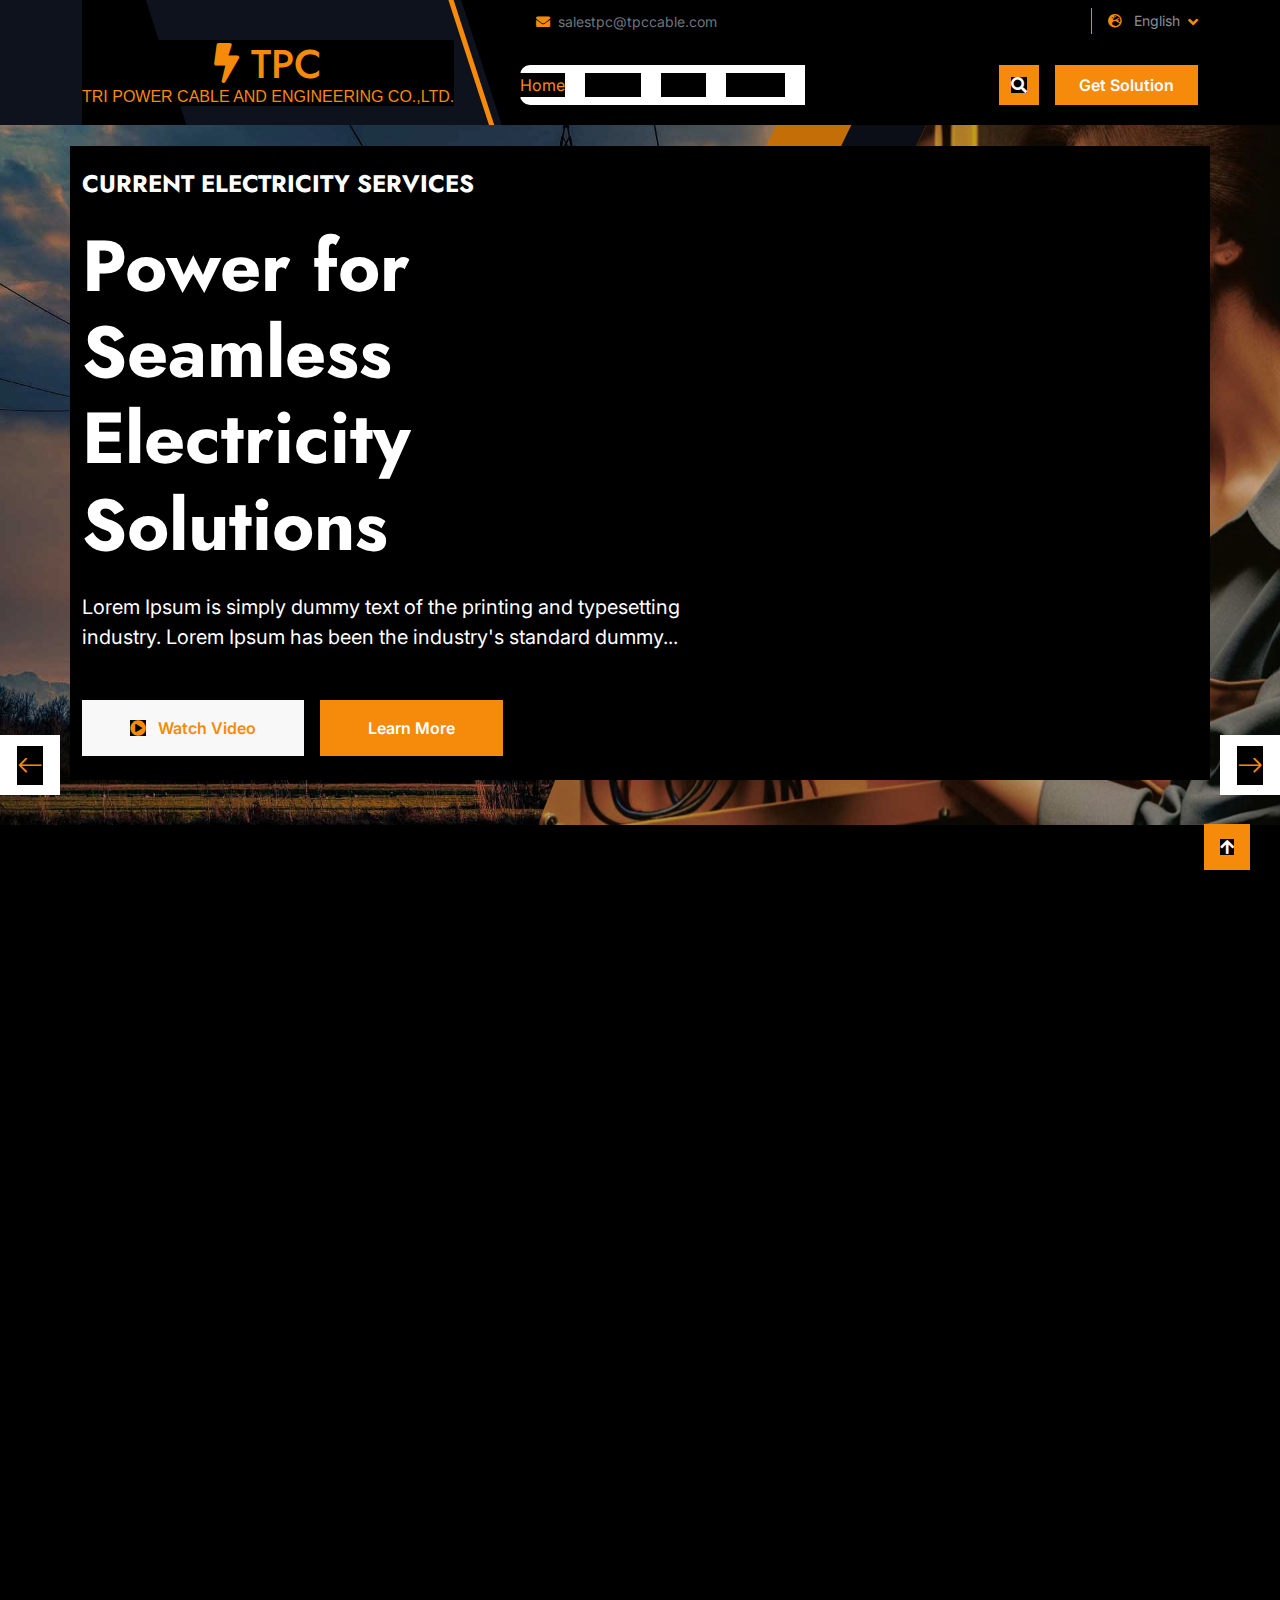
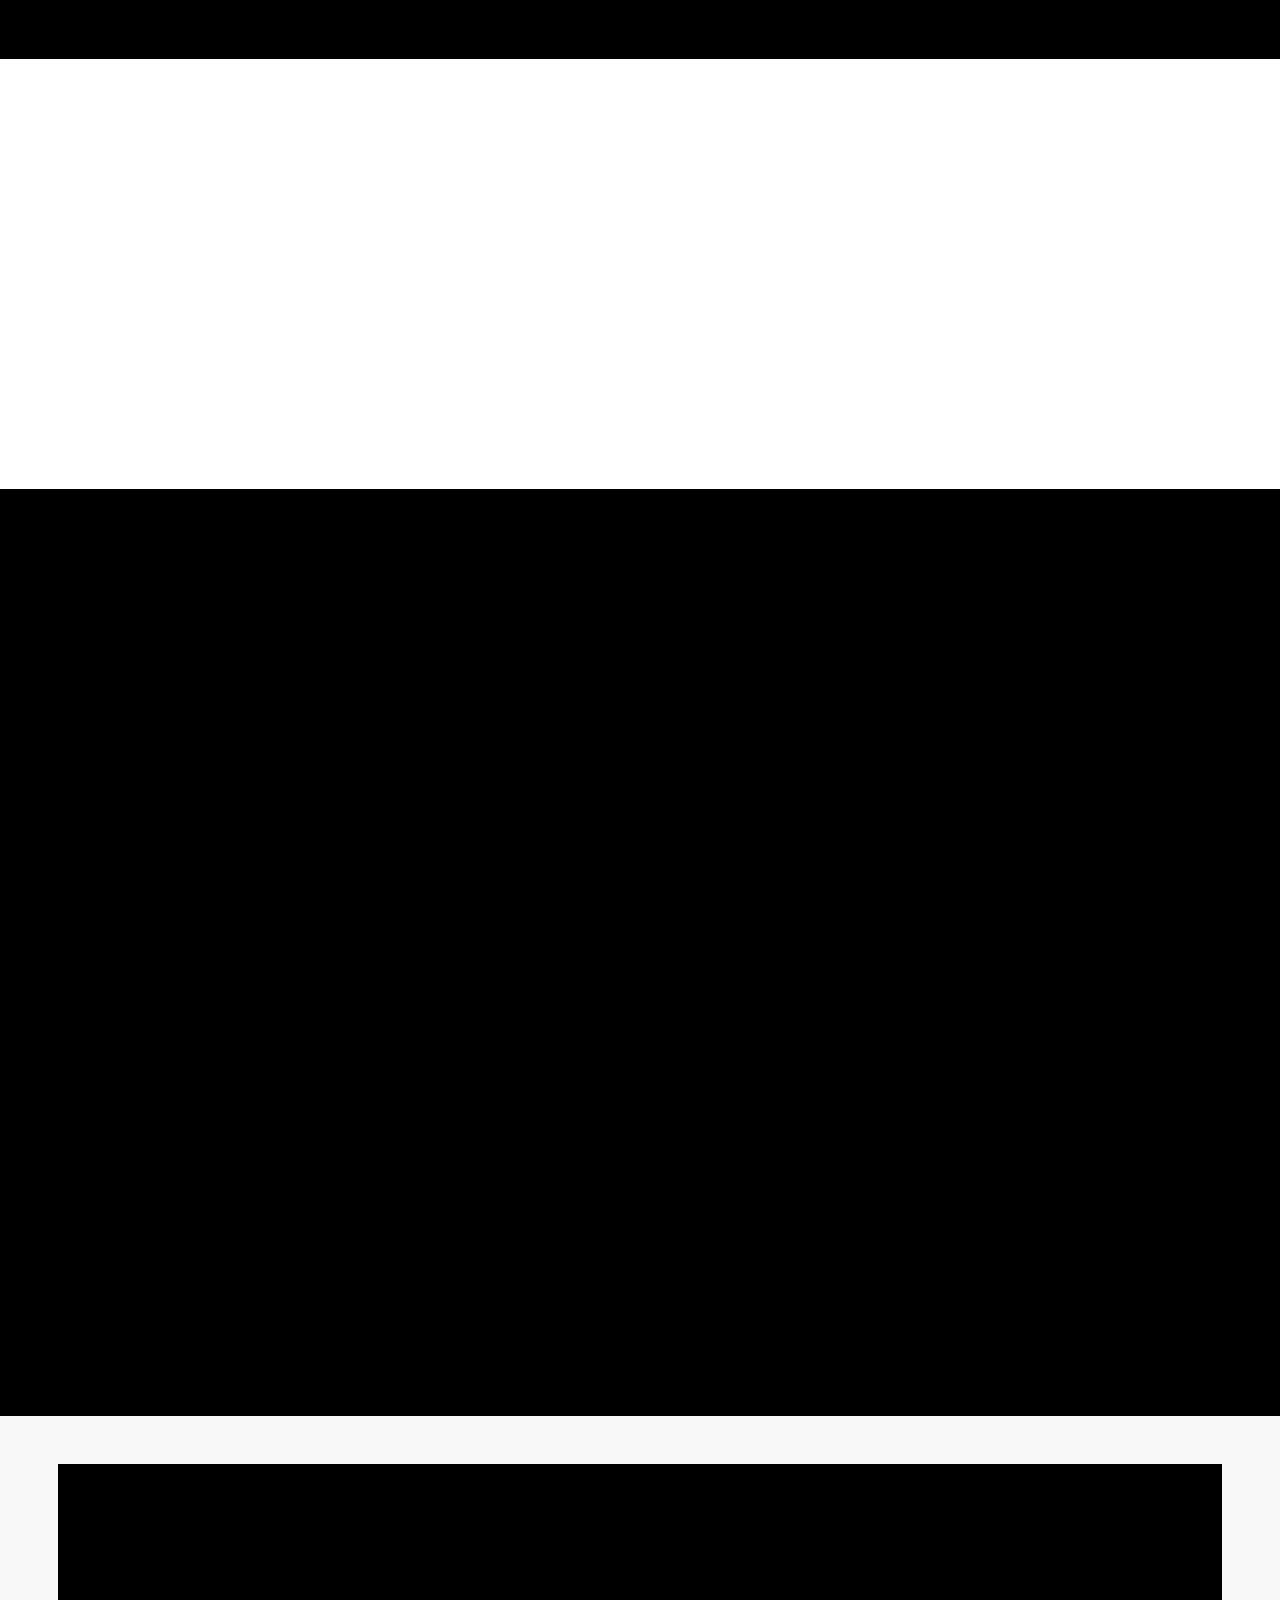
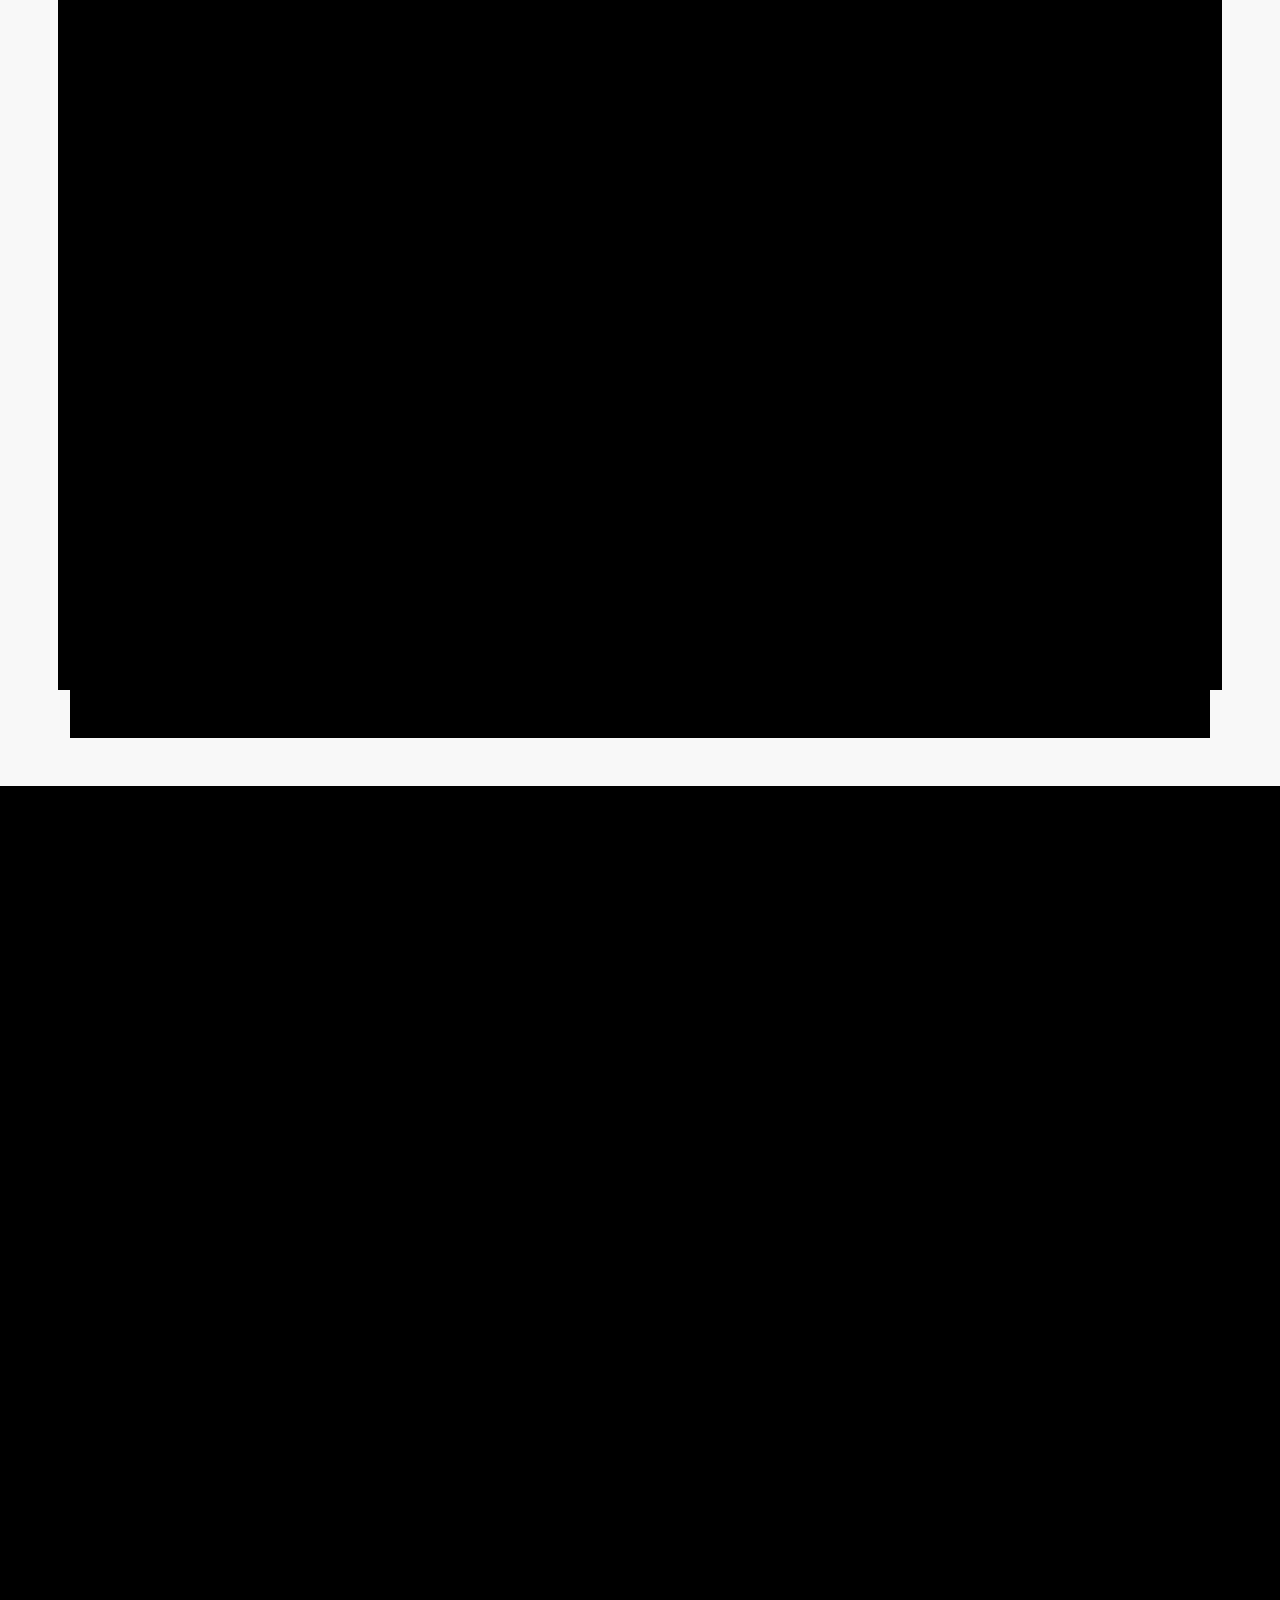
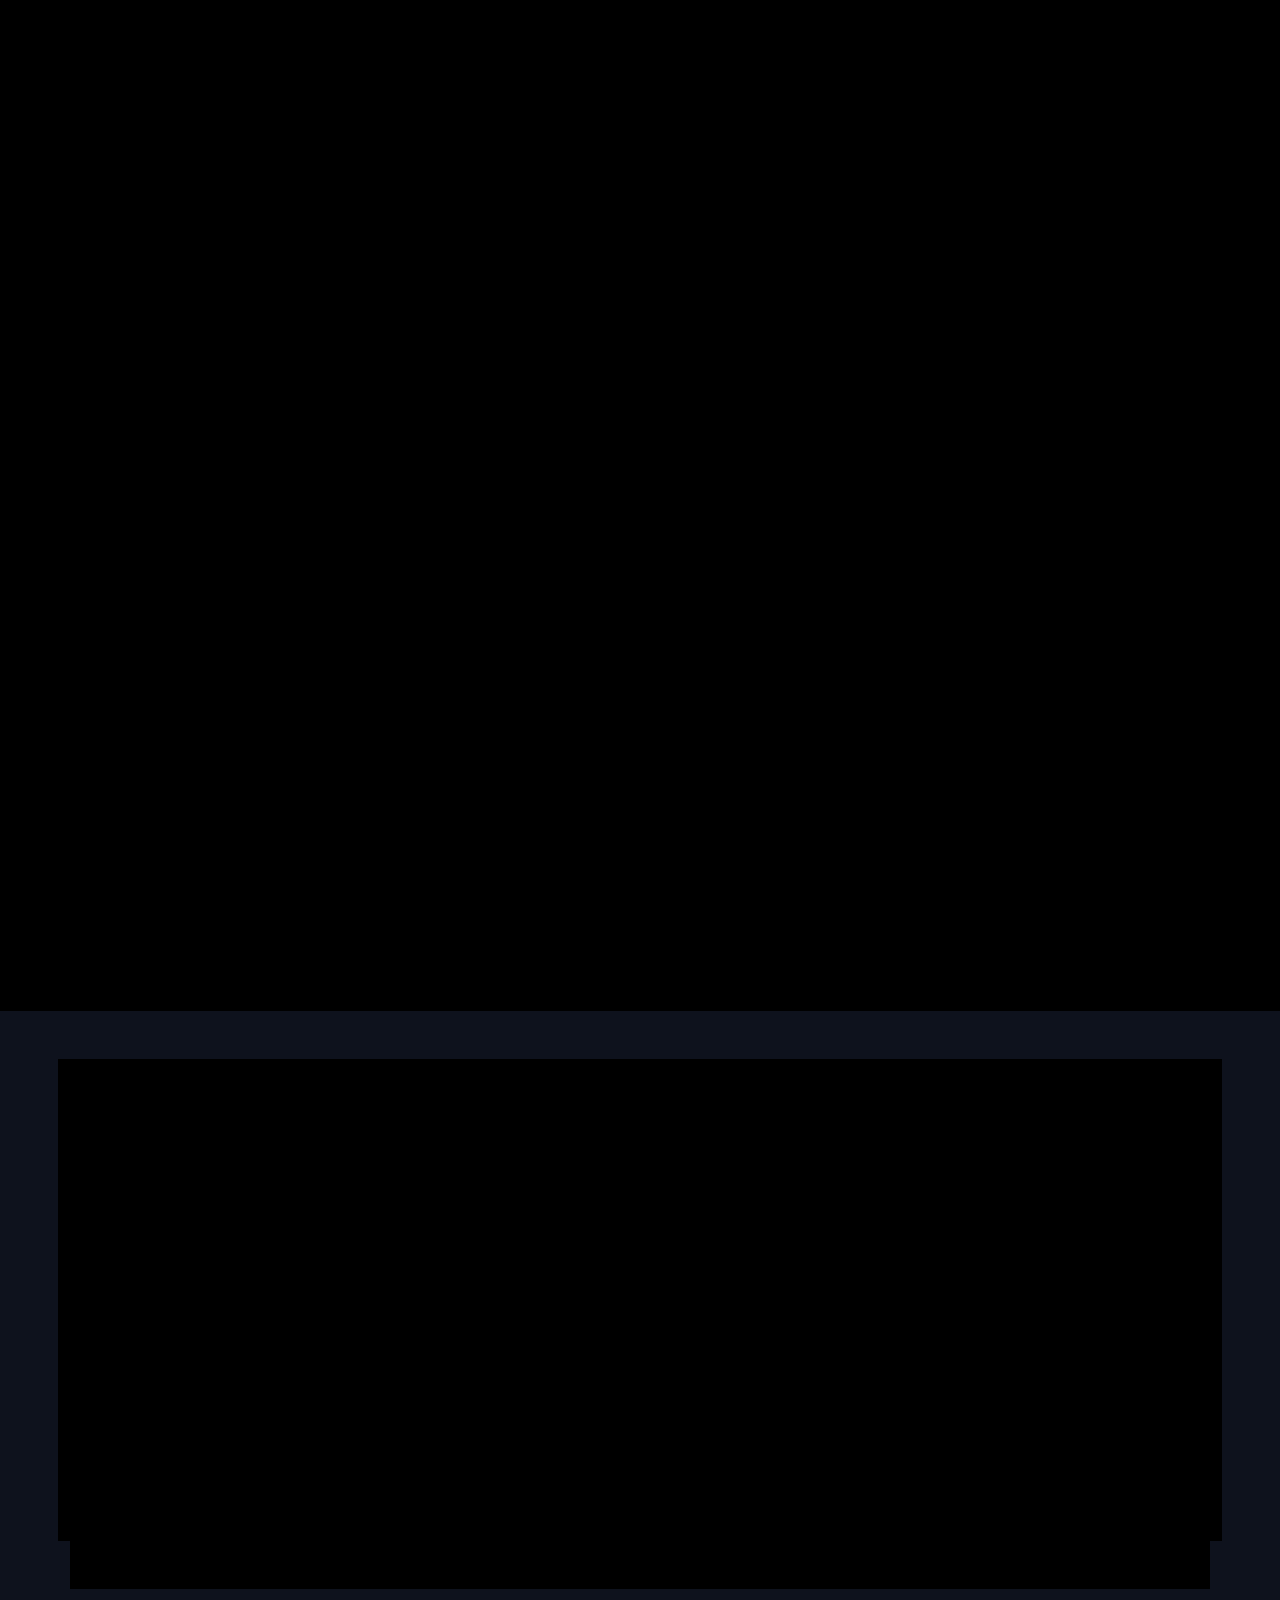
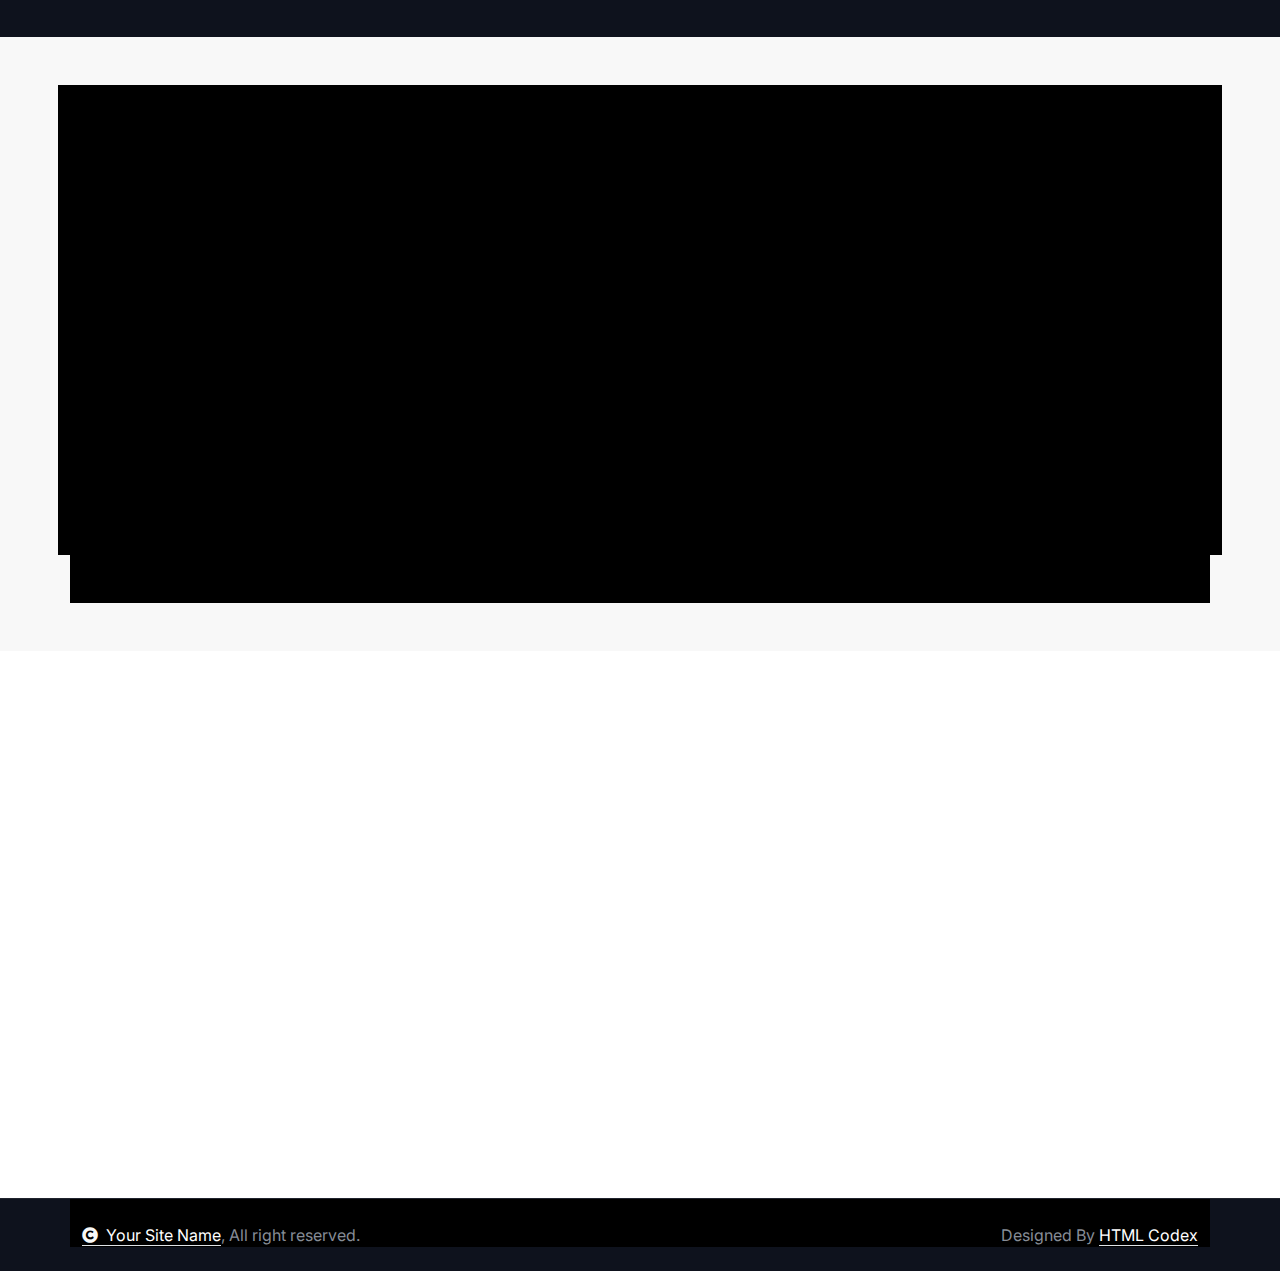
<file: index.html>
<!DOCTYPE html>
<html lang="en">

<head>
    <meta charset="utf-8">
    <title>TPC CABLE</title>
    <meta content="width=device-width, initial-scale=1.0" name="viewport">
    <meta content="" name="keywords">
    <meta content="" name="description">

    <!-- Google Web Fonts -->
    <link rel="preconnect" href="https://fonts.googleapis.com">
    <link rel="preconnect" href="https://fonts.gstatic.com" crossorigin>
    <link
        href="https://fonts.googleapis.com/css2?family=Inter:wght@100..900&family=Edu+TAS+Beginner:wght@400..700&family=Jost:ital,wght@0,100..900;1,100..900&display=swap"
        rel="stylesheet">

    <!-- Icon Font Stylesheet -->
    <link rel="stylesheet" href="https://use.fontawesome.com/releases/v5.15.4/css/all.css" />
    <link href="https://cdn.jsdelivr.net/npm/bootstrap-icons@1.4.1/font/bootstrap-icons.css" rel="stylesheet">

    <!-- Libraries Stylesheet -->
    <link rel="stylesheet" href="lib/animate/animate.min.css" />
    <link href="lib/owlcarousel/assets/owl.carousel.min.css" rel="stylesheet">


    <!-- Customized Bootstrap Stylesheet -->
    <link href="css/bootstrap.min.css" rel="stylesheet">

    <!-- Template Stylesheet -->
    <link href="css/style.css" rel="stylesheet">
</head>

<body>

    <!-- Spinner Start -->
    <div id="spinner"
        class="show bg-white position-fixed translate-middle w-100 vh-100 top-50 start-50 d-flex align-items-center justify-content-center">
        <div class="spinner-border text-primary" style="width: 3rem; height: 3rem;" role="status">
            <span class="sr-only">Loading...</span>
        </div>
    </div>
    <!-- Spinner End -->



    <!-- Navbar & Hero Start -->
    <div class="container-fluid header-top">
        <div class="container d-flex align-items-center">
            <div class="d-flex align-items-center h-100">
                <a href="index.html" class="navbar-brand" style="height: 125px;">
                    <center>
                        <h1 class="text-primary mb-0"><i class="fas fa-bolt"></i> TPC</h1>
                        <p style="font:status-bar">TRI POWER CABLE AND ENGINEERING CO.,LTD.</p>
                    </center>
                    <!--<img src="img/logo.png" alt="Logo"> -->
                </a>
            </div>
            <div class="w-100 h-100">
                <div class="topbar px-0 py-2 d-none d-lg-block" style="height: 45px;">
                    <div class="row gx-0 align-items-center">
                        <div class="col-lg-8 text-center text-lg-center mb-lg-0">
                            <div class="d-flex flex-wrap">
                                <!--<div class="border-end border-primary pe-3">
                                        <a href="#" class="text-muted small"><i class="fas fa-map-marker-alt text-primary me-2"></i>Find A Location</a>
                                    </div>-->
                                <div class="ps-3">
                                    <a href="mailto:salestpc@tpccable.com" class="text-muted small"><i
                                         class="fas fa-envelope text-primary me-2"></i>salestpc@tpccable.com</a>
                                </div>
                            </div>
                        </div>
                        <div class="col-lg-4 text-center text-lg-end">
                            <div class="d-flex justify-content-end">
                                <div class="d-flex border-end border-primary pe-3">
                                    <!--<a class="btn p-0 text-primary me-3" href="#"><i class="fab fa-facebook-f"></i></a>
                                        <a class="btn p-0 text-primary me-3" href="#"><i class="fab fa-twitter"></i></a>
                                        <a class="btn p-0 text-primary me-3" href="#"><i class="fab fa-instagram"></i></a>
                                        <a class="btn p-0 text-primary me-0" href="#"><i class="fab fa-linkedin-in"></i></a>-->
                                </div>
                                <div class="dropdown ms-3">
                                    <a href="#" class="dropdown-toggle text-white" data-bs-toggle="dropdown"><small
                                            class="text-body"><i class="fas fa-globe-europe text-primary me-2"></i>
                                            English</small></a>
                                    <div class="dropdown-menu">
                                        <a href="#" class="dropdown-item">English</a>
                                        <a href="#" class="dropdown-item">Thailand</a>
                                    </div>
                                </div>
                            </div>
                        </div>
                    </div>
                </div>
                <div class="nav-bar px-0 py-lg-0" style="height: 80px;">
                    <nav class="navbar navbar-expand-lg navbar-light d-flex justify-content-lg-end">
                        <a href="#" class="navbar-brand-2">
                            <h1 class="text-primary mb-0"><i class="fas fa-bolt"></i> TPC</h1>
                            <!-- <img src="img/logo.png" alt="Logo"> -->
                        </a>
                        <button class="navbar-toggler" type="button" data-bs-toggle="collapse"
                            data-bs-target="#navbarCollapse">
                            <span class="fa fa-bars"></span>
                        </button>
                        <div class="collapse navbar-collapse" id="navbarCollapse">
                            <div class="navbar-nav mx-0 mx-lg-auto bg-white">
                                <a href="index.html" class="nav-item nav-link active">Home</a>
                                <a href="service.html" class="nav-item nav-link">Service</a>
                                <a href="about.html" class="nav-item nav-link">About</a>
                                <!--<a href="blog.html" class="nav-item nav-link">Blog</a>
                                    <div class="nav-item dropdown">
                                        <a href="#" class="nav-link" data-bs-toggle="dropdown">
                                            <span class="dropdown-toggle">Pages</span>
                                        </a>-->
                                <!--<div class="dropdown-menu">
                                            <a href="project.html" class="dropdown-item">Our projects</a>
                                            <a href="team.html" class="dropdown-item">Our team</a>
                                            <a href="testimonial.html" class="dropdown-item">Testimonial</a>
                                            <a href="404.html" class="dropdown-item">404 Page</a>
                                        </div>
                                    </div>-->
                                <a href="contact.html" class="nav-item nav-link">Contact</a>
                                <div class="nav-btn ps-3">
                                    <button
                                        class="btn-search btn btn-primary btn-md-square mt-2 mt-lg-0 mb-4 mb-lg-0 flex-shrink-0"
                                        data-bs-toggle="modal" data-bs-target="#searchModal"><i
                                            class="fas fa-search"></i></button>
                                    <a href="#" class="btn btn-primary py-2 px-4 ms-0 ms-lg-3"> Get Solution</a>
                                </div>
                            </div>
                        </div>
                    </nav>
                </div>
            </div>
        </div>
    </div>
    <!-- Navbar & Hero End -->

    <!-- Modal Search Start -->
    <div class="modal fade" id="searchModal" tabindex="-1" aria-labelledby="exampleModalLabel" aria-hidden="true">
        <div class="modal-dialog modal-fullscreen">
            <div class="modal-content rounded-0">
                <div class="modal-header">
                    <h5 class="modal-title" id="exampleModalLabel">Search by keyword</h5>
                    <button type="button" class="btn-close" data-bs-dismiss="modal" aria-label="Close"></button>
                </div>
                <div class="modal-body d-flex align-items-center bg-primary">
                    <div class="input-group w-75 mx-auto d-flex">
                        <input type="search" class="form-control p-3" placeholder="keywords"
                            aria-describedby="search-icon-1">
                        <span id="search-icon-1" class="btn bg-light border nput-group-text p-3"><i
                                class="fa fa-search"></i></span>
                    </div>
                </div>
            </div>
        </div>
    </div>
    <!-- Modal Search End -->


    <!-- Carousel Start -->
    <div class="header-carousel owl-carousel overflow-hidden">
        <div class="header-carousel-item hero-section">
            <div class="hero-bg-half-1"></div>
            <div class="hero-shape-1"></div>
            <div class="carousel-caption">
                <div class="container">
                    <div class="row g-4 align-items-center">
                        <div class="col-lg-7 animated fadeInLeft">
                            <div class="text-sm-center text-md-start">
                                <h4 class="text-white text-uppercase fw-bold mb-4">Current Electricity Services</h4>
                                <h1 class="display-2 text-white mb-4">Power for Seamless Electricity Solutions</h1>
                                <p class="mb-5 fs-5">Lorem Ipsum is simply dummy text of the printing and typesetting
                                    industry. Lorem Ipsum has been the industry's standard dummy...
                                </p>
                                <div class="d-flex justify-content-center justify-content-md-start flex-shrink-0 mb-4">
                                    <a class="btn btn-light py-3 px-4 px-md-5 me-2" href="#"><i
                                            class="fas fa-play-circle me-2"></i> Watch Video</a>
                                    <a class="btn btn-primary py-3 px-4 px-md-5 ms-2" href="#">Learn More</a>
                                </div>
                            </div>
                        </div>
                    </div>
                </div>
            </div>
        </div>
        <div class="header-carousel-item hero-section">
            <div class="hero-bg-half-2"></div>
            <div class="hero-shape-2"></div>
            <div class="carousel-caption">
                <div class="container">
                    <div class="row g-4 align-items-center">
                        <div class="col-lg-7 animated fadeInLeft">
                            <div class="text-sm-center text-md-start">
                                <h4 class="text-white text-uppercase fw-bold mb-4">Current Electricity Services</h4>
                                <h1 class="display-2 text-white mb-4">Experience the power of professionalism</h1>
                                <p class="mb-5 fs-5">Lorem Ipsum is simply dummy text of the printing and typesetting
                                    industry. Lorem Ipsum has been the industry's standard dummy...
                                </p>
                                <div class="d-flex justify-content-center justify-content-md-start flex-shrink-0 mb-4">
                                    <a class="btn btn-light py-3 px-4 px-md-5 me-2" href="#"><i
                                            class="fas fa-play-circle me-2"></i> Watch Video</a>
                                    <a class="btn btn-primary py-3 px-4 px-md-5 ms-2" href="#">Learn More</a>
                                </div>
                            </div>
                        </div>
                    </div>
                </div>
            </div>
        </div>
    </div>
    <!-- Carousel End -->


    <!-- About Start -->
    <div class="container-fluid about py-5">
        <div class="container py-5">
            <div class="row g-5">
                <div class="col-lg-7 wow fadeInLeft" data-wow-delay="0.2s">
                    <div class="h-100">
                        <h4 class="text-primary">About Us</h4>
                        <h1 class="display-4 mb-4">Providing you with the highest quality of features</h1>
                        <div class="row g-4 mb-4">
                            <div class="col-md-6">
                                <a href="#" class="d-flex">
                                    <span class="fas fa-bolt fa-3x me-3"></span>
                                    <h4 class="mb-0">Emergency Power Solution</h4>
                                </a>
                            </div>
                            <div class="col-md-6">
                                <a href="#" class="d-flex">
                                    <span class="fas fa-broadcast-tower fa-3x me-3"></span>
                                    <h4 class="mb-0">Full-Service Electrical Layout</h4>
                                </a>
                            </div>
                        </div>
                        <p class="mb-4">Lorem ipsum dolor sit amet consectetur adipisicing elit. Fuga, minus. At velit
                            nam, animi culpa fugiat neque facere illum, eum possimus omnis accusantium deleniti
                            consectetur temporibus necessitatibus asperiores sunt dicta?
                        </p>
                        <div class="text-dark mb-4">
                            <p class="fs-5"><span class="fa fa-check text-primary me-2"></span> Installed, maintained
                                and repaired lighting for clients.</p>
                            <p class="fs-5"><span class="fa fa-check text-primary me-2"></span> Increasingly popular way
                                to generate electricity.</p>
                            <p class="fs-5"><span class="fa fa-check text-primary me-2"></span> Protect electrical
                                devices from damage.</p>
                        </div>
                        <a class="btn btn-primary py-3 px-4 px-md-5 ms-2" href="#">Contact us</a>
                    </div>
                </div>
                <div class="col-lg-5 wow fadeInRight" data-wow-delay="0.2s">
                    <div class="position-relative h-100">
                        <img src="img/about-1.jpg" class="img-fluid w-100 h-100" style="object-fit: cover;" alt="">
                        <div class="bg-white">
                            <div class="position-absolute pt-3 bg-white" style="width: 50%; left: 0; bottom: 0;">
                                <div class="bg-primary p-4">
                                    <h4 class="display-2 mb-0">25+</h4>
                                    <p class="text-white fs-5 mb-0">years of experience</p>
                                </div>
                            </div>
                            <div class="position-absolute p-3 bg-white pb-0 pe-0"
                                style="width: 50%; bottom: 0; right: 0;">
                                <img src="img/about-2.jpg" class="img-fluid" alt="">
                            </div>
                        </div>
                    </div>
                </div>
            </div>
        </div>
    </div>
    <!-- About End -->


    <!-- Banner Start -->
    <div class="container-fluid banner py-5 wow zoomIn" data-wow-delay="0.2s">
        <div class="banner-design-1"></div>
        <div class="banner-design-2"></div>
        <div class="container py-5">
            <div class="row g-5">
                <div class="col-lg-8">
                    <div class="">
                        <h4 class="text-white">Contact With Me</h4>
                        <h1 class="display-4 text-white mb-0">We provide professional electric services for our customer
                        </h1>
                    </div>
                </div>
                <div class="col-lg-4">
                    <div class="d-flex align-items-center justify-content-lg-end h-100">
                        <a class="btn btn-primary py-3 px-4 px-md-5 ms-2" href="#">EXPLORE MORE</a>
                    </div>
                </div>
            </div>
        </div>
    </div>
    <!-- Banner End -->


    <!-- Services Start -->
    <div class="container-fluid service py-5">
        <div class="container py-5">
            <div class="d-flex flex-column mx-auto text-center mb-5 wow fadeInUp" data-wow-delay="0.2s"
                style="max-width: 800px;">
                <h4 class="text-primary">Our Services</h4>
                <h1 class="display-4 mb-4">The Best Service For You</h1>
                <p class="mb-0">Lorem ipsum dolor sit amet consectetur adipisicing elit. Quidem, deserunt provident ab
                    voluptates rerum eaque eum magni autem atque in minus laboriosam corrupti deleniti voluptatibus rem
                    reiciendis modi veniam animi?
                </p>
            </div>
            <div class="row g-5 align-items-center">
                <div class="col-lg-3 wow fadeInLeft" data-wow-delay="0.2s">
                    <ul class="nav">
                        <li class="nav-item me-lg-0 mb-4">
                            <a class="py-3 px-5 active" data-bs-toggle="pill" href="#ServiceTab-1">
                                <span>Commercial</span>
                            </a>
                        </li>
                        <li class="nav-item me-lg-0 mb-4">
                            <a class="py-3 px-5" data-bs-toggle="pill" href="#ServiceTab-2">
                                <span>Residential</span>
                            </a>
                        </li>
                        <li class="nav-item me-lg-0 mb-4 mb-lg-0">
                            <a class="py-3 px-5" data-bs-toggle="pill" href="#ServiceTab-3">
                                <span>Industrial</span>
                            </a>
                        </li>
                    </ul>
                </div>
                <div class="col-lg-9 wow fadeInRight" data-wow-delay="0.3s">
                    <div class="tab-content">
                        <div id="ServiceTab-1" class="tab-pane fade show p-0 active">
                            <div class="service-carousel owl-carousel">
                                <div class="service-item">
                                    <img src="img/commercial-1.jpg" class="img-fluid w-100" alt="">
                                    <div class="border border-top-0 p-4">
                                        <h4 class="mb-3">Brite Spark Services</h4>
                                        <p class="mb-4">Lorem ipsum dolor, sit amet consectetur adipisicing elit.
                                            Exercitationem, beatae ex. Id esse autem ratione vero cupiditate tempora
                                            recusandae est!
                                        </p>
                                        <a class="btn btn-primary py-2 px-4" href="#">Read More</a>
                                    </div>
                                </div>
                                <div class="service-item">
                                    <img src="img/commercial-2.jpg" class="img-fluid w-100" alt="">
                                    <div class="border border-top-0 p-4">
                                        <h4 class="mb-3">Energy Ease Packages</h4>
                                        <p class="mb-4">Lorem ipsum dolor, sit amet consectetur adipisicing elit.
                                            Exercitationem, beatae ex. Id esse autem ratione vero cupiditate tempora
                                            recusandae est!
                                        </p>
                                        <a class="btn btn-primary py-2 px-4" href="#">Read More</a>
                                    </div>
                                </div>
                                <div class="service-item">
                                    <img src="img/commercial-3.jpg" class="img-fluid w-100" alt="">
                                    <div class="border border-top-0 p-4">
                                        <h4 class="mb-3">TPC Care Packages</h4>
                                        <p class="mb-4">Lorem ipsum dolor, sit amet consectetur adipisicing elit.
                                            Exercitationem, beatae ex. Id esse autem ratione vero cupiditate tempora
                                            recusandae est!
                                        </p>
                                        <a class="btn btn-primary py-2 px-4" href="#">Read More</a>
                                    </div>
                                </div>
                            </div>
                        </div>
                        <div id="ServiceTab-2" class="tab-pane fade show p-0">
                            <div class="service-carousel owl-carousel">
                                <div class="service-item">
                                    <img src="img/residential-1.jpg" class="img-fluid w-100" alt="">
                                    <div class="border border-top-0 p-4">
                                        <h4 class="mb-3">Electrical Services</h4>
                                        <p class="mb-4">Lorem ipsum dolor, sit amet consectetur adipisicing elit.
                                            Exercitationem, beatae ex. Id esse autem ratione vero cupiditate tempora
                                            recusandae est!
                                        </p>
                                        <a class="btn btn-primary py-2 px-4" href="#">Read More</a>
                                    </div>
                                </div>
                                <div class="service-item">
                                    <img src="img/residential-2.jpg" class="img-fluid w-100" alt="">
                                    <div class="border border-top-0 p-4">
                                        <h4 class="mb-3">Security Systems</h4>
                                        <p class="mb-4">Lorem ipsum dolor, sit amet consectetur adipisicing elit.
                                            Exercitationem, beatae ex. Id esse autem ratione vero cupiditate tempora
                                            recusandae est!
                                        </p>
                                        <a class="btn btn-primary py-2 px-4" href="#">Read More</a>
                                    </div>
                                </div>
                                <div class="service-item">
                                    <img src="img/residential-3.jpg" class="img-fluid w-100" alt="">
                                    <div class="border border-top-0 p-4">
                                        <h4 class="mb-3">Air Conditioner</h4>
                                        <p class="mb-4">Lorem ipsum dolor, sit amet consectetur adipisicing elit.
                                            Exercitationem, beatae ex. Id esse autem ratione vero cupiditate tempora
                                            recusandae est!
                                        </p>
                                        <a class="btn btn-primary py-2 px-4" href="#">Read More</a>
                                    </div>
                                </div>
                            </div>
                        </div>
                        <div id="ServiceTab-3" class="tab-pane fade show p-0">
                            <div class="service-carousel owl-carousel">
                                <div class="service-item">
                                    <img src="img/industrial-1.jpg" class="img-fluid w-100" alt="">
                                    <div class="border border-top-0 p-4">
                                        <h4 class="mb-3">Factory Manufacture</h4>
                                        <p class="mb-4">Lorem ipsum dolor, sit amet consectetur adipisicing elit.
                                            Exercitationem, beatae ex. Id esse autem ratione vero cupiditate tempora
                                            recusandae est!
                                        </p>
                                        <a class="btn btn-primary py-2 px-4" href="#">Read More</a>
                                    </div>
                                </div>
                                <div class="service-item">
                                    <img src="img/industrial-2.jpg" class="img-fluid w-100" alt="">
                                    <div class="border border-top-0 p-4">
                                        <h4 class="mb-3">General Electrical</h4>
                                        <p class="mb-4">Lorem ipsum dolor, sit amet consectetur adipisicing elit.
                                            Exercitationem, beatae ex. Id esse autem ratione vero cupiditate tempora
                                            recusandae est!
                                        </p>
                                        <a class="btn btn-primary py-2 px-4" href="#">Read More</a>
                                    </div>
                                </div>
                                <div class="service-item">
                                    <img src="img/industrial-3.jpg" class="img-fluid w-100" alt="">
                                    <div class="border border-top-0 p-4">
                                        <h4 class="mb-3">Electrical Planing</h4>
                                        <p class="mb-4">Lorem ipsum dolor, sit amet consectetur adipisicing elit.
                                            Exercitationem, beatae ex. Id esse autem ratione vero cupiditate tempora
                                            recusandae est!
                                        </p>
                                        <a class="btn btn-primary py-2 px-4" href="#">Read More</a>
                                    </div>
                                </div>
                            </div>
                        </div>
                    </div>
                </div>
            </div>
        </div>
    </div>
    <!-- Services End -->

    <!-- Projects Start -->
    <div class="container-fluid projects bg-light py-5">
        <div class="container py-5">
            <div class="row g-5">
                <div class="col-lg-5 wow fadeInLeft" data-wow-delay="0.2s">
                    <div>
                        <h4 class="text-primary">Our Projects</h4>
                        <h1 class="display-4 mb-4">How to work Our Electricity Projects</h1>
                        <p class="mb-5">Lorem ipsum, dolor sit amet consectetur adipisicing elit. Voluptatum fugiat quae
                            nihil obcaecati,</p>
                        <ul class="nav">
                            <li class="nav-item bg-white mb-4 w-100">
                                <a class="d-flex align-items-center h4 mb-0 p-3 active" data-bs-toggle="pill"
                                    href="#ProjectsTab-1">
                                    <div class="projects-icon btn-md-square bg-primary text-white me-3"><span
                                            class="fas fa-bolt small"></span></div><span>Power Path Unveiling Our
                                        process</span>
                                </a>
                            </li>
                            <li class="nav-item bg-white mb-4 w-100">
                                <a class="d-flex align-items-center h4 mb-0 p-3" data-bs-toggle="pill"
                                    href="#ProjectsTab-2">
                                    <div class="projects-icon btn-md-square bg-primary text-white me-3"><span
                                            class="fas fa-charging-station small"></span></div><span>Electro Flow
                                        Decoding Our method</span>
                                </a>
                            </li>
                            <li class="nav-item bg-white mb-4 w-100">
                                <a class="d-flex align-items-center h4 mb-0 p-3" data-bs-toggle="pill"
                                    href="#ProjectsTab-3">
                                    <div class="projects-icon btn-md-square bg-primary text-white me-3"><span
                                            class="fas fa-broadcast-tower small"></span></div><span>Energetic Engine
                                        Behind Scenes</span>
                                </a>
                            </li>
                            <li class="nav-item bg-white mb-4 w-100">
                                <a class="d-flex align-items-center h4 mb-0 p-3" data-bs-toggle="pill"
                                    href="#ProjectsTab-4">
                                    <div class="projects-icon btn-md-square bg-primary text-white me-3"><span
                                            class="fas fa-bolt small"></span></div><span>Watt Works Discover
                                        Operations</span>
                                </a>
                            </li>
                        </ul>
                    </div>
                </div>
                <div class="col-lg-7 wow fadeInRight" data-wow-delay="0.2s">
                    <div class="tab-content">
                        <div id="ProjectsTab-1" class="tab-pane fade show p-0 active">
                            <div class="projects-item">
                                <img src="img/industrial-1.jpg" class="img-fluid w-100" alt="">
                                <div class="projects-content bg-white p-4">
                                    <h4 class="mb-3">Power Path Unveiling Our process</h4>
                                    <p class="mb-4">Lorem ipsum dolor, sit amet consectetur adipisicing elit.
                                        Consequatur, quo? Enim facere, praesentium voluptatem vero officiis libero fuga
                                        rem autem amet recusandae voluptates, dolorem quo magni. Corporis eveniet
                                        consequuntur accusantium.
                                    </p>
                                    <a class="btn btn-primary py-2 px-4" href="#">Read More</a>
                                </div>
                            </div>
                        </div>
                        <div id="ProjectsTab-2" class="tab-pane fade show p-0">
                            <div class="projects-item">
                                <img src="img/industrial-2.jpg" class="img-fluid w-100" alt="">
                                <div class="projects-content bg-white p-4">
                                    <h4 class="mb-3">Electro Flow Decoding Our method</h4>
                                    <p class="mb-4">Lorem ipsum dolor, sit amet consectetur adipisicing elit.
                                        Consequatur, quo? Enim facere, praesentium voluptatem vero officiis libero fuga
                                        rem autem amet recusandae voluptates, dolorem quo magni. Corporis eveniet
                                        consequuntur accusantium.
                                    </p>
                                    <a class="btn btn-primary py-2 px-4" href="#">Read More</a>
                                </div>
                            </div>
                        </div>
                        <div id="ProjectsTab-3" class="tab-pane fade show p-0">
                            <div class="projects-item">
                                <img src="img/commercial-1.jpg" class="img-fluid w-100" alt="">
                                <div class="projects-content bg-white p-4">
                                    <h4 class="mb-3">Energetic Engine Behind Scenes</h4>
                                    <p class="mb-4">Lorem ipsum dolor, sit amet consectetur adipisicing elit.
                                        Consequatur, quo? Enim facere, praesentium voluptatem vero officiis libero fuga
                                        rem autem amet recusandae voluptates, dolorem quo magni. Corporis eveniet
                                        consequuntur accusantium.
                                    </p>
                                    <a class="btn btn-primary py-2 px-4" href="#">Read More</a>
                                </div>
                            </div>
                        </div>
                        <div id="ProjectsTab-4" class="tab-pane fade show p-0">
                            <div class="projects-item">
                                <img src="img/commercial-2.jpg" class="img-fluid w-100" alt="">
                                <div class="projects-content bg-white p-4">
                                    <h4 class="mb-4">Watt Works Discover Operations</h4>
                                    <p class="mb-4">Lorem ipsum dolor, sit amet consectetur adipisicing elit.
                                        Consequatur, quo? Enim facere, praesentium voluptatem vero officiis libero fuga
                                        rem autem amet recusandae voluptates, dolorem quo magni. Corporis eveniet
                                        consequuntur accusantium.
                                    </p>
                                    <a class="btn btn-primary py-2 px-4" href="#">Read More</a>
                                </div>
                            </div>
                        </div>
                    </div>
                </div>
            </div>
        </div>
    </div>
    <!-- Projects End -->


    <!-- Blog Start -->
    <div class="container-fluid blog py-5">
        <div class="container py-5">
            <div class="d-flex flex-column mx-auto text-center mb-5 wow fadeInUp" data-wow-delay="0.2s"
                style="max-width: 800px;">
                <h4 class="text-primary">Our Blog</h4>
                <h1 class="display-4 mb-4">Electricity News & Updates</h1>
                <p class="mb-0">Lorem ipsum dolor sit amet consectetur adipisicing elit. Quidem, deserunt provident ab
                    voluptates rerum eaque eum magni autem atque in minus laboriosam corrupti deleniti voluptatibus rem
                    reiciendis modi veniam animi?
                </p>
            </div>
            <div class="row g-4">
                <div class="col-lg-4 wow fadeInUp" data-wow-delay="0.2s">
                    <div class="blog-item">
                        <div class="blog-img">
                            <img src="img/commercial-1.jpg" class="img-fluid w-100" alt="">
                        </div>
                        <div class="blog-heading ms-4">
                            <a href="#" class="h4 mb-0 p-4">Electrifying Reads Explore Our Electricity</a>
                        </div>
                        <div class="blog-content bg-light p-4">
                            <div class="d-flex justify-content-between mb-4">
                                <p class="mb-0 small"><i class="fa fa-calendar me-2"></i> April 2,2025</p>
                                <p class="mb-0 small"><i class="fa fa-tag me-2"></i> Electricity Corner</p>
                            </div>
                            <p class="mb-4">Lorem ipsum dolor sit amet consectetur, adipisicing elit. Facilis rem
                                distinctio tempora eum quam eligendi. Repudiandae voluptas voluptatibus quo itaque!
                            </p>
                            <a class="btn btn-primary py-2 px-4" href="#">Learn More</a>
                        </div>
                    </div>
                </div>
                <div class="col-lg-4 wow fadeInUp" data-wow-delay="0.4s">
                    <div class="blog-item">
                        <div class="blog-img">
                            <img src="img/commercial-2.jpg" class="img-fluid w-100" alt="">
                        </div>
                        <div class="blog-heading ms-4">
                            <a href="#" class="h4 mb-0 p-4">Empowering Energy Dive into Our Electricity </a>
                        </div>
                        <div class="blog-content bg-light p-4">
                            <div class="d-flex justify-content-between mb-4">
                                <p class="mb-0 small"><i class="fa fa-calendar me-2"></i> April 2,2025</p>
                                <p class="mb-0 small"><i class="fa fa-tag me-2"></i> Electricity Corner</p>
                            </div>
                            <p class="mb-4">Lorem ipsum dolor sit amet consectetur, adipisicing elit. Facilis rem
                                distinctio tempora eum quam eligendi. Repudiandae voluptas voluptatibus quo itaque!
                            </p>
                            <a class="btn btn-primary py-2 px-4" href="#">Learn More</a>
                        </div>
                    </div>
                </div>
                <div class="col-lg-4 wow fadeInUp" data-wow-delay="0.6s">
                    <div class="blog-item">
                        <div class="blog-img">
                            <img src="img/commercial-3.jpg" class="img-fluid w-100" alt="">
                        </div>
                        <div class="blog-heading ms-4">
                            <a href="#" class="h4 mb-0 p-4">Electricity Explained: Bloggin Power of Tomorrow</a>
                        </div>
                        <div class="blog-content bg-light p-4">
                            <div class="d-flex justify-content-between mb-4">
                                <p class="mb-0 small"><i class="fa fa-calendar me-2"></i> April 2,2025</p>
                                <p class="mb-0 small"><i class="fa fa-tag me-2"></i> Electricity Corner</p>
                            </div>
                            <p class="mb-4">Lorem ipsum dolor sit amet consectetur, adipisicing elit. Facilis rem
                                distinctio tempora eum quam eligendi. Repudiandae voluptas voluptatibus quo itaque!
                            </p>
                            <a class="btn btn-primary py-2 px-4" href="#">Learn More</a>
                        </div>
                    </div>
                </div>
            </div>
        </div>
    </div>
    <!-- Blog End -->

    <!-- Team Start -->
    <div class="container-fluid team pb-5">
        <div class="container pb-5">
            <div class="d-flex flex-column mx-auto text-center mb-5 wow fadeInUp" data-wow-delay="0.2s"
                style="max-width: 800px;">
                <h4 class="text-primary">Our Team</h4>
                <h1 class="display-4 mb-4">Electricity Service offerings</h1>
                <p class="mb-0">Lorem ipsum dolor sit amet consectetur adipisicing elit. Quidem, deserunt provident ab
                    voluptates rerum eaque eum magni autem atque in minus laboriosam corrupti deleniti voluptatibus rem
                    reiciendis modi veniam animi?
                </p>
            </div>
            <div class="row g-4">
                <div class="col-md-6 col-lg-3 wow fadeInUp" data-wow-delay="0.2s">
                    <div class="team-item">
                        <div class="team-img">
                            <img src="img/team-1.jpg" class="img-fluid w-100" alt="">
                            <div class="team-icon">
                                <a class="btn btn-square btn-primary mb-2" href=""><i class="fab fa-facebook-f"></i></a>
                                <a class="btn btn-square btn-primary mb-2" href=""><i class="fab fa-twitter"></i></a>
                                <a class="btn btn-square btn-primary mb-2" href=""><i class="fab fa-instagram"></i></a>
                                <a class="btn btn-square btn-primary mb-2" href=""><i
                                        class="fab fa-linkedin-in"></i></a>
                            </div>
                        </div>
                        <div class="team-content bg-light text-center p-4">
                            <h4>Shoaib Bashir</h4>
                            <p class="mb-0">Profession</p>
                        </div>
                    </div>
                </div>
                <div class="col-md-6 col-lg-3 wow fadeInUp" data-wow-delay="0.4s">
                    <div class="team-item">
                        <div class="team-img">
                            <img src="img/team-2.jpg" class="img-fluid w-100" alt="">
                            <div class="team-icon">
                                <a class="btn btn-square btn-primary mb-2" href=""><i class="fab fa-facebook-f"></i></a>
                                <a class="btn btn-square btn-primary mb-2" href=""><i class="fab fa-twitter"></i></a>
                                <a class="btn btn-square btn-primary mb-2" href=""><i class="fab fa-instagram"></i></a>
                                <a class="btn btn-square btn-primary mb-2" href=""><i
                                        class="fab fa-linkedin-in"></i></a>
                            </div>
                        </div>
                        <div class="team-content bg-light text-center p-4">
                            <h4>Shoaib Bashir</h4>
                            <p class="mb-0">Profession</p>
                        </div>
                    </div>
                </div>
                <div class="col-md-6 col-lg-3 wow fadeInUp" data-wow-delay="0.6s">
                    <div class="team-item">
                        <div class="team-img">
                            <img src="img/team-3.jpg" class="img-fluid w-100" alt="">
                            <div class="team-icon">
                                <a class="btn btn-square btn-primary mb-2" href=""><i class="fab fa-facebook-f"></i></a>
                                <a class="btn btn-square btn-primary mb-2" href=""><i class="fab fa-twitter"></i></a>
                                <a class="btn btn-square btn-primary mb-2" href=""><i class="fab fa-instagram"></i></a>
                                <a class="btn btn-square btn-primary mb-2" href=""><i
                                        class="fab fa-linkedin-in"></i></a>
                            </div>
                        </div>
                        <div class="team-content bg-light text-center p-4">
                            <h4>Shoaib Bashir</h4>
                            <p class="mb-0">Profession</p>
                        </div>
                    </div>
                </div>
                <div class="col-md-6 col-lg-3 wow fadeInUp" data-wow-delay="0.8s">
                    <div class="team-item">
                        <div class="team-img">
                            <img src="img/team-4.jpg" class="img-fluid w-100" alt="">
                            <div class="team-icon">
                                <a class="btn btn-square btn-primary mb-2" href=""><i class="fab fa-facebook-f"></i></a>
                                <a class="btn btn-square btn-primary mb-2" href=""><i class="fab fa-twitter"></i></a>
                                <a class="btn btn-square btn-primary mb-2" href=""><i class="fab fa-instagram"></i></a>
                                <a class="btn btn-square btn-primary mb-2" href=""><i
                                        class="fab fa-linkedin-in"></i></a>
                            </div>
                        </div>
                        <div class="team-content bg-light text-center p-4">
                            <h4>Shoaib Bashir</h4>
                            <p class="mb-0">Profession</p>
                        </div>
                    </div>
                </div>
            </div>
        </div>
    </div>
    <!-- Team End -->


    <!-- Testimonial Start -->
    <div class="container-fluid testimonial bg-dark py-5">
        <div class="container py-5">
            <div class="row g-5">
                <div class="col-lg-6 col-xl-5 wow fadeInUp" data-wow-delay="0.2s">
                    <h4 class="text-primary">Testimonial</h4>
                    <h1 class="display-4 text-white mb-4">Powerfull Praise Heare From Our Customers</h1>
                    <p class="mb-4">Lorem ipsum dolor sit amet consectetur adipisicing elit. Mollitia hic aspernatur
                        unde magnam necessitatibus provident iusto maxime nobis esse eligendi.
                    </p>
                    <a class="btn btn-light py-3 px-5" href="#">View All Reviews</a>
                </div>
                <div class="col-lg-6 col-xl-7 wow fadeInUp" data-wow-delay="0.4s">
                    <div class="owl-carousel testimonial-carousel">
                        <div class="testimonial-item">
                            <div class="testimonial-quote"><i class="fa fa-quote-right fa-2x"></i>
                            </div>
                            <div class="testimonial-inner p-4">
                                <img src="img/testimonial-1.jpg" class="img-fluid" alt="">
                                <div class="ms-4">
                                    <h4>Person Name</h4>
                                    <p>Profession</p>
                                    <div class="d-flex text-primary">
                                        <i class="fas fa-star"></i>
                                        <i class="fas fa-star"></i>
                                        <i class="fas fa-star"></i>
                                        <i class="fas fa-star"></i>
                                        <i class="fas fa-star text-body"></i>
                                    </div>
                                </div>
                            </div>
                            <div class="customer-text p-4">
                                <p class="mb-0">Lorem ipsum dolor sit amet consectetur adipisicing elit. Quam soluta
                                    neque ab repudiandae reprehenderit ipsum eos cumque esse repellendus impedit.</p>
                            </div>
                        </div>
                        <div class="testimonial-item">
                            <div class="testimonial-quote"><i class="fa fa-quote-right fa-2x"></i>
                            </div>
                            <div class="testimonial-inner p-4">
                                <img src="img/testimonial-2.jpg" class="img-fluid" alt="">
                                <div class="ms-4">
                                    <h4>Person Name</h4>
                                    <p>Profession</p>
                                    <div class="d-flex text-primary">
                                        <i class="fas fa-star"></i>
                                        <i class="fas fa-star"></i>
                                        <i class="fas fa-star"></i>
                                        <i class="fas fa-star"></i>
                                        <i class="fas fa-star text-body"></i>
                                    </div>
                                </div>
                            </div>
                            <div class="customer-text p-4">
                                <p class="mb-0">Lorem ipsum dolor sit amet consectetur adipisicing elit. Quam soluta
                                    neque ab repudiandae reprehenderit ipsum eos cumque esse repellendus impedit.</p>
                            </div>
                        </div>
                        <div class="testimonial-item">
                            <div class="testimonial-quote"><i class="fa fa-quote-right fa-2x"></i>
                            </div>
                            <div class="testimonial-inner p-4">
                                <img src="img/testimonial-3.jpg" class="img-fluid" alt="">
                                <div class="ms-4">
                                    <h4>Person Name</h4>
                                    <p>Profession</p>
                                    <div class="d-flex text-primary">
                                        <i class="fas fa-star"></i>
                                        <i class="fas fa-star"></i>
                                        <i class="fas fa-star"></i>
                                        <i class="fas fa-star"></i>
                                        <i class="fas fa-star text-body"></i>
                                    </div>
                                </div>
                            </div>
                            <div class="customer-text p-4">
                                <p class="mb-0">Lorem ipsum dolor sit amet consectetur adipisicing elit. Quam soluta
                                    neque ab repudiandae reprehenderit ipsum eos cumque esse repellendus impedit.</p>
                            </div>
                        </div>
                    </div>
                </div>
            </div>
        </div>
    </div>
    <!-- Testimonial End -->


    <!-- FAQ Start -->
    <div class="container-fluid faq-section bg-light py-5">
        <div class="container py-5">
            <div class="row g-5">
                <div class="col-lg-6 wow fadeInLeft" data-wow-delay="0.2s">
                    <h4 class="text-primary">Some Important FAQ's</h4>
                    <h1 class="display-4 mb-4">Common Frequently Asked Questions?</h1>
                    <p class="mb-4">Lorem ipsum dolor sit amet consectetur adipisicing elit. Eveniet pariatur sapiente,
                        modi perspiciatis earum ab inventore vitae consequatur tempore quibusdam?
                    </p>
                    <a class="btn btn-primary py-3 px-5" href="#">Have Any Questions</a>
                </div>
                <div class="col-xl-6 wow fadeInRight" data-wow-delay="0.4s">
                    <div class="h-100">
                        <div class="accordion" id="accordionExample">
                            <div class="accordion-item">
                                <h2 class="accordion-header" id="headingOne">
                                    <button class="accordion-button" type="button" data-bs-toggle="collapse"
                                        data-bs-target="#collapseOne" aria-expanded="true" aria-controls="collapseOne">
                                        Q: How Do I Sing Up For Your Electricity Services?
                                    </button>
                                </h2>
                                <div id="collapseOne" class="accordion-collapse collapse show active"
                                    aria-labelledby="headingOne" data-bs-parent="#accordionExample">
                                    <div class="accordion-body">
                                        A: Leverage agile frameworks to provide a robust synopsis for high level
                                        overviews. Iterative approaches to corporate strategy foster collaborative
                                        thinking to further the overall value proposition.
                                    </div>
                                </div>
                            </div>
                            <div class="accordion-item">
                                <h2 class="accordion-header" id="headingTwo">
                                    <button class="accordion-button collapsed" type="button" data-bs-toggle="collapse"
                                        data-bs-target="#collapseTwo" aria-expanded="false" aria-controls="collapseTwo">
                                        Q: What Types Of Electricity Plans Do You Offer?
                                    </button>
                                </h2>
                                <div id="collapseTwo" class="accordion-collapse collapse" aria-labelledby="headingTwo"
                                    data-bs-parent="#accordionExample">
                                    <div class="accordion-body">
                                        A: Leverage agile frameworks to provide a robust synopsis for high level
                                        overviews. Iterative approaches to corporate strategy foster collaborative
                                        thinking to further the overall value proposition.
                                    </div>
                                </div>
                            </div>
                            <div class="accordion-item">
                                <h2 class="accordion-header" id="headingThree">
                                    <button class="accordion-button collapsed" type="button" data-bs-toggle="collapse"
                                        data-bs-target="#collapseThree" aria-expanded="false"
                                        aria-controls="collapseThree">
                                        Q: What Are Your Billing And Payment Options?
                                    </button>
                                </h2>
                                <div id="collapseThree" class="accordion-collapse collapse"
                                    aria-labelledby="headingThree" data-bs-parent="#accordionExample">
                                    <div class="accordion-body">
                                        A: Leverage agile frameworks to provide a robust synopsis for high level
                                        overviews. Iterative approaches to corporate strategy foster collaborative
                                        thinking to further the overall value proposition.
                                    </div>
                                </div>
                            </div>
                            <div class="accordion-item">
                                <h2 class="accordion-header" id="headingFour">
                                    <button class="accordion-button collapsed" type="button" data-bs-toggle="collapse"
                                        data-bs-target="#collapseFour" aria-expanded="false"
                                        aria-controls="collapseFour">
                                        Q: How Can I Track My Energy Usage With Your Services?
                                    </button>
                                </h2>
                                <div id="collapseFour" class="accordion-collapse collapse" aria-labelledby="headingFour"
                                    data-bs-parent="#accordionExample">
                                    <div class="accordion-body">
                                        A: Leverage agile frameworks to provide a robust synopsis for high level
                                        overviews. Iterative approaches to corporate strategy foster collaborative
                                        thinking to further the overall value proposition.
                                    </div>
                                </div>
                            </div>
                        </div>
                    </div>
                </div>
            </div>
        </div>
    </div>
    <!-- FAQ End -->

    <!-- Footer Start -->
    <div class="container-fluid footer bg-dark py-5 wow fadeIn" data-wow-delay="0.2s">
        <div class="container py-5">
            <div class="row g-5 mb-5 align-items-center">
                <div class="col-lg-7">
                    <div class="position-relative mx-auto">
                        <input class="form-control w-100 py-3 ps-4 pe-5" type="text"
                            placeholder="Email address to Subscribe">
                        <button type="button"
                            class="btn btn-primary position-absolute top-0 end-0 py-2 px-4 mt-2 me-2">Subscribe</button>
                    </div>
                </div>
                <div class="col-lg-5">
                    <div class="d-flex align-items-center justify-content-center justify-content-lg-end">
                        <a class="btn btn-light btn-md-square me-3" href=""><i class="fab fa-facebook-f"></i></a>
                        <a class="btn btn-light btn-md-square me-3" href=""><i class="fab fa-twitter"></i></a>
                        <a class="btn btn-light btn-md-square me-3" href=""><i class="fab fa-instagram"></i></a>
                        <a class="btn btn-light btn-md-square me-0" href=""><i class="fab fa-linkedin-in"></i></a>
                    </div>
                </div>
            </div>
            <div class="row g-5">
                <div class="col-md-6 col-lg-6 col-xl-3">
                    <div class="footer-item d-flex flex-column">
                        <div class="footer-item">
                            <h3 class="text-white mb-4"><i class="fas fa-bolt text-primary me-3"></i>TPC</h3>
                            <p class="mb-3">Dolor amet sit justo amet elitr clita ipsum elitr est.Lorem ipsum dolor sit
                                amet, consectetur adipiscing elit consectetur adipiscing elit.</p>
                        </div>
                    </div>
                </div>
                <div class="col-md-6 col-lg-6 col-xl-3">
                    <div class="footer-item d-flex flex-column">
                        <h4 class="text-white mb-4">Quick Links</h4>
                        <a href="#"> Home</a>
                        <a href="#"> About us</a>
                        <a href="#"> Service</a>
                        <a href="#"> Testimonial</a>
                        <a href="#"> Contact Us</a>
                    </div>
                </div>
                <div class="col-md-6 col-lg-6 col-xl-3">
                    <div class="footer-item d-flex flex-column">
                        <h4 class="text-white mb-4">Electricity service</h4>
                        <a href="#"> Air Conditioning</a>
                        <a href="#"> Electrical Panels</a>
                        <a href="#"> Security System</a>
                        <a href="#"> Indoor Lighting</a>
                        <a href="#"> Electrical Services</a>
                    </div>
                </div>
                <div class="col-md-6 col-lg-6 col-xl-3">
                    <div class="footer-item d-flex flex-column">
                        <h4 class="text-white mb-4">Contact Info</h4>
                        <a href="#"><i class="fa fa-map-marker-alt text-primary me-2"></i> 123 Street, New York, USA</a>
                        <a href="mailto:info@example.com"><i class="fas fa-envelope text-primary me-2"></i>
                            info@example.com</a>
                        <a href="mailto:info@example.com"><i class="fas fa-envelope text-primary me-2"></i>
                            info@example.com</a>
                        <a href="tel:+012 345 67890"><i class="fas fa-phone text-primary me-2"></i> +012 345 67890</a>
                        <a href="tel:+012 345 67890" class="mb-3"><i class="fas fa-print text-primary me-2"></i> +012
                            345 67890</a>
                    </div>
                </div>
            </div>
        </div>
    </div>
    <!-- Footer End -->


    <!-- Copyright Start -->
    <div class="container-fluid copyright py-4">
        <div class="container">
            <div class="row g-4 align-items-center">
                <div class="col-md-6 text-center text-md-start mb-md-0">
                    <span class="text-body"><a href="#" class="border-bottom text-white"><i
                                class="fas fa-copyright text-light me-2"></i>Your Site Name</a>, All right
                        reserved.</span>
                </div>
                <div class="col-md-6 text-center text-md-end text-body">
                    <!--/*** This template is free as long as you keep the below author’s credit link/attribution link/backlink. ***/-->
                    <!--/*** If you'd like to use the template without the below author’s credit link/attribution link/backlink, ***/-->
                    <!--/*** you can purchase the Credit Removal License from "https://htmlcodex.com/credit-removal". ***/-->
                    Designed By <a class="border-bottom text-white" href="https://htmlcodex.com">HTML Codex</a>
                </div>
            </div>
        </div>
    </div>
    <!-- Copyright End -->


    <!-- Back to Top -->
    <a href="#" class="btn btn-primary btn-lg-square back-to-top"><i class="fa fa-arrow-up"></i></a>


    <!-- JavaScript Libraries -->
    <script src="https://ajax.googleapis.com/ajax/libs/jquery/3.6.4/jquery.min.js"></script>
    <script src="https://cdn.jsdelivr.net/npm/bootstrap@5.0.0/dist/js/bootstrap.bundle.min.js"></script>
    <script src="lib/wow/wow.min.js"></script>
    <script src="lib/easing/easing.min.js"></script>
    <script src="lib/waypoints/waypoints.min.js"></script>
    <script src="lib/owlcarousel/owl.carousel.min.js"></script>


    <!-- Template Javascript -->
    <script src="js/main.js"></script>
</body>

</html>
</file>
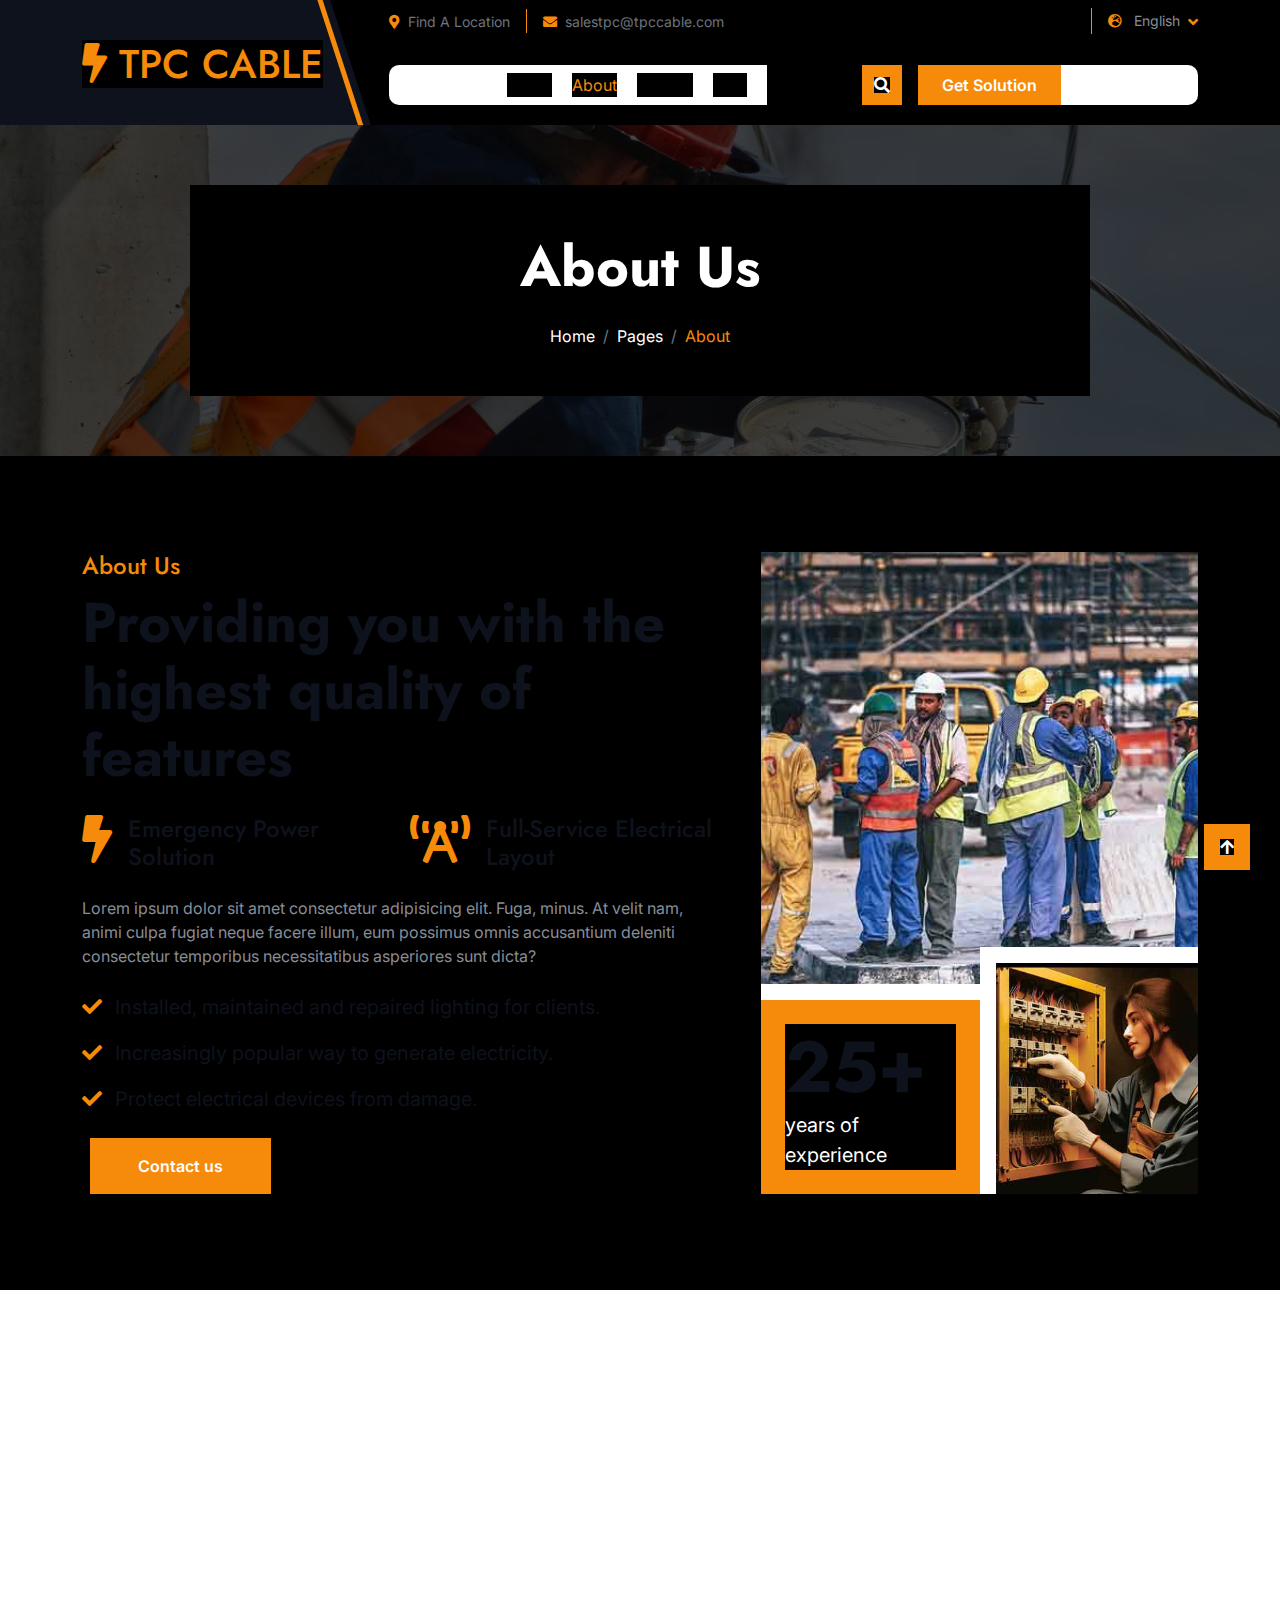
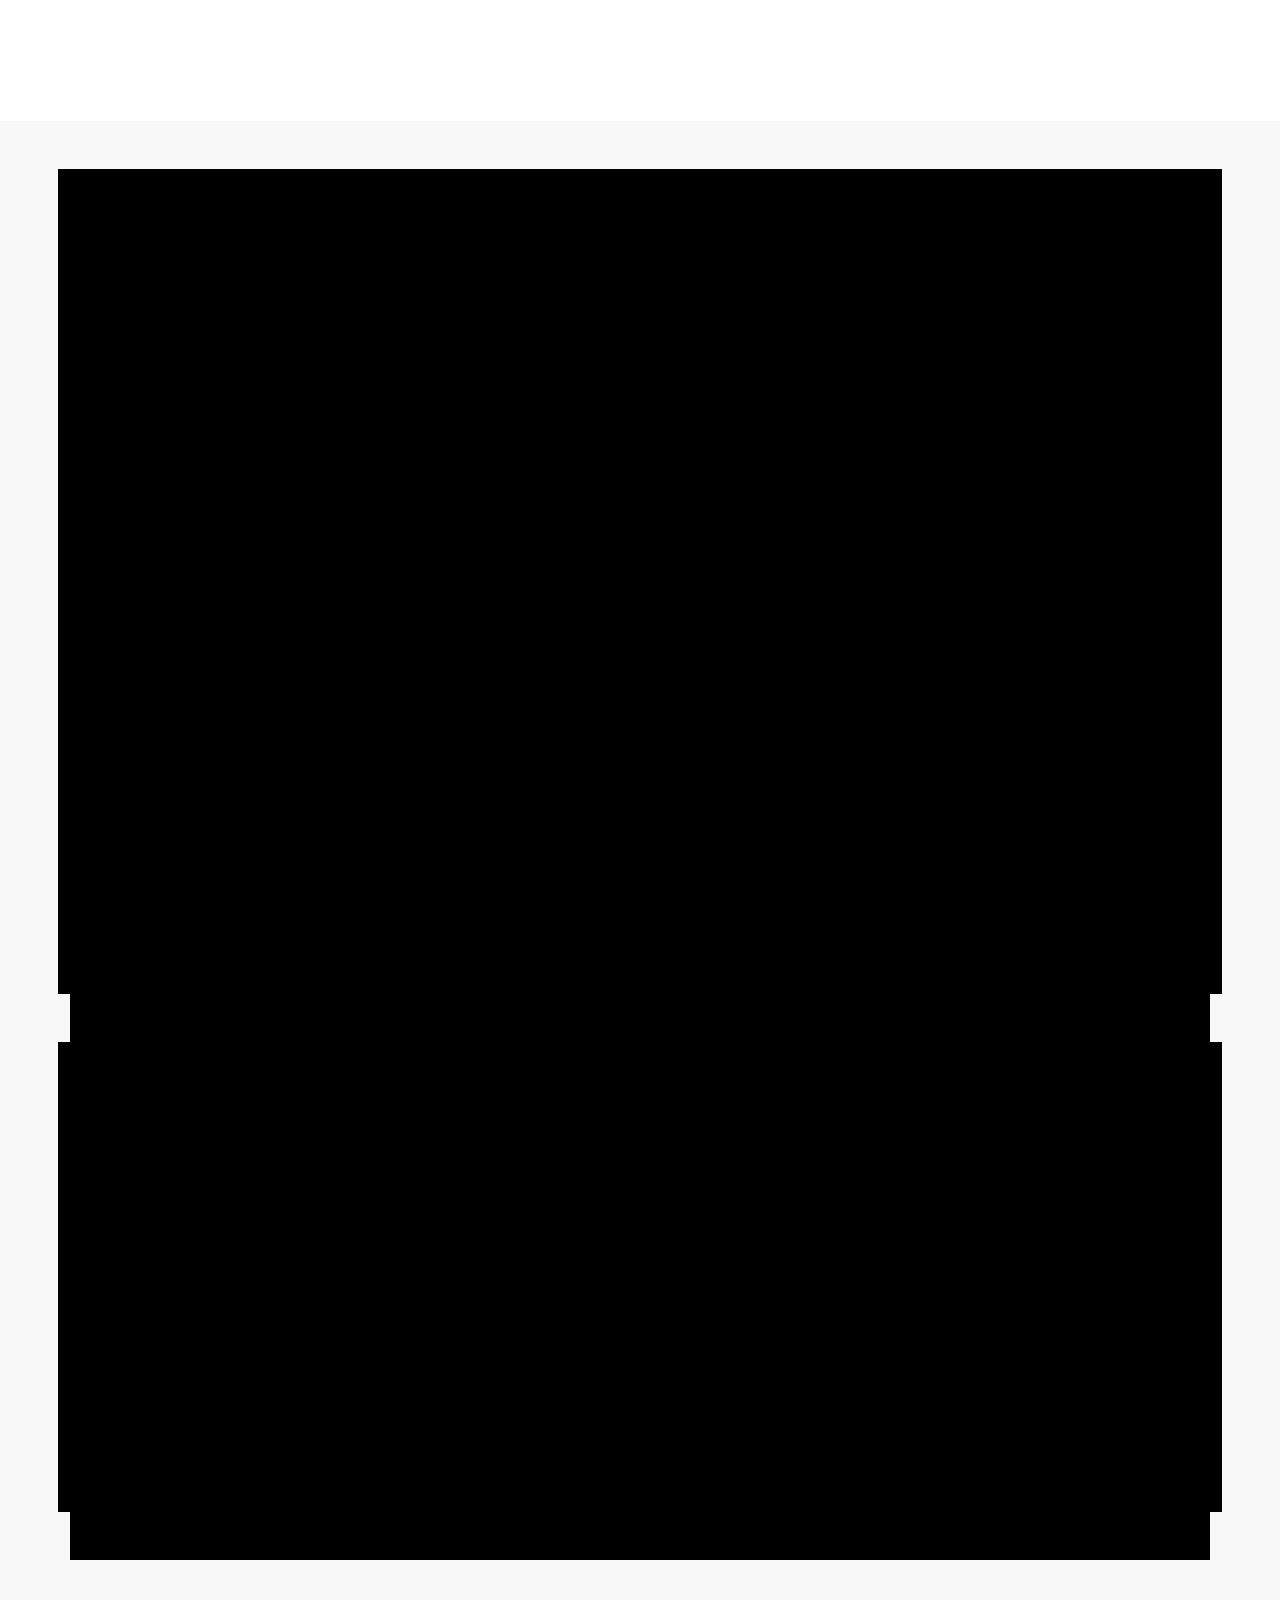
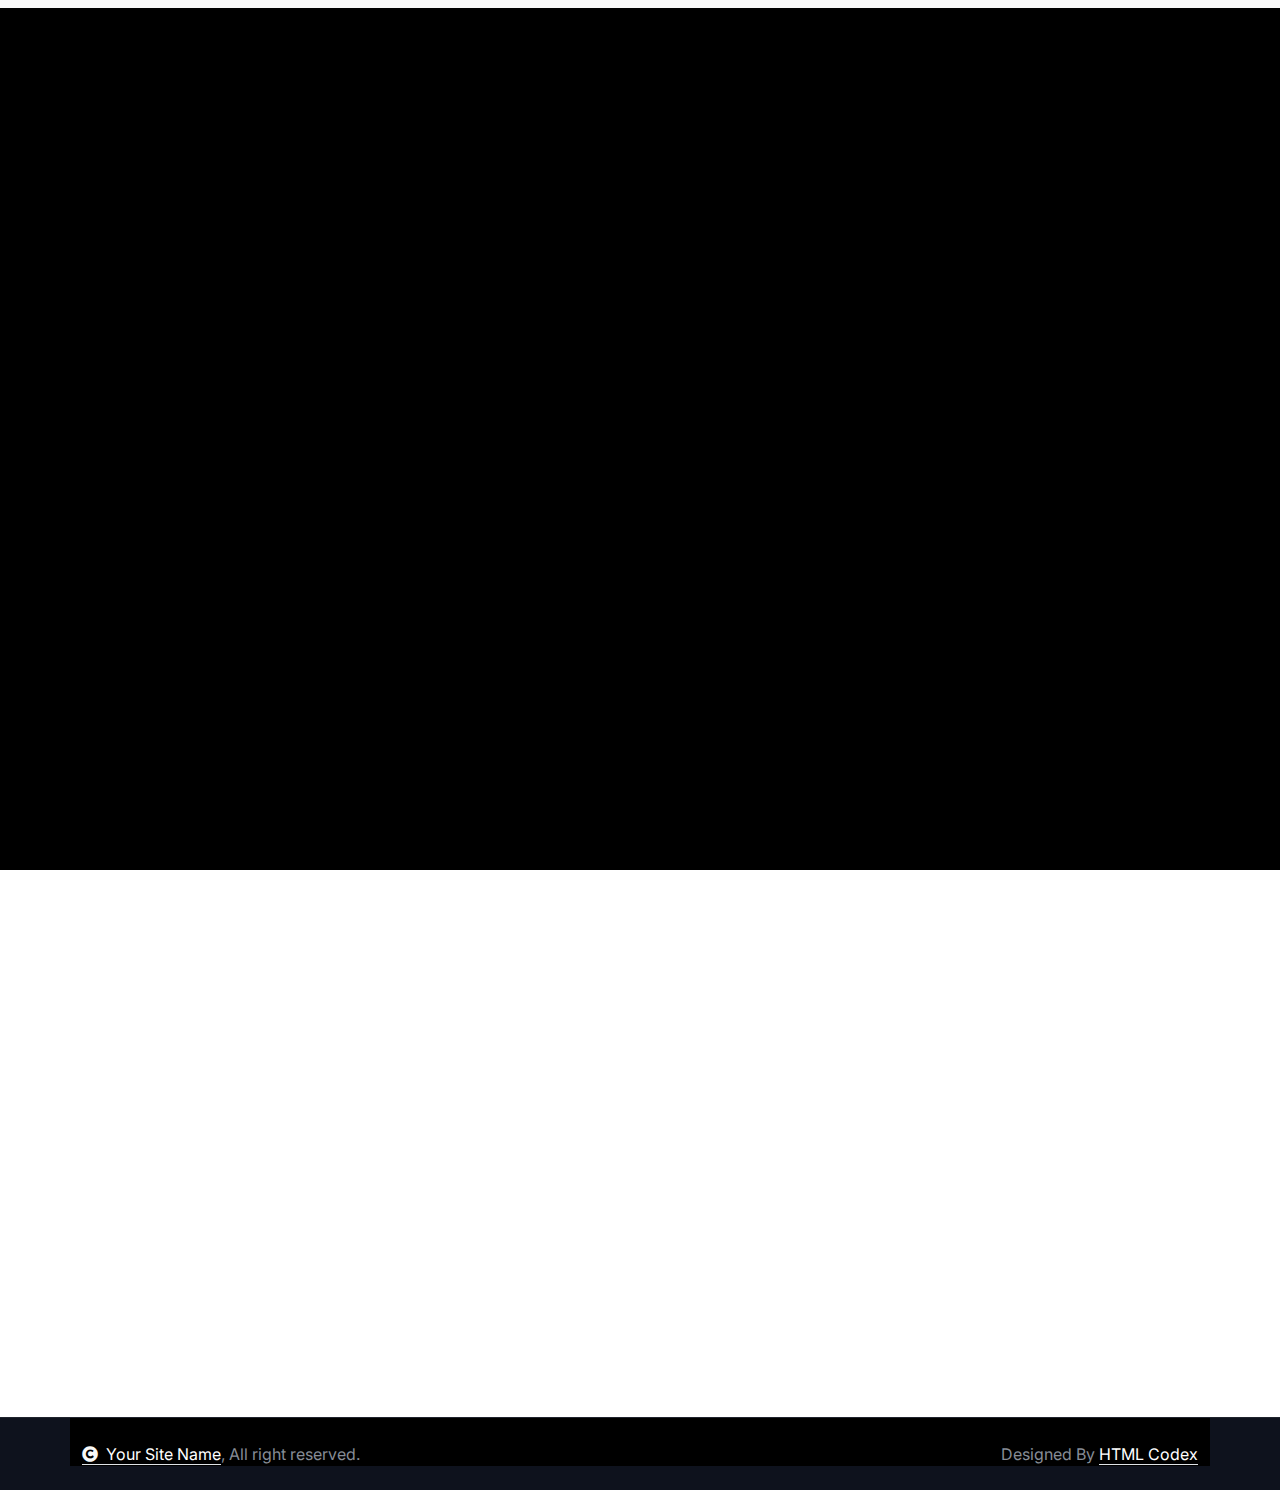
<file: about.html>
<!DOCTYPE html>
<html lang="en">

    <head>
        <meta charset="utf-8">
        <title>TPC CABLE</title>
        <meta content="width=device-width, initial-scale=1.0" name="viewport">
        <meta content="" name="keywords">
        <meta content="" name="description">

        <!-- Google Web Fonts -->
        <link rel="preconnect" href="https://fonts.googleapis.com">
        <link rel="preconnect" href="https://fonts.gstatic.com" crossorigin>
        <link href="https://fonts.googleapis.com/css2?family=Inter:wght@100..900&family=Edu+TAS+Beginner:wght@400..700&family=Jost:ital,wght@0,100..900;1,100..900&display=swap" rel="stylesheet">

        <!-- Icon Font Stylesheet -->
        <link rel="stylesheet" href="https://use.fontawesome.com/releases/v5.15.4/css/all.css"/>
        <link href="https://cdn.jsdelivr.net/npm/bootstrap-icons@1.4.1/font/bootstrap-icons.css" rel="stylesheet">

        <!-- Libraries Stylesheet -->
        <link rel="stylesheet" href="lib/animate/animate.min.css"/>
        <link href="lib/owlcarousel/assets/owl.carousel.min.css" rel="stylesheet">


        <!-- Customized Bootstrap Stylesheet -->
        <link href="css/bootstrap.min.css" rel="stylesheet">

        <!-- Template Stylesheet -->
        <link href="css/style.css" rel="stylesheet">
    </head>

    <body>

        <!-- Spinner Start -->
        <div id="spinner" class="show bg-white position-fixed translate-middle w-100 vh-100 top-50 start-50 d-flex align-items-center justify-content-center">
            <div class="spinner-border text-primary" style="width: 3rem; height: 3rem;" role="status">
                <span class="sr-only">Loading...</span>
            </div>
        </div>
        <!-- Spinner End -->

        

        <!-- Navbar & Hero Start -->
        <div class="container-fluid header-top">
            <div class="container d-flex align-items-center">
                <div class="d-flex align-items-center h-100">
                    <a href="#" class="navbar-brand" style="height: 125px;">
                        <h1 class="text-primary mb-0"><i class="fas fa-bolt"></i> TPC CABLE</h1>
                        <!-- <img src="img/logo.png" alt="Logo"> -->
                    </a>
                </div>
                <div class="w-100 h-100">
                    <div class="topbar px-0 py-2 d-none d-lg-block" style="height: 45px;">
                        <div class="row gx-0 align-items-center">
                            <div class="col-lg-8 text-center text-lg-center mb-lg-0">
                                <div class="d-flex flex-wrap">
                                    <div class="border-end border-primary pe-3">
                                        <a href="#" class="text-muted small"><i class="fas fa-map-marker-alt text-primary me-2"></i>Find A Location</a>
                                    </div>
                                    <div class="ps-3">
                                        <a href="mailto:salestpc@tpccable.com" class="text-muted small"><i class="fas fa-envelope text-primary me-2"></i>salestpc@tpccable.com</a>
                                    </div>
                                </div>
                            </div>
                            <div class="col-lg-4 text-center text-lg-end">
                                <div class="d-flex justify-content-end">
                                    <div class="d-flex border-end border-primary pe-3">
                                        <!--<a class="btn p-0 text-primary me-3" href="#"><i class="fab fa-facebook-f"></i></a>
                                        <a class="btn p-0 text-primary me-3" href="#"><i class="fab fa-twitter"></i></a>
                                        <a class="btn p-0 text-primary me-3" href="#"><i class="fab fa-instagram"></i></a>
                                        <a class="btn p-0 text-primary me-0" href="#"><i class="fab fa-linkedin-in"></i></a>-->
                                    </div>
                                    <div class="dropdown ms-3">
                                        <a href="#" class="dropdown-toggle text-white" data-bs-toggle="dropdown"><small class="text-body"><i class="fas fa-globe-europe text-primary me-2"></i> English</small></a>
                                        <div class="dropdown-menu">
                                            <a href="#" class="dropdown-item">English</a>
                                            <a href="#" class="dropdown-item">Bangla</a>
                                            <a href="#" class="dropdown-item">French</a>
                                            <a href="#" class="dropdown-item">Spanish</a>
                                            <a href="#" class="dropdown-item">Arabic</a>
                                        </div>
                                    </div>
                                </div>
                            </div>
                        </div>
                    </div>
                    <div class="nav-bar px-0 py-lg-0" style="height: 80px;">
                        <nav class="navbar navbar-expand-lg navbar-light d-flex justify-content-lg-end">
                            <a href="#" class="navbar-brand-2">
                                <h1 class="text-primary mb-0"><i class="fas fa-bolt"></i> Electra</h1>
                                <!-- <img src="img/logo.png" alt="Logo"> -->
                            </a>  
                            <button class="navbar-toggler" type="button" data-bs-toggle="collapse" data-bs-target="#navbarCollapse">
                                <span class="fa fa-bars"></span>
                            </button>
                            <div class="collapse navbar-collapse" id="navbarCollapse">
                                <div class="navbar-nav mx-0 mx-lg-auto bg-white">
                                    <a href="index.html" class="nav-item nav-link">Home</a>
                                    <a href="about.html" class="nav-item nav-link active">About</a>
                                    <a href="service.html" class="nav-item nav-link">Service</a>
                                    <a href="blog.html" class="nav-item nav-link">Blog</a>
                                    <div class="nav-item dropdown">
                                        <!--<a href="#" class="nav-link" data-bs-toggle="dropdown">
                                            <span class="dropdown-toggle">Pages</span>
                                        </a>
                                        <div class="dropdown-menu">
                                            <a href="project.html" class="dropdown-item">Our projects</a>
                                            <a href="team.html" class="dropdown-item">Our team</a>
                                            <a href="testimonial.html" class="dropdown-item">Testimonial</a>
                                            <a href="404.html" class="dropdown-item">404 Page</a>
                                        </div>
                                    </div>-->
                                    <a href="contact.html" class="nav-item nav-link">Contact</a>
                                    <div class="nav-btn ps-3">
                                        <button class="btn-search btn btn-primary btn-md-square mt-2 mt-lg-0 mb-4 mb-lg-0 flex-shrink-0" data-bs-toggle="modal" data-bs-target="#searchModal"><i class="fas fa-search"></i></button>
                                        <a href="#" class="btn btn-primary py-2 px-4 ms-0 ms-lg-3"> Get Solution</a>
                                    </div>
                                </div>
                            </div>
                        </nav>
                    </div>
                </div>
            </div>
        </div>
        <!-- Navbar & Hero End -->

        <!-- Modal Search Start -->
        <div class="modal fade" id="searchModal" tabindex="-1" aria-labelledby="exampleModalLabel" aria-hidden="true">
            <div class="modal-dialog modal-fullscreen">
                <div class="modal-content rounded-0">
                    <div class="modal-header">
                        <h5 class="modal-title" id="exampleModalLabel">Search by keyword</h5>
                        <button type="button" class="btn-close" data-bs-dismiss="modal" aria-label="Close"></button>
                    </div>
                    <div class="modal-body d-flex align-items-center bg-primary">
                        <div class="input-group w-75 mx-auto d-flex">
                            <input type="search" class="form-control p-3" placeholder="keywords" aria-describedby="search-icon-1">
                            <span id="search-icon-1" class="btn bg-light border nput-group-text p-3"><i class="fa fa-search"></i></span>
                        </div>
                    </div>
                </div>
            </div>
        </div>
        <!-- Modal Search End -->


        <!-- Header Start -->
        <div class="container-fluid bg-breadcrumb">
            <div class="container text-center py-5" style="max-width: 900px;">
                <h4 class="text-white display-4 mb-4 wow fadeInDown" data-wow-delay="0.1s">About Us</h4>
                <ol class="breadcrumb d-flex justify-content-center mb-0 wow fadeInDown" data-wow-delay="0.3s">
                    <li class="breadcrumb-item"><a href="index.html">Home</a></li>
                    <li class="breadcrumb-item"><a href="#">Pages</a></li>
                    <li class="breadcrumb-item active text-primary">About</li>
                </ol>    
            </div>
        </div>
        <!-- Header End -->


        <!-- About Start -->
        <div class="container-fluid about py-5">
            <div class="container py-5">
                <div class="row g-5">
                    <div class="col-lg-7 wow fadeInLeft" data-wow-delay="0.2s">
                        <div class="h-100">
                            <h4 class="text-primary">About Us</h4>
                            <h1 class="display-4 mb-4">Providing you with the highest quality of features</h1>
                            <div class="row g-4 mb-4">
                                <div class="col-md-6">
                                    <a href="#" class="d-flex">
                                        <span class="fas fa-bolt fa-3x me-3"></span>
                                        <h4 class="mb-0">Emergency Power Solution</h4>
                                    </a>
                                </div>
                                <div class="col-md-6">
                                    <a href="#" class="d-flex">
                                        <span class="fas fa-broadcast-tower fa-3x me-3"></span>
                                        <h4 class="mb-0">Full-Service Electrical Layout</h4>
                                    </a>
                                </div>
                            </div>
                            <p class="mb-4">Lorem ipsum dolor sit amet consectetur adipisicing elit. Fuga, minus. At velit nam, animi culpa fugiat neque facere illum, eum possimus omnis accusantium deleniti consectetur temporibus necessitatibus asperiores sunt dicta?
                            </p>
                            <div class="text-dark mb-4">
                                <p class="fs-5"><span class="fa fa-check text-primary me-2"></span> Installed, maintained and repaired lighting for clients.</p>
                                <p class="fs-5"><span class="fa fa-check text-primary me-2"></span> Increasingly popular way to generate electricity.</p>
                                <p class="fs-5"><span class="fa fa-check text-primary me-2"></span> Protect electrical devices from damage.</p>
                            </div>
                            <a class="btn btn-primary py-3 px-4 px-md-5 ms-2" href="#">Contact us</a>
                        </div>
                    </div>
                    <div class="col-lg-5 wow fadeInRight" data-wow-delay="0.2s">
                        <div class="position-relative h-100">
                            <img src="img/about-1.jpg" class="img-fluid w-100 h-100" style="object-fit: cover;" alt="">
                            <div class="bg-white">
                                <div class="position-absolute pt-3 bg-white" style="width: 50%; left: 0; bottom: 0;">
                                    <div class="bg-primary p-4">
                                        <h4 class="display-2 mb-0">25+</h4>
                                        <p class="text-white fs-5 mb-0">years of experience</p>
                                    </div>
                                </div>
                                <div class="position-absolute p-3 bg-white pb-0 pe-0" style="width: 50%; bottom: 0; right: 0;">
                                    <img src="img/about-2.jpg" class="img-fluid" alt="">
                                </div>
                            </div>
                        </div>
                    </div>
                </div>
            </div>
        </div>
        <!-- About End -->


        <!-- Banner Start -->
         <div class="container-fluid banner py-5 wow zoomIn" data-wow-delay="0.2s">
            <div class="banner-design-1"></div>
            <div class="banner-design-2"></div>
            <div class="container py-5">
                <div class="row g-5">
                    <div class="col-lg-8">
                        <div class="">
                            <h4 class="text-white">Contact With Me</h4>
                            <h1 class="display-4 text-white mb-0">We provide professional electric services for our customer</h1>
                        </div>
                    </div>
                    <div class="col-lg-4">
                        <div class="d-flex align-items-center justify-content-lg-end h-100">
                            <a class="btn btn-primary py-3 px-4 px-md-5 ms-2" href="#">EXPLORE MORE</a>
                        </div>
                    </div>
                </div>
            </div>
         </div>
        <!-- Banner End -->

        <!-- Projects Start -->
        <div class="container-fluid projects bg-light py-5">
            <div class="container py-5">
                <div class="row g-5">
                    <div class="col-lg-5 wow fadeInLeft" data-wow-delay="0.2s">
                        <div>
                            <h4 class="text-primary">Our Projects</h4>
                            <h1 class="display-4 mb-4">How to work Our Electricity Projects</h1>
                            <p class="mb-5">Lorem ipsum, dolor sit amet consectetur adipisicing elit. Voluptatum fugiat quae nihil obcaecati,</p>
                            <ul class="nav">
                                <li class="nav-item bg-white mb-4 w-100">
                                    <a class="d-flex align-items-center h4 mb-0 p-3 active" data-bs-toggle="pill" href="#ProjectsTab-1">
                                        <div class="projects-icon btn-md-square bg-primary text-white me-3"><span class="fas fa-bolt small"></span></div><span>Power Path Unveiling Our process</span>
                                    </a>
                                </li>
                                <li class="nav-item bg-white mb-4 w-100">
                                    <a class="d-flex align-items-center h4 mb-0 p-3" data-bs-toggle="pill" href="#ProjectsTab-2">
                                        <div class="projects-icon btn-md-square bg-primary text-white me-3"><span class="fas fa-charging-station small"></span></div><span>Electro Flow Decoding Our method</span>
                                    </a>
                                </li>
                                <li class="nav-item bg-white mb-4 w-100">
                                    <a class="d-flex align-items-center h4 mb-0 p-3" data-bs-toggle="pill" href="#ProjectsTab-3">
                                        <div class="projects-icon btn-md-square bg-primary text-white me-3"><span class="fas fa-broadcast-tower small"></span></div><span>Energetic Engine Behind Scenes</span>
                                    </a>
                                </li>
                                <li class="nav-item bg-white mb-4 w-100">
                                    <a class="d-flex align-items-center h4 mb-0 p-3" data-bs-toggle="pill" href="#ProjectsTab-4">
                                        <div class="projects-icon btn-md-square bg-primary text-white me-3"><span class="fas fa-bolt small"></span></div><span>Watt Works Discover Operations</span>
                                    </a>
                                </li>
                            </ul>
                        </div>
                    </div>
                    <div class="col-lg-7 wow fadeInRight" data-wow-delay="0.2s">
                        <div class="tab-content">
                            <div id="ProjectsTab-1" class="tab-pane fade show p-0 active">
                                <div class="projects-item">
                                    <img src="img/industrial-1.jpg" class="img-fluid w-100" alt="">
                                    <div class="projects-content bg-white p-4">
                                        <h4 class="mb-3">Power Path Unveiling Our process</h4>
                                        <p class="mb-4">Lorem ipsum dolor, sit amet consectetur adipisicing elit. Consequatur, quo? Enim facere, praesentium voluptatem vero officiis libero fuga rem autem amet recusandae voluptates, dolorem quo magni. Corporis eveniet consequuntur accusantium.
                                        </p>
                                        <a class="btn btn-primary py-2 px-4" href="#">Read More</a>
                                    </div>
                                </div>
                            </div>
                            <div id="ProjectsTab-2" class="tab-pane fade show p-0">
                                <div class="projects-item">
                                    <img src="img/industrial-2.jpg" class="img-fluid w-100" alt="">
                                    <div class="projects-content bg-white p-4">
                                        <h4 class="mb-3">Electro Flow Decoding Our method</h4>
                                        <p class="mb-4">Lorem ipsum dolor, sit amet consectetur adipisicing elit. Consequatur, quo? Enim facere, praesentium voluptatem vero officiis libero fuga rem autem amet recusandae voluptates, dolorem quo magni. Corporis eveniet consequuntur accusantium.
                                        </p>
                                        <a class="btn btn-primary py-2 px-4" href="#">Read More</a>
                                    </div>
                                </div>
                            </div>
                            <div id="ProjectsTab-3" class="tab-pane fade show p-0">
                                <div class="projects-item">
                                    <img src="img/commercial-1.jpg" class="img-fluid w-100" alt="">
                                    <div class="projects-content bg-white p-4">
                                        <h4 class="mb-3">Energetic Engine Behind Scenes</h4>
                                        <p class="mb-4">Lorem ipsum dolor, sit amet consectetur adipisicing elit. Consequatur, quo? Enim facere, praesentium voluptatem vero officiis libero fuga rem autem amet recusandae voluptates, dolorem quo magni. Corporis eveniet consequuntur accusantium.
                                        </p>
                                        <a class="btn btn-primary py-2 px-4" href="#">Read More</a>
                                    </div>
                                </div>
                            </div>
                            <div id="ProjectsTab-4" class="tab-pane fade show p-0">
                                <div class="projects-item">
                                    <img src="img/commercial-2.jpg" class="img-fluid w-100" alt="">
                                    <div class="projects-content bg-white p-4">
                                        <h4 class="mb-4">Watt Works Discover Operations</h4>
                                        <p class="mb-4">Lorem ipsum dolor, sit amet consectetur adipisicing elit. Consequatur, quo? Enim facere, praesentium voluptatem vero officiis libero fuga rem autem amet recusandae voluptates, dolorem quo magni. Corporis eveniet consequuntur accusantium.
                                        </p>
                                        <a class="btn btn-primary py-2 px-4" href="#">Read More</a>
                                    </div>
                                </div>
                            </div>
                        </div>
                    </div>
                </div>
            </div>
        </div>
        <!-- Projects End -->


        <!-- FAQ Start -->
        <div class="container-fluid faq-section bg-light pb-5">
            <div class="container pb-5">
                <div class="row g-5">
                    <div class="col-lg-6 wow fadeInLeft" data-wow-delay="0.2s">
                        <h4 class="text-primary">Some Important FAQ's</h4>
                        <h1 class="display-4 mb-4">Common Frequently Asked Questions?</h1>
                        <p class="mb-4">Lorem ipsum dolor sit amet consectetur adipisicing elit. Eveniet pariatur sapiente, modi perspiciatis earum ab inventore vitae consequatur tempore quibusdam?
                        </p>
                        <a class="btn btn-primary py-3 px-5" href="#">Have Any Questions</a>
                    </div>
                    <div class="col-xl-6 wow fadeInRight" data-wow-delay="0.4s">
                        <div class="h-100">
                            <div class="accordion" id="accordionExample">
                                <div class="accordion-item">
                                    <h2 class="accordion-header" id="headingOne">
                                        <button class="accordion-button" type="button" data-bs-toggle="collapse" data-bs-target="#collapseOne" aria-expanded="true" aria-controls="collapseOne">
                                            Q: How Do I Sing Up For Your Electricity Services?
                                        </button>
                                    </h2>
                                    <div id="collapseOne" class="accordion-collapse collapse show active" aria-labelledby="headingOne" data-bs-parent="#accordionExample">
                                        <div class="accordion-body">
                                            A: Leverage agile frameworks to provide a robust synopsis for high level overviews. Iterative approaches to corporate strategy foster collaborative thinking to further the overall value proposition.
                                        </div>
                                    </div>
                                </div>
                                <div class="accordion-item">
                                    <h2 class="accordion-header" id="headingTwo">
                                        <button class="accordion-button collapsed" type="button" data-bs-toggle="collapse" data-bs-target="#collapseTwo" aria-expanded="false" aria-controls="collapseTwo">
                                            Q: What Types Of Electricity Plans Do You Offer?
                                        </button>
                                    </h2>
                                    <div id="collapseTwo" class="accordion-collapse collapse" aria-labelledby="headingTwo" data-bs-parent="#accordionExample">
                                        <div class="accordion-body">
                                            A: Leverage agile frameworks to provide a robust synopsis for high level overviews. Iterative approaches to corporate strategy foster collaborative thinking to further the overall value proposition.
                                        </div>
                                    </div>
                                </div>
                                <div class="accordion-item">
                                    <h2 class="accordion-header" id="headingThree">
                                        <button class="accordion-button collapsed" type="button" data-bs-toggle="collapse" data-bs-target="#collapseThree" aria-expanded="false" aria-controls="collapseThree">
                                            Q: What Are Your Billing And Payment Options?
                                        </button>
                                    </h2>
                                    <div id="collapseThree" class="accordion-collapse collapse" aria-labelledby="headingThree" data-bs-parent="#accordionExample">
                                        <div class="accordion-body">
                                            A: Leverage agile frameworks to provide a robust synopsis for high level overviews. Iterative approaches to corporate strategy foster collaborative thinking to further the overall value proposition.
                                        </div>
                                    </div>
                                </div>
                                <div class="accordion-item">
                                    <h2 class="accordion-header" id="headingFour">
                                        <button class="accordion-button collapsed" type="button" data-bs-toggle="collapse" data-bs-target="#collapseFour" aria-expanded="false" aria-controls="collapseFour">
                                            Q: How Can I Track My Energy Usage With Your Services?
                                        </button>
                                    </h2>
                                    <div id="collapseFour" class="accordion-collapse collapse" aria-labelledby="headingFour" data-bs-parent="#accordionExample">
                                        <div class="accordion-body">
                                            A: Leverage agile frameworks to provide a robust synopsis for high level overviews. Iterative approaches to corporate strategy foster collaborative thinking to further the overall value proposition.
                                        </div>
                                    </div>
                                </div>
                            </div>
                        </div>
                    </div>
                </div>
            </div>
         </div>
        <!-- FAQ End -->


        <!-- Team Start -->
         <div class="container-fluid team py-5">
            <div class="container py-5">
                <div class="d-flex flex-column mx-auto text-center mb-5 wow fadeInUp" data-wow-delay="0.2s" style="max-width: 800px;">
                    <h4 class="text-primary">Our Team</h4>
                    <h1 class="display-4 mb-4">Electricity Service offerings</h1>
                    <p class="mb-0">Lorem ipsum dolor sit amet consectetur adipisicing elit. Quidem, deserunt provident ab voluptates rerum eaque eum magni autem atque in minus laboriosam corrupti deleniti voluptatibus rem reiciendis modi veniam animi?
                    </p>
                </div>
                <div class="row g-4">
                    <div class="col-md-6 col-lg-3 wow fadeInUp" data-wow-delay="0.2s">
                        <div class="team-item">
                            <div class="team-img">
                                <img src="img/team-1.jpg" class="img-fluid w-100" alt="">
                                <div class="team-icon">
                                    <a class="btn btn-square btn-primary mb-2" href=""><i class="fab fa-facebook-f"></i></a>
                                    <a class="btn btn-square btn-primary mb-2" href=""><i class="fab fa-twitter"></i></a>
                                    <a class="btn btn-square btn-primary mb-2" href=""><i class="fab fa-instagram"></i></a>
                                    <a class="btn btn-square btn-primary mb-2" href=""><i class="fab fa-linkedin-in"></i></a>
                                </div>
                            </div>
                            <div class="team-content bg-light text-center p-4">
                                <h4>Shoaib Bashir</h4>
                                <p class="mb-0">Profession</p>
                            </div>
                        </div>
                    </div>
                    <div class="col-md-6 col-lg-3 wow fadeInUp" data-wow-delay="0.4s">
                        <div class="team-item">
                            <div class="team-img">
                                <img src="img/team-2.jpg" class="img-fluid w-100" alt="">
                                <div class="team-icon">
                                    <a class="btn btn-square btn-primary mb-2" href=""><i class="fab fa-facebook-f"></i></a>
                                    <a class="btn btn-square btn-primary mb-2" href=""><i class="fab fa-twitter"></i></a>
                                    <a class="btn btn-square btn-primary mb-2" href=""><i class="fab fa-instagram"></i></a>
                                    <a class="btn btn-square btn-primary mb-2" href=""><i class="fab fa-linkedin-in"></i></a>
                                </div>
                            </div>
                            <div class="team-content bg-light text-center p-4">
                                <h4>Shoaib Bashir</h4>
                                <p class="mb-0">Profession</p>
                            </div>
                        </div>
                    </div>
                    <div class="col-md-6 col-lg-3 wow fadeInUp" data-wow-delay="0.6s">
                        <div class="team-item">
                            <div class="team-img">
                                <img src="img/team-3.jpg" class="img-fluid w-100" alt="">
                                <div class="team-icon">
                                    <a class="btn btn-square btn-primary mb-2" href=""><i class="fab fa-facebook-f"></i></a>
                                    <a class="btn btn-square btn-primary mb-2" href=""><i class="fab fa-twitter"></i></a>
                                    <a class="btn btn-square btn-primary mb-2" href=""><i class="fab fa-instagram"></i></a>
                                    <a class="btn btn-square btn-primary mb-2" href=""><i class="fab fa-linkedin-in"></i></a>
                                </div>
                            </div>
                            <div class="team-content bg-light text-center p-4">
                                <h4>Shoaib Bashir</h4>
                                <p class="mb-0">Profession</p>
                            </div>
                        </div>
                    </div>
                    <div class="col-md-6 col-lg-3 wow fadeInUp" data-wow-delay="0.8s">
                        <div class="team-item">
                            <div class="team-img">
                                <img src="img/team-4.jpg" class="img-fluid w-100" alt="">
                                <div class="team-icon">
                                    <a class="btn btn-square btn-primary mb-2" href=""><i class="fab fa-facebook-f"></i></a>
                                    <a class="btn btn-square btn-primary mb-2" href=""><i class="fab fa-twitter"></i></a>
                                    <a class="btn btn-square btn-primary mb-2" href=""><i class="fab fa-instagram"></i></a>
                                    <a class="btn btn-square btn-primary mb-2" href=""><i class="fab fa-linkedin-in"></i></a>
                                </div>
                            </div>
                            <div class="team-content bg-light text-center p-4">
                                <h4>Shoaib Bashir</h4>
                                <p class="mb-0">Profession</p>
                            </div>
                        </div>
                    </div>
                </div>
            </div>
         </div>
        <!-- Team End -->

        <!-- Footer Start -->
        <div class="container-fluid footer bg-dark py-5 wow fadeIn" data-wow-delay="0.2s">
            <div class="container py-5">
                <div class="row g-5 mb-5 align-items-center">
                    <div class="col-lg-7">
                        <div class="position-relative mx-auto">
                            <input class="form-control w-100 py-3 ps-4 pe-5" type="text" placeholder="Email address to Subscribe">
                            <button type="button" class="btn btn-primary position-absolute top-0 end-0 py-2 px-4 mt-2 me-2">Subscribe</button>
                        </div>
                    </div>
                    <div class="col-lg-5">
                        <div class="d-flex align-items-center justify-content-center justify-content-lg-end">
                            <a class="btn btn-light btn-md-square me-3" href=""><i class="fab fa-facebook-f"></i></a>
                            <a class="btn btn-light btn-md-square me-3" href=""><i class="fab fa-twitter"></i></a>
                            <a class="btn btn-light btn-md-square me-3" href=""><i class="fab fa-instagram"></i></a>
                            <a class="btn btn-light btn-md-square me-0" href=""><i class="fab fa-linkedin-in"></i></a>
                        </div>
                    </div>
                </div>
                <div class="row g-5">
                    <div class="col-md-6 col-lg-6 col-xl-3">
                        <div class="footer-item d-flex flex-column">
                            <div class="footer-item">
                                <h3 class="text-white mb-4"><i class="fas fa-bolt text-primary me-3"></i>Electra</h3>
                                <p class="mb-3">Dolor amet sit justo amet elitr clita ipsum elitr est.Lorem ipsum dolor sit amet, consectetur adipiscing elit consectetur adipiscing elit.</p>
                            </div>
                        </div>
                    </div>
                    <div class="col-md-6 col-lg-6 col-xl-3">
                        <div class="footer-item d-flex flex-column">
                            <h4 class="text-white mb-4">Quick Links</h4>
                            <a href="#"> Home</a>
                            <a href="#"> About us</a>
                            <a href="#"> Service</a>
                            <a href="#"> Testimonial</a>
                            <a href="#"> Contact Us</a>
                        </div>
                    </div>
                    <div class="col-md-6 col-lg-6 col-xl-3">
                        <div class="footer-item d-flex flex-column">
                            <h4 class="text-white mb-4">Electricity service</h4>
                            <a href="#"> Air Conditioning</a>
                            <a href="#"> Electrical Panels</a>
                            <a href="#"> Security System</a>
                            <a href="#"> Indoor Lighting</a>
                            <a href="#"> Electrical Services</a>
                        </div>
                    </div>
                    <div class="col-md-6 col-lg-6 col-xl-3">
                        <div class="footer-item d-flex flex-column">
                            <h4 class="text-white mb-4">Contact Info</h4>
                            <a href="#"><i class="fa fa-map-marker-alt text-primary me-2"></i> 123 Street, New York, USA</a>
                            <a href="mailto:info@example.com"><i class="fas fa-envelope text-primary me-2"></i> info@example.com</a>
                            <a href="mailto:info@example.com"><i class="fas fa-envelope text-primary me-2"></i> info@example.com</a>
                            <a href="tel:+012 345 67890"><i class="fas fa-phone text-primary me-2"></i> +012 345 67890</a>
                            <a href="tel:+012 345 67890" class="mb-3"><i class="fas fa-print text-primary me-2"></i> +012 345 67890</a>
                        </div>
                    </div>
                </div>
            </div>
        </div>
        <!-- Footer End -->

        
        <!-- Copyright Start -->
        <div class="container-fluid copyright py-4">
            <div class="container">
                <div class="row g-4 align-items-center">
                    <div class="col-md-6 text-center text-md-start mb-md-0">
                        <span class="text-body"><a href="#" class="border-bottom text-white"><i class="fas fa-copyright text-light me-2"></i>Your Site Name</a>, All right reserved.</span>
                    </div>
                    <div class="col-md-6 text-center text-md-end text-body">
                        <!--/*** This template is free as long as you keep the below author’s credit link/attribution link/backlink. ***/-->
                        <!--/*** If you'd like to use the template without the below author’s credit link/attribution link/backlink, ***/-->
                        <!--/*** you can purchase the Credit Removal License from "https://htmlcodex.com/credit-removal". ***/-->
                        Designed By <a class="border-bottom text-white" href="https://htmlcodex.com">HTML Codex</a>
                    </div>
                </div>
            </div>
        </div>
        <!-- Copyright End -->

         


        


        <!-- Back to Top -->
        <a href="#" class="btn btn-primary btn-lg-square back-to-top"><i class="fa fa-arrow-up"></i></a>   

        
        <!-- JavaScript Libraries -->
        <script src="https://ajax.googleapis.com/ajax/libs/jquery/3.6.4/jquery.min.js"></script>
        <script src="https://cdn.jsdelivr.net/npm/bootstrap@5.0.0/dist/js/bootstrap.bundle.min.js"></script>
        <script src="lib/wow/wow.min.js"></script>
        <script src="lib/easing/easing.min.js"></script>
        <script src="lib/waypoints/waypoints.min.js"></script>
        <script src="lib/owlcarousel/owl.carousel.min.js"></script>
        

        <!-- Template Javascript -->
        <script src="js/main.js"></script>
    </body>

</html>
</file>
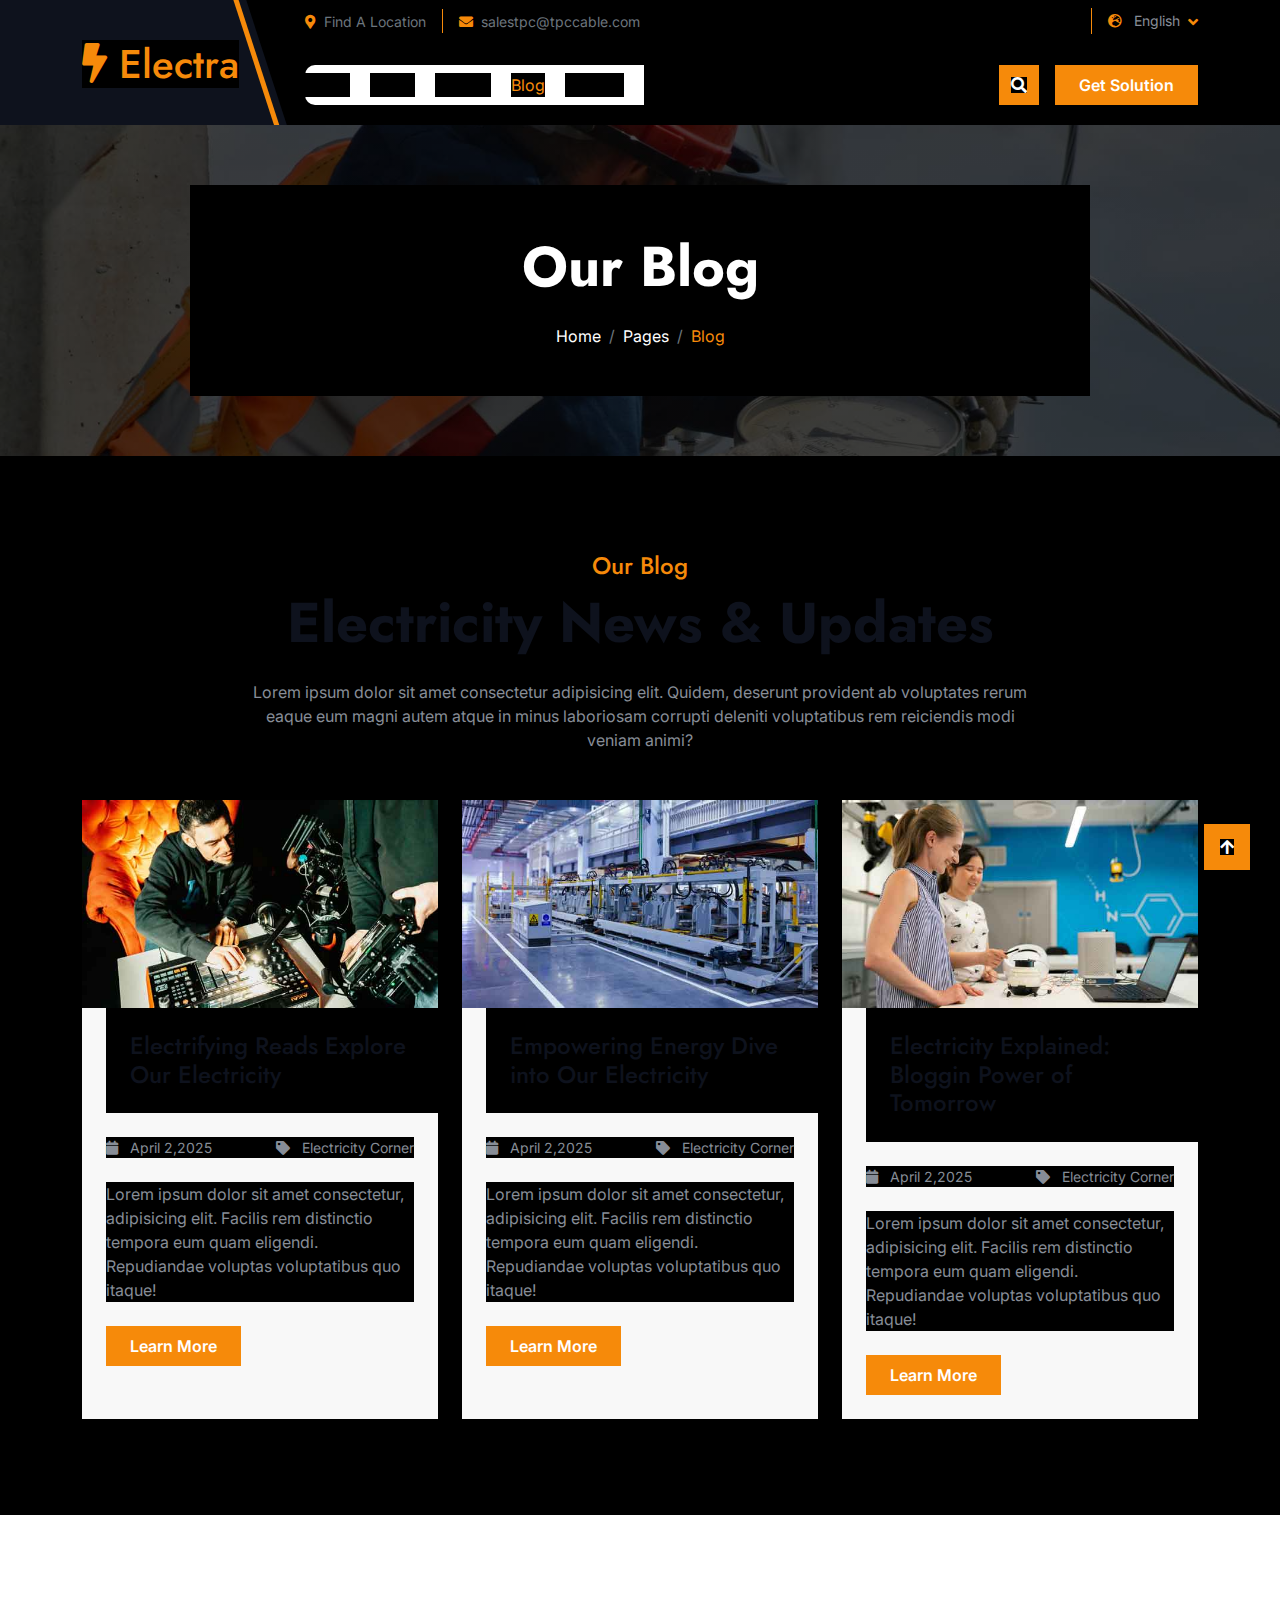
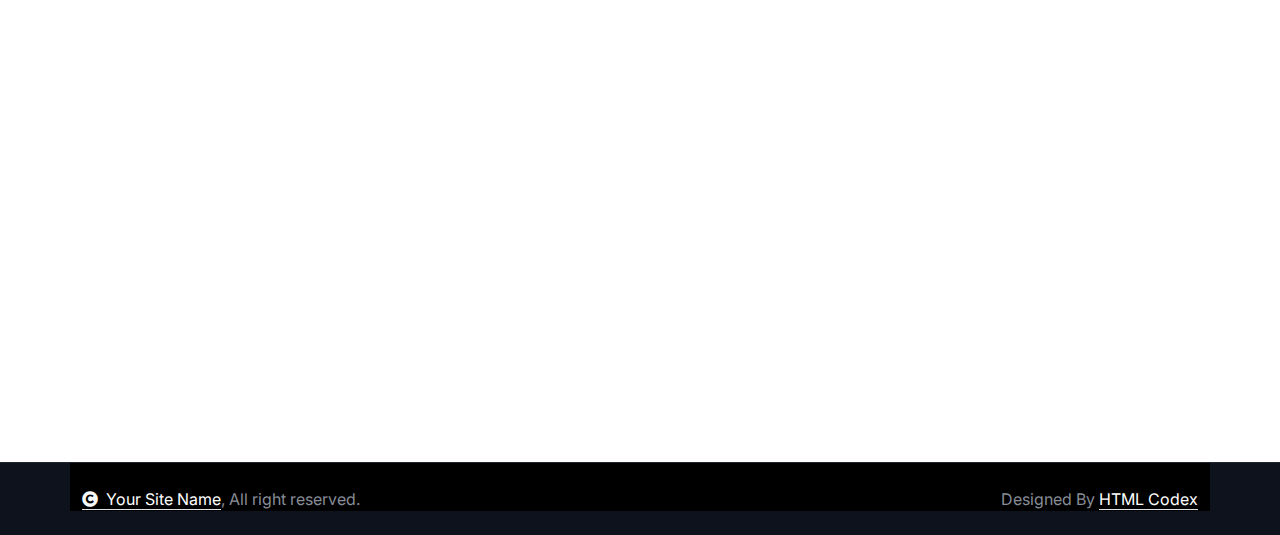
<file: blog.html>
<!DOCTYPE html>
<html lang="en">

    <head>
        <meta charset="utf-8">
        <title>TPC CABLE</title>
        <meta content="width=device-width, initial-scale=1.0" name="viewport">
        <meta content="" name="keywords">
        <meta content="" name="description">

        <!-- Google Web Fonts -->
        <link rel="preconnect" href="https://fonts.googleapis.com">
        <link rel="preconnect" href="https://fonts.gstatic.com" crossorigin>
        <link href="https://fonts.googleapis.com/css2?family=Inter:wght@100..900&family=Edu+TAS+Beginner:wght@400..700&family=Jost:ital,wght@0,100..900;1,100..900&display=swap" rel="stylesheet">

        <!-- Icon Font Stylesheet -->
        <link rel="stylesheet" href="https://use.fontawesome.com/releases/v5.15.4/css/all.css"/>
        <link href="https://cdn.jsdelivr.net/npm/bootstrap-icons@1.4.1/font/bootstrap-icons.css" rel="stylesheet">

        <!-- Libraries Stylesheet -->
        <link rel="stylesheet" href="lib/animate/animate.min.css"/>
        <link href="lib/owlcarousel/assets/owl.carousel.min.css" rel="stylesheet">


        <!-- Customized Bootstrap Stylesheet -->
        <link href="css/bootstrap.min.css" rel="stylesheet">

        <!-- Template Stylesheet -->
        <link href="css/style.css" rel="stylesheet">
    </head>

    <body>

        <!-- Spinner Start -->
        <div id="spinner" class="show bg-white position-fixed translate-middle w-100 vh-100 top-50 start-50 d-flex align-items-center justify-content-center">
            <div class="spinner-border text-primary" style="width: 3rem; height: 3rem;" role="status">
                <span class="sr-only">Loading...</span>
            </div>
        </div>
        <!-- Spinner End -->

        

        <!-- Navbar & Hero Start -->
        <div class="container-fluid header-top">
            <div class="container d-flex align-items-center">
                <div class="d-flex align-items-center h-100">
                    <a href="#" class="navbar-brand" style="height: 125px;">
                        <h1 class="text-primary mb-0"><i class="fas fa-bolt"></i> Electra</h1>
                        <!-- <img src="img/logo.png" alt="Logo"> -->
                    </a>
                </div>
                <div class="w-100 h-100">
                    <div class="topbar px-0 py-2 d-none d-lg-block" style="height: 45px;">
                        <div class="row gx-0 align-items-center">
                            <div class="col-lg-8 text-center text-lg-center mb-lg-0">
                                <div class="d-flex flex-wrap">
                                    <div class="border-end border-primary pe-3">
                                        <a href="#" class="text-muted small"><i class="fas fa-map-marker-alt text-primary me-2"></i>Find A Location</a>
                                    </div>
                                    <div class="ps-3">
                                        <a href="mailto:salestpc@tpccable.com" class="text-muted small"><i class="fas fa-envelope text-primary me-2"></i>salestpc@tpccable.com</a>
                                    </div>
                                </div>
                            </div>
                            <div class="col-lg-4 text-center text-lg-end">
                                <div class="d-flex justify-content-end">
                                    <div class="d-flex border-end border-primary pe-3">
                                        <!--<a class="btn p-0 text-primary me-3" href="#"><i class="fab fa-facebook-f"></i></a>
                                        <a class="btn p-0 text-primary me-3" href="#"><i class="fab fa-twitter"></i></a>
                                        <a class="btn p-0 text-primary me-3" href="#"><i class="fab fa-instagram"></i></a>
                                        <a class="btn p-0 text-primary me-0" href="#"><i class="fab fa-linkedin-in"></i></a>-->
                                    </div>
                                    <div class="dropdown ms-3">
                                        <a href="#" class="dropdown-toggle text-white" data-bs-toggle="dropdown"><small class="text-body"><i class="fas fa-globe-europe text-primary me-2"></i> English</small></a>
                                        <div class="dropdown-menu">
                                            <a href="#" class="dropdown-item">English</a>
                                            <a href="#" class="dropdown-item">Thailand</a>
                                            <a href="#" class="dropdown-item">French</a>
                                            <a href="#" class="dropdown-item">Spanish</a>
                                            <a href="#" class="dropdown-item">Arabic</a>
                                        </div>
                                    </div>
                                </div>
                            </div>
                        </div>
                    </div>
                    <div class="nav-bar px-0 py-lg-0" style="height: 80px;">
                        <nav class="navbar navbar-expand-lg navbar-light d-flex justify-content-lg-end">
                            <a href="#" class="navbar-brand-2">
                                <h1 class="text-primary mb-0"><i class="fas fa-bolt"></i> Electra</h1>
                                <!-- <img src="img/logo.png" alt="Logo"> -->
                            </a>  
                            <button class="navbar-toggler" type="button" data-bs-toggle="collapse" data-bs-target="#navbarCollapse">
                                <span class="fa fa-bars"></span>
                            </button>
                            <div class="collapse navbar-collapse" id="navbarCollapse">
                                <div class="navbar-nav mx-0 mx-lg-auto bg-white">
                                    <a href="index.html" class="nav-item nav-link">Home</a>
                                    <a href="about.html" class="nav-item nav-link">About</a>
                                    <a href="service.html" class="nav-item nav-link">Service</a>
                                    <a href="blog.html" class="nav-item nav-link active">Blog</a>
                                    <!--<div class="nav-item dropdown">
                                        <a href="#" class="nav-link" data-bs-toggle="dropdown">
                                            <span class="dropdown-toggle">Pages</span>
                                        </a>
                                        <div class="dropdown-menu">
                                            <a href="project.html" class="dropdown-item">Our projects</a>
                                            <a href="team.html" class="dropdown-item">Our team</a>
                                            <a href="testimonial.html" class="dropdown-item">Testimonial</a>
                                            <a href="404.html" class="dropdown-item">404 Page</a>
                                        </div>
                                    </div>-->
                                    <a href="contact.html" class="nav-item nav-link">Contact</a>
                                    <div class="nav-btn ps-3">
                                        <button class="btn-search btn btn-primary btn-md-square mt-2 mt-lg-0 mb-4 mb-lg-0 flex-shrink-0" data-bs-toggle="modal" data-bs-target="#searchModal"><i class="fas fa-search"></i></button>
                                        <a href="#" class="btn btn-primary py-2 px-4 ms-0 ms-lg-3"> Get Solution</a>
                                    </div>
                                </div>
                            </div>
                        </nav>
                    </div>
                </div>
            </div>
        </div>
        <!-- Navbar & Hero End -->

        <!-- Modal Search Start -->
        <div class="modal fade" id="searchModal" tabindex="-1" aria-labelledby="exampleModalLabel" aria-hidden="true">
            <div class="modal-dialog modal-fullscreen">
                <div class="modal-content rounded-0">
                    <div class="modal-header">
                        <h5 class="modal-title" id="exampleModalLabel">Search by keyword</h5>
                        <button type="button" class="btn-close" data-bs-dismiss="modal" aria-label="Close"></button>
                    </div>
                    <div class="modal-body d-flex align-items-center bg-primary">
                        <div class="input-group w-75 mx-auto d-flex">
                            <input type="search" class="form-control p-3" placeholder="keywords" aria-describedby="search-icon-1">
                            <span id="search-icon-1" class="btn bg-light border nput-group-text p-3"><i class="fa fa-search"></i></span>
                        </div>
                    </div>
                </div>
            </div>
        </div>
        <!-- Modal Search End -->


        <!-- Header Start -->
        <div class="container-fluid bg-breadcrumb">
            <div class="container text-center py-5" style="max-width: 900px;">
                <h4 class="text-white display-4 mb-4 wow fadeInDown" data-wow-delay="0.1s">Our Blog</h4>
                <ol class="breadcrumb d-flex justify-content-center mb-0 wow fadeInDown" data-wow-delay="0.3s">
                    <li class="breadcrumb-item"><a href="index.html">Home</a></li>
                    <li class="breadcrumb-item"><a href="#">Pages</a></li>
                    <li class="breadcrumb-item active text-primary">Blog</li>
                </ol>    
            </div>
        </div>
        <!-- Header End -->


        <!-- Blog Start -->
        <div class="container-fluid blog py-5">
            <div class="container py-5">
                <div class="d-flex flex-column mx-auto text-center mb-5 wow fadeInUp" data-wow-delay="0.2s" style="max-width: 800px;">
                    <h4 class="text-primary">Our Blog</h4>
                    <h1 class="display-4 mb-4">Electricity News & Updates</h1>
                    <p class="mb-0">Lorem ipsum dolor sit amet consectetur adipisicing elit. Quidem, deserunt provident ab voluptates rerum eaque eum magni autem atque in minus laboriosam corrupti deleniti voluptatibus rem reiciendis modi veniam animi?
                    </p>
                </div>
                <div class="row g-4">
                    <div class="col-lg-4 wow fadeInUp" data-wow-delay="0.2s">
                        <div class="blog-item">
                            <div class="blog-img">
                                <img src="img/commercial-1.jpg" class="img-fluid w-100" alt="">
                            </div>
                            <div class="blog-heading ms-4">
                                <a href="#" class="h4 mb-0 p-4">Electrifying Reads Explore Our Electricity</a>
                            </div>
                            <div class="blog-content bg-light p-4">
                                <div class="d-flex justify-content-between mb-4">
                                    <p class="mb-0 small"><i class="fa fa-calendar me-2"></i> April 2,2025</p>
                                    <p class="mb-0 small"><i class="fa fa-tag me-2"></i> Electricity Corner</p>
                                </div>
                                <p class="mb-4">Lorem ipsum dolor sit amet consectetur, adipisicing elit. Facilis rem distinctio tempora eum quam eligendi. Repudiandae voluptas voluptatibus quo itaque!
                                </p>
                                <a class="btn btn-primary py-2 px-4" href="#">Learn More</a>
                            </div>
                        </div>
                    </div>
                    <div class="col-lg-4 wow fadeInUp" data-wow-delay="0.4s">
                        <div class="blog-item">
                            <div class="blog-img">
                                <img src="img/commercial-2.jpg" class="img-fluid w-100" alt="">
                            </div>
                            <div class="blog-heading ms-4">
                                <a href="#" class="h4 mb-0 p-4">Empowering Energy Dive into Our Electricity </a>
                            </div>
                            <div class="blog-content bg-light p-4">
                                <div class="d-flex justify-content-between mb-4">
                                    <p class="mb-0 small"><i class="fa fa-calendar me-2"></i> April 2,2025</p>
                                    <p class="mb-0 small"><i class="fa fa-tag me-2"></i> Electricity Corner</p>
                                </div>
                                <p class="mb-4">Lorem ipsum dolor sit amet consectetur, adipisicing elit. Facilis rem distinctio tempora eum quam eligendi. Repudiandae voluptas voluptatibus quo itaque!
                                </p>
                                <a class="btn btn-primary py-2 px-4" href="#">Learn More</a>
                            </div>
                        </div>
                    </div>
                    <div class="col-lg-4 wow fadeInUp" data-wow-delay="0.6s">
                        <div class="blog-item">
                            <div class="blog-img">
                                <img src="img/commercial-3.jpg" class="img-fluid w-100" alt="">
                            </div>
                            <div class="blog-heading ms-4">
                                <a href="#" class="h4 mb-0 p-4">Electricity Explained: Bloggin Power of Tomorrow</a>
                            </div>
                            <div class="blog-content bg-light p-4">
                                <div class="d-flex justify-content-between mb-4">
                                    <p class="mb-0 small"><i class="fa fa-calendar me-2"></i> April 2,2025</p>
                                    <p class="mb-0 small"><i class="fa fa-tag me-2"></i> Electricity Corner</p>
                                </div>
                                <p class="mb-4">Lorem ipsum dolor sit amet consectetur, adipisicing elit. Facilis rem distinctio tempora eum quam eligendi. Repudiandae voluptas voluptatibus quo itaque!
                                </p>
                                <a class="btn btn-primary py-2 px-4" href="#">Learn More</a>
                            </div>
                        </div>
                    </div>
                </div>
            </div>
         </div>
        <!-- Blog End -->

        <!-- Footer Start -->
        <div class="container-fluid footer bg-dark py-5 wow fadeIn" data-wow-delay="0.2s">
            <div class="container py-5">
                <div class="row g-5 mb-5 align-items-center">
                    <div class="col-lg-7">
                        <div class="position-relative mx-auto">
                            <input class="form-control w-100 py-3 ps-4 pe-5" type="text" placeholder="Email address to Subscribe">
                            <button type="button" class="btn btn-primary position-absolute top-0 end-0 py-2 px-4 mt-2 me-2">Subscribe</button>
                        </div>
                    </div>
                    <div class="col-lg-5">
                        <div class="d-flex align-items-center justify-content-center justify-content-lg-end">
                            <a class="btn btn-light btn-md-square me-3" href=""><i class="fab fa-facebook-f"></i></a>
                            <a class="btn btn-light btn-md-square me-3" href=""><i class="fab fa-twitter"></i></a>
                            <a class="btn btn-light btn-md-square me-3" href=""><i class="fab fa-instagram"></i></a>
                            <a class="btn btn-light btn-md-square me-0" href=""><i class="fab fa-linkedin-in"></i></a>
                        </div>
                    </div>
                </div>
                <div class="row g-5">
                    <div class="col-md-6 col-lg-6 col-xl-3">
                        <div class="footer-item d-flex flex-column">
                            <div class="footer-item">
                                <h3 class="text-white mb-4"><i class="fas fa-bolt text-primary me-3"></i>Electra</h3>
                                <p class="mb-3">Dolor amet sit justo amet elitr clita ipsum elitr est.Lorem ipsum dolor sit amet, consectetur adipiscing elit consectetur adipiscing elit.</p>
                            </div>
                        </div>
                    </div>
                    <div class="col-md-6 col-lg-6 col-xl-3">
                        <div class="footer-item d-flex flex-column">
                            <h4 class="text-white mb-4">Quick Links</h4>
                            <a href="#"> Home</a>
                            <a href="#"> About us</a>
                            <a href="#"> Service</a>
                            <a href="#"> Testimonial</a>
                            <a href="#"> Contact Us</a>
                        </div>
                    </div>
                    <div class="col-md-6 col-lg-6 col-xl-3">
                        <div class="footer-item d-flex flex-column">
                            <h4 class="text-white mb-4">Electricity service</h4>
                            <a href="#"> Air Conditioning</a>
                            <a href="#"> Electrical Panels</a>
                            <a href="#"> Security System</a>
                            <a href="#"> Indoor Lighting</a>
                            <a href="#"> Electrical Services</a>
                        </div>
                    </div>
                    <div class="col-md-6 col-lg-6 col-xl-3">
                        <div class="footer-item d-flex flex-column">
                            <h4 class="text-white mb-4">Contact Info</h4>
                            <a href="#"><i class="fa fa-map-marker-alt text-primary me-2"></i> 123 Street, New York, USA</a>
                            <a href="mailto:info@example.com"><i class="fas fa-envelope text-primary me-2"></i> info@example.com</a>
                            <a href="mailto:info@example.com"><i class="fas fa-envelope text-primary me-2"></i> info@example.com</a>
                            <a href="tel:+012 345 67890"><i class="fas fa-phone text-primary me-2"></i> +012 345 67890</a>
                            <a href="tel:+012 345 67890" class="mb-3"><i class="fas fa-print text-primary me-2"></i> +012 345 67890</a>
                        </div>
                    </div>
                </div>
            </div>
        </div>
        <!-- Footer End -->

        
        <!-- Copyright Start -->
        <div class="container-fluid copyright py-4">
            <div class="container">
                <div class="row g-4 align-items-center">
                    <div class="col-md-6 text-center text-md-start mb-md-0">
                        <span class="text-body"><a href="#" class="border-bottom text-white"><i class="fas fa-copyright text-light me-2"></i>Your Site Name</a>, All right reserved.</span>
                    </div>
                    <div class="col-md-6 text-center text-md-end text-body">
                        <!--/*** This template is free as long as you keep the below author’s credit link/attribution link/backlink. ***/-->
                        <!--/*** If you'd like to use the template without the below author’s credit link/attribution link/backlink, ***/-->
                        <!--/*** you can purchase the Credit Removal License from "https://htmlcodex.com/credit-removal". ***/-->
                        Designed By <a class="border-bottom text-white" href="https://htmlcodex.com">HTML Codex</a>
                    </div>
                </div>
            </div>
        </div>
        <!-- Copyright End -->

         


        


        <!-- Back to Top -->
        <a href="#" class="btn btn-primary btn-lg-square back-to-top"><i class="fa fa-arrow-up"></i></a>   

        
        <!-- JavaScript Libraries -->
        <script src="https://ajax.googleapis.com/ajax/libs/jquery/3.6.4/jquery.min.js"></script>
        <script src="https://cdn.jsdelivr.net/npm/bootstrap@5.0.0/dist/js/bootstrap.bundle.min.js"></script>
        <script src="lib/wow/wow.min.js"></script>
        <script src="lib/easing/easing.min.js"></script>
        <script src="lib/waypoints/waypoints.min.js"></script>
        <script src="lib/owlcarousel/owl.carousel.min.js"></script>
        

        <!-- Template Javascript -->
        <script src="js/main.js"></script>
    </body>

</html>
</file>
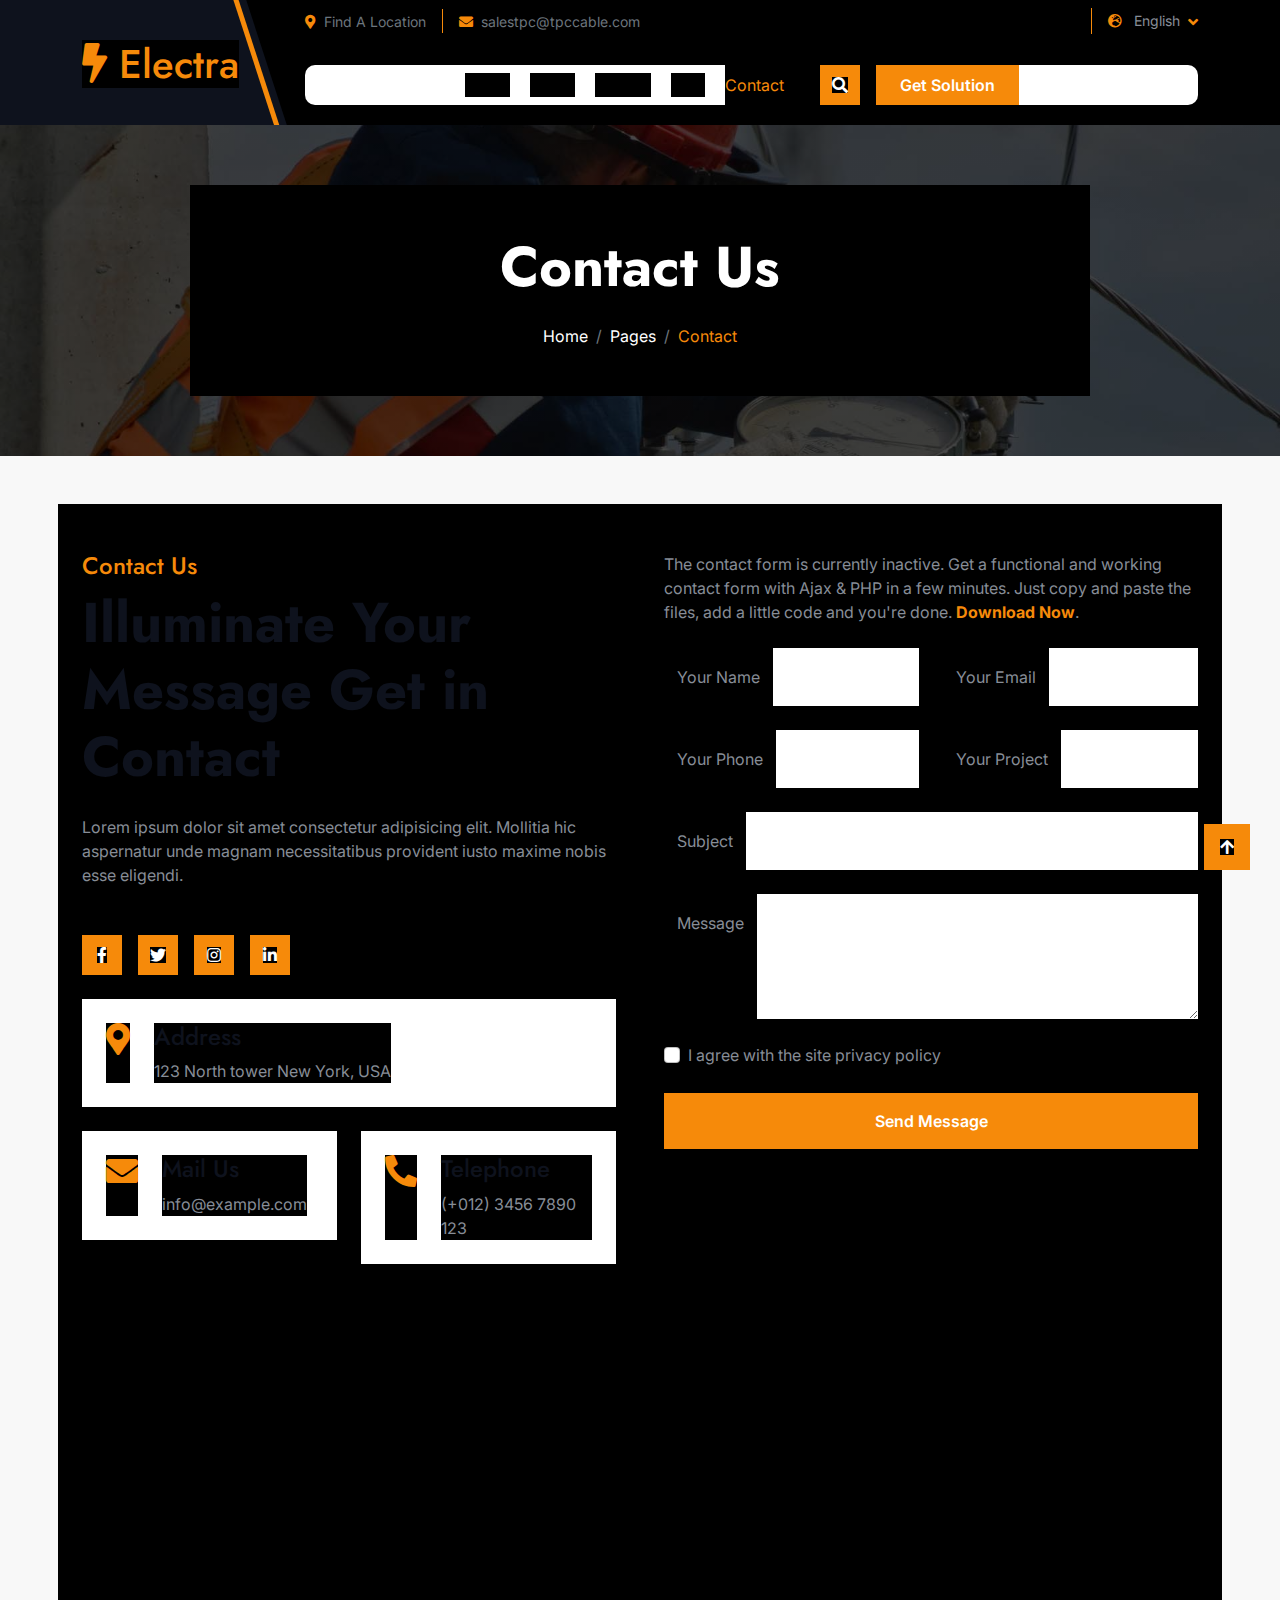
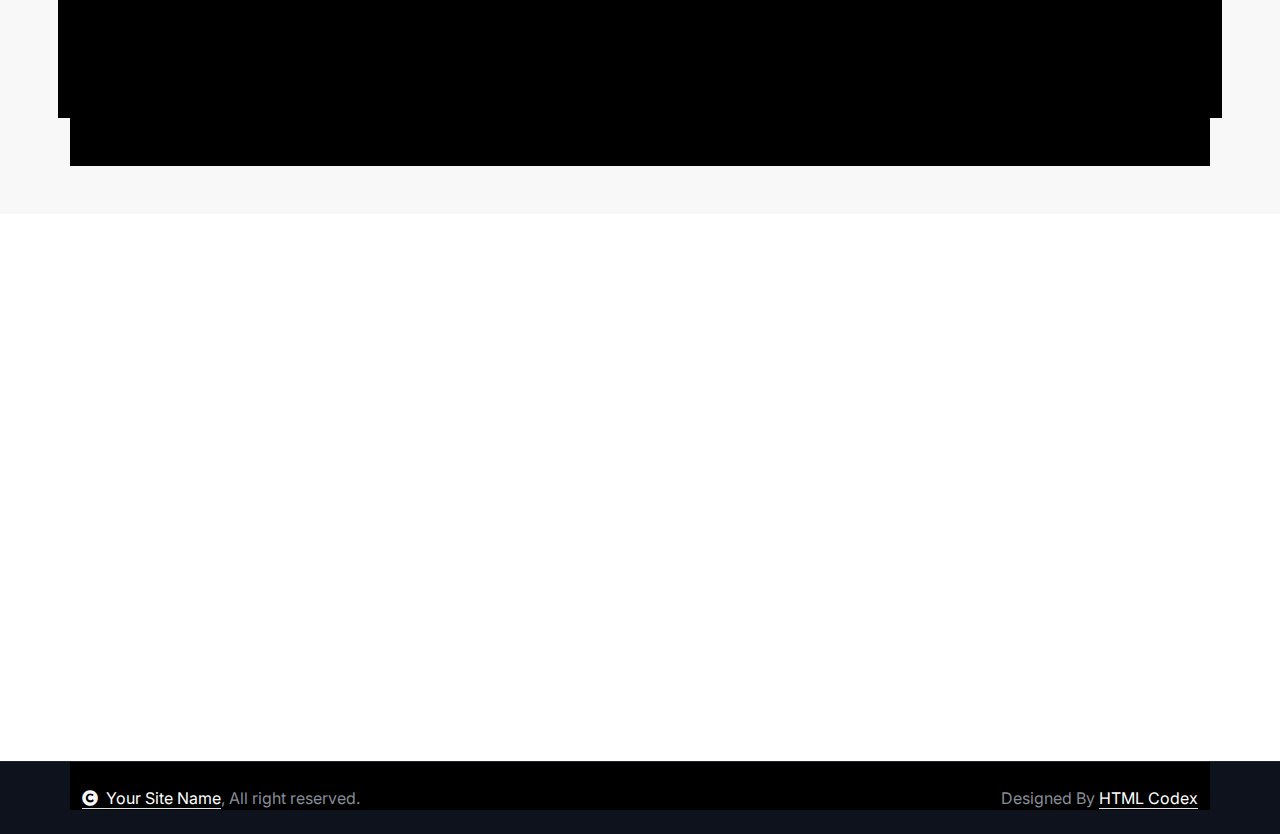
<file: contact.html>
<!DOCTYPE html>
<html lang="en">

    <head>
        <meta charset="utf-8">
        <title>TPC CABLE</title>
        <meta content="width=device-width, initial-scale=1.0" name="viewport">
        <meta content="" name="keywords">
        <meta content="" name="description">

        <!-- Google Web Fonts -->
        <link rel="preconnect" href="https://fonts.googleapis.com">
        <link rel="preconnect" href="https://fonts.gstatic.com" crossorigin>
        <link href="https://fonts.googleapis.com/css2?family=Inter:wght@100..900&family=Edu+TAS+Beginner:wght@400..700&family=Jost:ital,wght@0,100..900;1,100..900&display=swap" rel="stylesheet">

        <!-- Icon Font Stylesheet -->
        <link rel="stylesheet" href="https://use.fontawesome.com/releases/v5.15.4/css/all.css"/>
        <link href="https://cdn.jsdelivr.net/npm/bootstrap-icons@1.4.1/font/bootstrap-icons.css" rel="stylesheet">

        <!-- Libraries Stylesheet -->
        <link rel="stylesheet" href="lib/animate/animate.min.css"/>
        <link href="lib/owlcarousel/assets/owl.carousel.min.css" rel="stylesheet">


        <!-- Customized Bootstrap Stylesheet -->
        <link href="css/bootstrap.min.css" rel="stylesheet">

        <!-- Template Stylesheet -->
        <link href="css/style.css" rel="stylesheet">
    </head>

    <body>

        <!-- Spinner Start -->
        <div id="spinner" class="show bg-white position-fixed translate-middle w-100 vh-100 top-50 start-50 d-flex align-items-center justify-content-center">
            <div class="spinner-border text-primary" style="width: 3rem; height: 3rem;" role="status">
                <span class="sr-only">Loading...</span>
            </div>
        </div>
        <!-- Spinner End -->

        

        <!-- Navbar & Hero Start -->
        <div class="container-fluid header-top">
            <div class="container d-flex align-items-center">
                <div class="d-flex align-items-center h-100">
                    <a href="#" class="navbar-brand" style="height: 125px;">
                        <h1 class="text-primary mb-0"><i class="fas fa-bolt"></i> Electra</h1>
                        <!-- <img src="img/logo.png" alt="Logo"> -->
                    </a>
                </div>
                <div class="w-100 h-100">
                    <div class="topbar px-0 py-2 d-none d-lg-block" style="height: 45px;">
                        <div class="row gx-0 align-items-center">
                            <div class="col-lg-8 text-center text-lg-center mb-lg-0">
                                <div class="d-flex flex-wrap">
                                    <div class="border-end border-primary pe-3">
                                        <a href="#" class="text-muted small"><i class="fas fa-map-marker-alt text-primary me-2"></i>Find A Location</a>
                                    </div>
                                    <div class="ps-3">
                                        <a href="mailto:salestpc@tpccable.com" class="text-muted small"><i class="fas fa-envelope text-primary me-2"></i>salestpc@tpccable.com</a>
                                    </div>
                                </div>
                            </div>
                            <div class="col-lg-4 text-center text-lg-end">
                                <div class="d-flex justify-content-end">
                                    <div class="d-flex border-end border-primary pe-3">
                                        <!--<a class="btn p-0 text-primary me-3" href="#"><i class="fab fa-facebook-f"></i></a>
                                        <a class="btn p-0 text-primary me-3" href="#"><i class="fab fa-twitter"></i></a>
                                        <a class="btn p-0 text-primary me-3" href="#"><i class="fab fa-instagram"></i></a>
                                        <a class="btn p-0 text-primary me-0" href="#"><i class="fab fa-linkedin-in"></i></a>-->
                                    </div>
                                    <div class="dropdown ms-3">
                                        <a href="#" class="dropdown-toggle text-white" data-bs-toggle="dropdown"><small class="text-body"><i class="fas fa-globe-europe text-primary me-2"></i> English</small></a>
                                        <div class="dropdown-menu">
                                            <a href="#" class="dropdown-item">English</a>
                                            <a href="#" class="dropdown-item">Bangla</a>
                                            <a href="#" class="dropdown-item">French</a>
                                            <a href="#" class="dropdown-item">Spanish</a>
                                            <a href="#" class="dropdown-item">Arabic</a>
                                        </div>
                                    </div>
                                </div>
                            </div>
                        </div>
                    </div>
                    <div class="nav-bar px-0 py-lg-0" style="height: 80px;">
                        <nav class="navbar navbar-expand-lg navbar-light d-flex justify-content-lg-end">
                            <a href="#" class="navbar-brand-2">
                                <h1 class="text-primary mb-0"><i class="fas fa-bolt"></i> Electra</h1>
                                <!-- <img src="img/logo.png" alt="Logo"> -->
                            </a>  
                            <button class="navbar-toggler" type="button" data-bs-toggle="collapse" data-bs-target="#navbarCollapse">
                                <span class="fa fa-bars"></span>
                            </button>
                            <div class="collapse navbar-collapse" id="navbarCollapse">
                                <div class="navbar-nav mx-0 mx-lg-auto bg-white">
                                    <a href="index.html" class="nav-item nav-link">Home</a>
                                    <a href="about.html" class="nav-item nav-link">About</a>
                                    <a href="service.html" class="nav-item nav-link">Service</a>
                                    <a href="blog.html" class="nav-item nav-link">Blog</a>
                                    <div class="nav-item dropdown">
                                        <!--<a href="#" class="nav-link" data-bs-toggle="dropdown">
                                            <span class="dropdown-toggle">Pages</span>
                                        </a>
                                        <div class="dropdown-menu">
                                            <a href="project.html" class="dropdown-item">Our projects</a>
                                            <a href="team.html" class="dropdown-item">Our team</a>
                                            <a href="testimonial.html" class="dropdown-item">Testimonial</a>
                                            <a href="404.html" class="dropdown-item">404 Page</a>
                                        </div>
                                    </div>-->
                                    <a href="contact.html" class="nav-item nav-link active">Contact</a>
                                    <div class="nav-btn ps-3">
                                        <button class="btn-search btn btn-primary btn-md-square mt-2 mt-lg-0 mb-4 mb-lg-0 flex-shrink-0" data-bs-toggle="modal" data-bs-target="#searchModal"><i class="fas fa-search"></i></button>
                                        <a href="#" class="btn btn-primary py-2 px-4 ms-0 ms-lg-3"> Get Solution</a>
                                    </div>
                                </div>
                            </div>
                        </nav>
                    </div>
                </div>
            </div>
        </div>
        <!-- Navbar & Hero End -->

        <!-- Modal Search Start -->
        <div class="modal fade" id="searchModal" tabindex="-1" aria-labelledby="exampleModalLabel" aria-hidden="true">
            <div class="modal-dialog modal-fullscreen">
                <div class="modal-content rounded-0">
                    <div class="modal-header">
                        <h5 class="modal-title" id="exampleModalLabel">Search by keyword</h5>
                        <button type="button" class="btn-close" data-bs-dismiss="modal" aria-label="Close"></button>
                    </div>
                    <div class="modal-body d-flex align-items-center bg-primary">
                        <div class="input-group w-75 mx-auto d-flex">
                            <input type="search" class="form-control p-3" placeholder="keywords" aria-describedby="search-icon-1">
                            <span id="search-icon-1" class="btn bg-light border nput-group-text p-3"><i class="fa fa-search"></i></span>
                        </div>
                    </div>
                </div>
            </div>
        </div>
        <!-- Modal Search End -->


        <!-- Header Start -->
        <div class="container-fluid bg-breadcrumb">
            <div class="container text-center py-5" style="max-width: 900px;">
                <h4 class="text-white display-4 mb-4 wow fadeInDown" data-wow-delay="0.1s">Contact Us</h4>
                <ol class="breadcrumb d-flex justify-content-center mb-0 wow fadeInDown" data-wow-delay="0.3s">
                    <li class="breadcrumb-item"><a href="index.html">Home</a></li>
                    <li class="breadcrumb-item"><a href="#">Pages</a></li>
                    <li class="breadcrumb-item active text-primary">Contact</li>
                </ol>    
            </div>
        </div>
        <!-- Header End -->


        <!-- Contact Start -->
        <div class="container-fluid contact bg-light py-5">
            <div class="container py-5">
                <div class="row g-5">
                    <div class="col-lg-6 wow fadeInLeft" data-wow-delay="0.2s">
                        <div>
                            <h4 class="text-primary">Contact Us</h4>
                            <h1 class="display-4 mb-4">Illuminate Your Message Get in Contact</h1>
                            <p class="mb-5">Lorem ipsum dolor sit amet consectetur adipisicing elit. Mollitia hic aspernatur unde magnam necessitatibus provident iusto maxime nobis esse eligendi.
                            </p>
                            <div class="d-flex align-items-center mb-4">
                                <a class="btn btn-primary btn-md-square me-3" href=""><i class="fab fa-facebook-f"></i></a>
                                <a class="btn btn-primary btn-md-square me-3" href=""><i class="fab fa-twitter"></i></a>
                                <a class="btn btn-primary btn-md-square me-3" href=""><i class="fab fa-instagram"></i></a>
                                <a class="btn btn-primary btn-md-square me-0" href=""><i class="fab fa-linkedin-in"></i></a>
                            </div>
                            <div class="row g-4">
                                <div class="col-12">
                                    <div class="d-inline-flex bg-white w-100 p-4">
                                        <i class="fas fa-map-marker-alt fa-2x text-primary me-4"></i>
                                        <div>
                                            <h4>Address</h4>
                                            <p class="mb-0">123 North tower New York, USA</p>
                                        </div>
                                    </div>
                                </div>
                                <div class="col-lg-12 col-xl-6">
                                    <div class="d-inline-flex bg-white w-100 p-4">
                                        <i class="fas fa-envelope fa-2x text-primary me-4"></i>
                                        <div>
                                            <h4>Mail Us</h4>
                                            <p class="mb-0">info@example.com</p>
                                        </div>
                                    </div>
                                </div>
                                <div class="col-lg-12 col-xl-6">
                                    <div class="d-inline-flex bg-white w-100 p-4">
                                        <i class="fa fa-phone-alt fa-2x text-primary me-4"></i>
                                        <div>
                                            <h4>Telephone</h4>
                                            <p class="mb-0">(+012) 3456 7890 123</p>
                                        </div>
                                    </div>
                                </div>
                            </div>
                        </div>
                    </div>
                    <div class="col-lg-6 wow fadeInRight" data-wow-delay="0.4s">
                        <div>
                            <p class="mb-4">The contact form is currently inactive. Get a functional and working contact form with Ajax & PHP in a few minutes. Just copy and paste the files, add a little code and you're done. <a class="text-primary fw-bold" href="https://htmlcodex.com/contact-form">Download Now</a>.</p>
                            <form>
                                <div class="row g-4">
                                    <div class="col-lg-12 col-xl-6">
                                        <div class="form-floating">
                                            <input type="text" class="form-control border-0" id="name" placeholder="Your Name">
                                            <label for="name">Your Name</label>
                                        </div>
                                    </div>
                                    <div class="col-lg-12 col-xl-6">
                                        <div class="form-floating">
                                            <input type="email" class="form-control border-0" id="email" placeholder="Your Email">
                                            <label for="email">Your Email</label>
                                        </div>
                                    </div>
                                    <div class="col-lg-12 col-xl-6">
                                        <div class="form-floating">
                                            <input type="phone" class="form-control border-0" id="phone" placeholder="Phone">
                                            <label for="phone">Your Phone</label>
                                        </div>
                                    </div>
                                    <div class="col-lg-12 col-xl-6">
                                        <div class="form-floating">
                                            <input type="text" class="form-control border-0" id="project" placeholder="Project">
                                            <label for="project">Your Project</label>
                                        </div>
                                    </div>
                                    <div class="col-12">
                                        <div class="form-floating">
                                            <input type="text" class="form-control border-0" id="subject" placeholder="Subject">
                                            <label for="subject">Subject</label>
                                        </div>
                                    </div>
                                    <div class="col-12">
                                        <div class="form-floating">
                                            <textarea class="form-control border-0" placeholder="Leave a message here" id="message" style="height: 125px"></textarea>
                                            <label for="message">Message</label>
                                        </div>
                                    </div>
                                    <div class="col-12">
                                        <div class="form-check">
                                            <input class="form-check-input" type="checkbox" value="" id="flexCheck">
                                            <label class="form-check-label" for="flexCheck">I agree with the site privacy policy</label>
                                          </div>
                                    </div>
                                    <div class="col-12">
                                        <button class="btn btn-primary w-100 py-3">Send Message</button>
                                    </div>
                                </div>
                            </form>
                        </div>
                    </div>
                    <div class="col-12 wow fadeInUp" data-wow-delay="0.2s">
                        <div class="h-100 overflow-hidden">
                            <iframe class="w-100" style="height: 400px;" src="https://www.google.com/maps/embed?pb=!1m18!1m12!1m3!1d387191.33750346623!2d-73.97968099999999!3d40.6974881!2m3!1f0!2f0!3f0!3m2!1i1024!2i768!4f13.1!3m3!1m2!1s0x89c24fa5d33f083b%3A0xc80b8f06e177fe62!2sNew%20York%2C%20NY%2C%20USA!5e0!3m2!1sen!2sbd!4v1694259649153!5m2!1sen!2sbd" 
                            loading="lazy" referrerpolicy="no-referrer-when-downgrade"></iframe>
                        </div>
                    </div>
                </div>
            </div>
        </div>
        <!-- Contact End -->

        <!-- Footer Start -->
        <div class="container-fluid footer bg-dark py-5 wow fadeIn" data-wow-delay="0.2s">
            <div class="container py-5">
                <div class="row g-5 mb-5 align-items-center">
                    <div class="col-lg-7">
                        <div class="position-relative mx-auto">
                            <input class="form-control w-100 py-3 ps-4 pe-5" type="text" placeholder="Email address to Subscribe">
                            <button type="button" class="btn btn-primary position-absolute top-0 end-0 py-2 px-4 mt-2 me-2">Subscribe</button>
                        </div>
                    </div>
                    <div class="col-lg-5">
                        <div class="d-flex align-items-center justify-content-center justify-content-lg-end">
                            <a class="btn btn-light btn-md-square me-3" href=""><i class="fab fa-facebook-f"></i></a>
                            <a class="btn btn-light btn-md-square me-3" href=""><i class="fab fa-twitter"></i></a>
                            <a class="btn btn-light btn-md-square me-3" href=""><i class="fab fa-instagram"></i></a>
                            <a class="btn btn-light btn-md-square me-0" href=""><i class="fab fa-linkedin-in"></i></a>
                        </div>
                    </div>
                </div>
                <div class="row g-5">
                    <div class="col-md-6 col-lg-6 col-xl-3">
                        <div class="footer-item d-flex flex-column">
                            <div class="footer-item">
                                <h3 class="text-white mb-4"><i class="fas fa-bolt text-primary me-3"></i>Electra</h3>
                                <p class="mb-3">Dolor amet sit justo amet elitr clita ipsum elitr est.Lorem ipsum dolor sit amet, consectetur adipiscing elit consectetur adipiscing elit.</p>
                            </div>
                        </div>
                    </div>
                    <div class="col-md-6 col-lg-6 col-xl-3">
                        <div class="footer-item d-flex flex-column">
                            <h4 class="text-white mb-4">Quick Links</h4>
                            <a href="#"> Home</a>
                            <a href="#"> About us</a>
                            <a href="#"> Service</a>
                            <a href="#"> Testimonial</a>
                            <a href="#"> Contact Us</a>
                        </div>
                    </div>
                    <div class="col-md-6 col-lg-6 col-xl-3">
                        <div class="footer-item d-flex flex-column">
                            <h4 class="text-white mb-4">Electricity service</h4>
                            <a href="#"> Air Conditioning</a>
                            <a href="#"> Electrical Panels</a>
                            <a href="#"> Security System</a>
                            <a href="#"> Indoor Lighting</a>
                            <a href="#"> Electrical Services</a>
                        </div>
                    </div>
                    <div class="col-md-6 col-lg-6 col-xl-3">
                        <div class="footer-item d-flex flex-column">
                            <h4 class="text-white mb-4">Contact Info</h4>
                            <a href="#"><i class="fa fa-map-marker-alt text-primary me-2"></i> 123 Street, New York, USA</a>
                            <a href="mailto:info@example.com"><i class="fas fa-envelope text-primary me-2"></i> info@example.com</a>
                            <a href="mailto:info@example.com"><i class="fas fa-envelope text-primary me-2"></i> info@example.com</a>
                            <a href="tel:+012 345 67890"><i class="fas fa-phone text-primary me-2"></i> +012 345 67890</a>
                            <a href="tel:+012 345 67890" class="mb-3"><i class="fas fa-print text-primary me-2"></i> +012 345 67890</a>
                        </div>
                    </div>
                </div>
            </div>
        </div>
        <!-- Footer End -->

        
        <!-- Copyright Start -->
        <div class="container-fluid copyright py-4">
            <div class="container">
                <div class="row g-4 align-items-center">
                    <div class="col-md-6 text-center text-md-start mb-md-0">
                        <span class="text-body"><a href="#" class="border-bottom text-white"><i class="fas fa-copyright text-light me-2"></i>Your Site Name</a>, All right reserved.</span>
                    </div>
                    <div class="col-md-6 text-center text-md-end text-body">
                        <!--/*** This template is free as long as you keep the below author’s credit link/attribution link/backlink. ***/-->
                        <!--/*** If you'd like to use the template without the below author’s credit link/attribution link/backlink, ***/-->
                        <!--/*** you can purchase the Credit Removal License from "https://htmlcodex.com/credit-removal". ***/-->
                        Designed By <a class="border-bottom text-white" href="https://htmlcodex.com">HTML Codex</a>
                    </div>
                </div>
            </div>
        </div>
        <!-- Copyright End -->

         


        


        <!-- Back to Top -->
        <a href="#" class="btn btn-primary btn-lg-square back-to-top"><i class="fa fa-arrow-up"></i></a>   

        
        <!-- JavaScript Libraries -->
        <script src="https://ajax.googleapis.com/ajax/libs/jquery/3.6.4/jquery.min.js"></script>
        <script src="https://cdn.jsdelivr.net/npm/bootstrap@5.0.0/dist/js/bootstrap.bundle.min.js"></script>
        <script src="lib/wow/wow.min.js"></script>
        <script src="lib/easing/easing.min.js"></script>
        <script src="lib/waypoints/waypoints.min.js"></script>
        <script src="lib/owlcarousel/owl.carousel.min.js"></script>
        

        <!-- Template Javascript -->
        <script src="js/main.js"></script>
    </body>

</html>
</file>
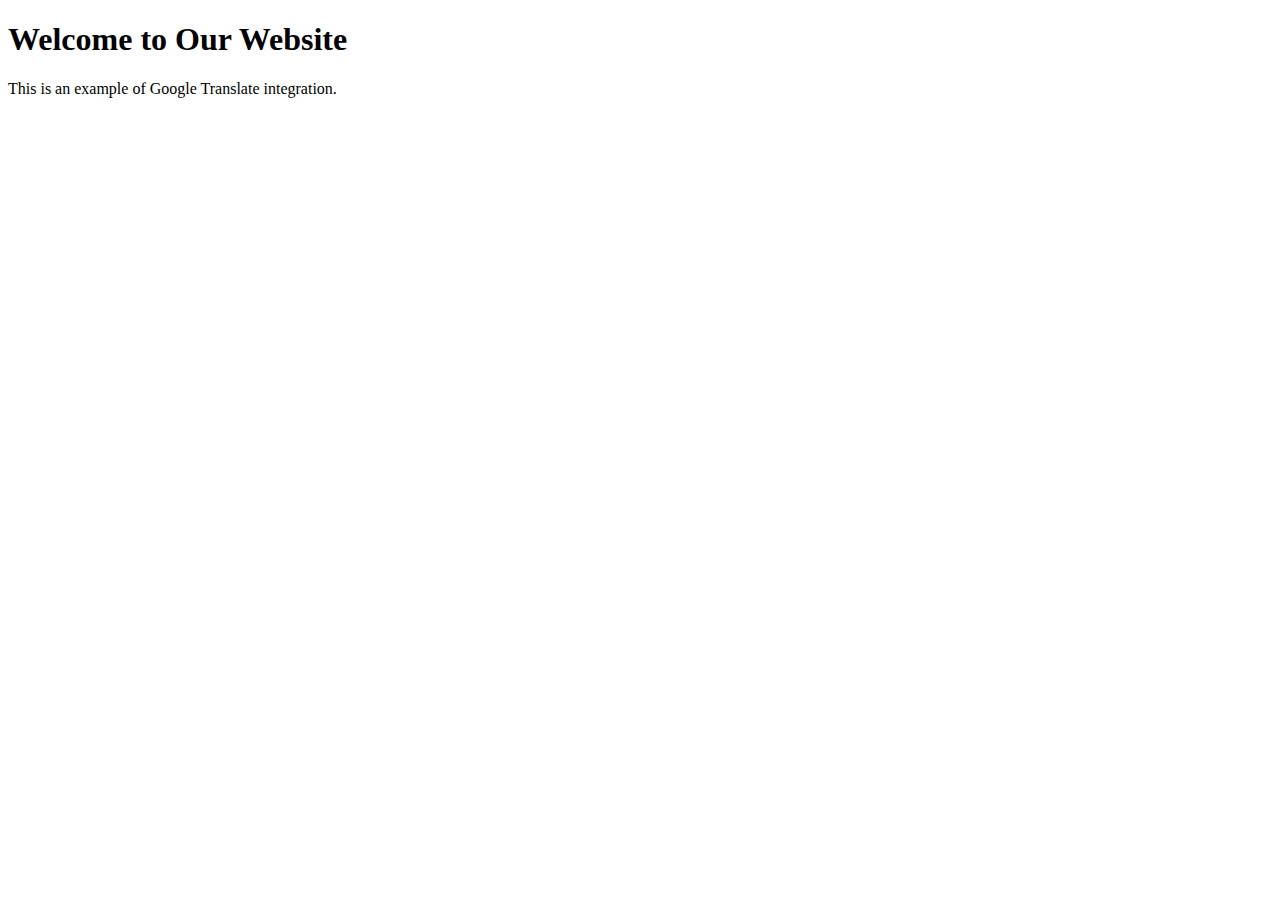
<file: Google Translate.html>
<!DOCTYPE html>
<html lang="en">
<head>
    <meta charset="UTF-8">
    <meta name="viewport" content="width=device-width, initial-scale=1.0">
    <title>Google Translate Example</title>
</head>
<body>

<h1>Welcome to Our Website</h1>
<p>This is an example of Google Translate integration.</p>

<!-- Google Translate Widget -->
<div id="google_translate_element"></div>

<script type="text/javascript">
function googleTranslateElementInit() {
    new google.translate.TranslateElement({
        pageLanguage: 'en', // ภาษาหลักของหน้าเว็บ (ภาษาอังกฤษในที่นี้)
        includedLanguages: 'en,th', // กำหนดให้แสดงเฉพาะภาษาอังกฤษและไทยใน dropdown
        layout: google.translate.TranslateElement.InlineLayout.SIMPLE
    }, 'google_translate_element');
}
</script>
<script type="text/javascript" src="//translate.google.com/translate_a/element.js?cb=googleTranslateElementInit"></script>

</body>
</html>
</file>
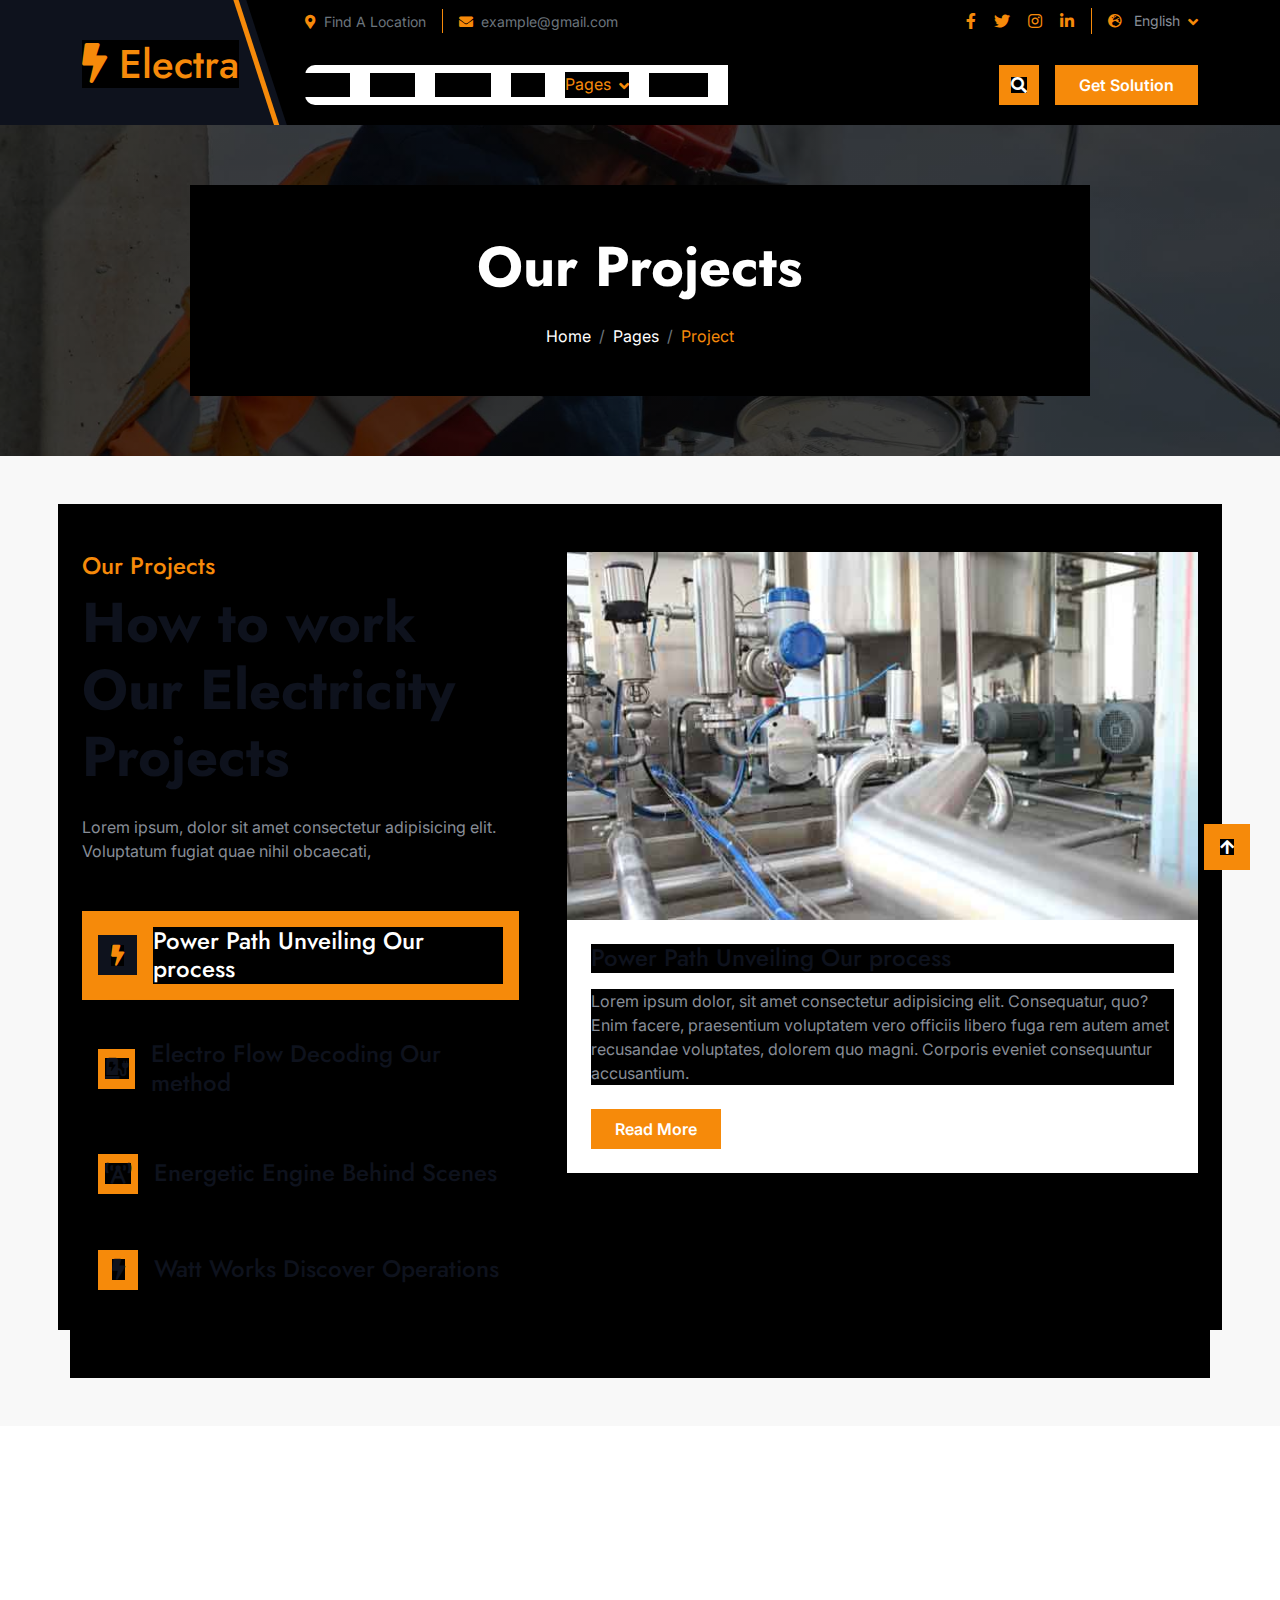
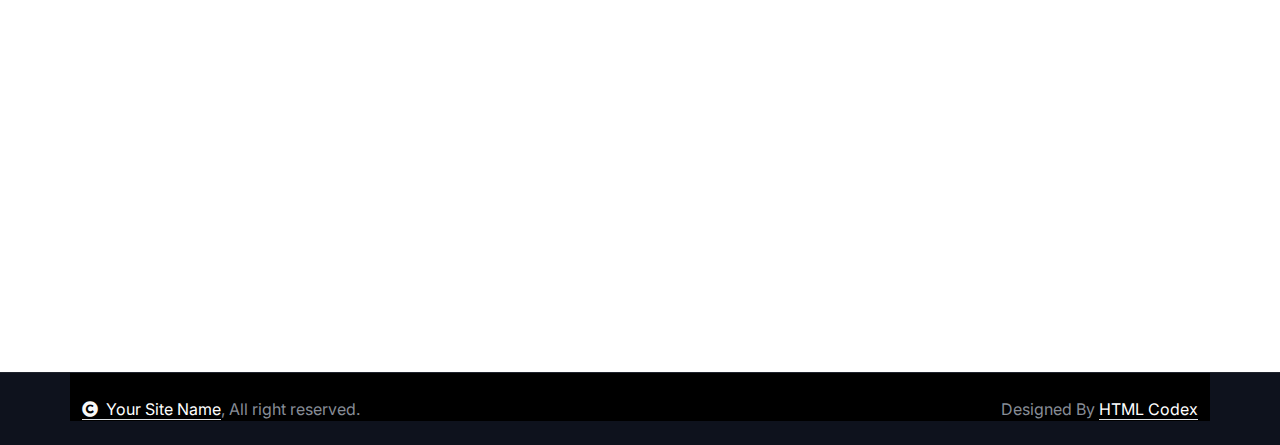
<file: project.html>
<!DOCTYPE html>
<html lang="en">

    <head>
        <meta charset="utf-8">
        <title>Electra - Electrical Website Template</title>
        <meta content="width=device-width, initial-scale=1.0" name="viewport">
        <meta content="" name="keywords">
        <meta content="" name="description">

        <!-- Google Web Fonts -->
        <link rel="preconnect" href="https://fonts.googleapis.com">
        <link rel="preconnect" href="https://fonts.gstatic.com" crossorigin>
        <link href="https://fonts.googleapis.com/css2?family=Inter:wght@100..900&family=Edu+TAS+Beginner:wght@400..700&family=Jost:ital,wght@0,100..900;1,100..900&display=swap" rel="stylesheet">

        <!-- Icon Font Stylesheet -->
        <link rel="stylesheet" href="https://use.fontawesome.com/releases/v5.15.4/css/all.css"/>
        <link href="https://cdn.jsdelivr.net/npm/bootstrap-icons@1.4.1/font/bootstrap-icons.css" rel="stylesheet">

        <!-- Libraries Stylesheet -->
        <link rel="stylesheet" href="lib/animate/animate.min.css"/>
        <link href="lib/owlcarousel/assets/owl.carousel.min.css" rel="stylesheet">


        <!-- Customized Bootstrap Stylesheet -->
        <link href="css/bootstrap.min.css" rel="stylesheet">

        <!-- Template Stylesheet -->
        <link href="css/style.css" rel="stylesheet">
    </head>

    <body>

        <!-- Spinner Start -->
        <div id="spinner" class="show bg-white position-fixed translate-middle w-100 vh-100 top-50 start-50 d-flex align-items-center justify-content-center">
            <div class="spinner-border text-primary" style="width: 3rem; height: 3rem;" role="status">
                <span class="sr-only">Loading...</span>
            </div>
        </div>
        <!-- Spinner End -->

        

        <!-- Navbar & Hero Start -->
        <div class="container-fluid header-top">
            <div class="container d-flex align-items-center">
                <div class="d-flex align-items-center h-100">
                    <a href="#" class="navbar-brand" style="height: 125px;">
                        <h1 class="text-primary mb-0"><i class="fas fa-bolt"></i> Electra</h1>
                        <!-- <img src="img/logo.png" alt="Logo"> -->
                    </a>
                </div>
                <div class="w-100 h-100">
                    <div class="topbar px-0 py-2 d-none d-lg-block" style="height: 45px;">
                        <div class="row gx-0 align-items-center">
                            <div class="col-lg-8 text-center text-lg-center mb-lg-0">
                                <div class="d-flex flex-wrap">
                                    <div class="border-end border-primary pe-3">
                                        <a href="#" class="text-muted small"><i class="fas fa-map-marker-alt text-primary me-2"></i>Find A Location</a>
                                    </div>
                                    <div class="ps-3">
                                        <a href="mailto:example@gmail.com" class="text-muted small"><i class="fas fa-envelope text-primary me-2"></i>example@gmail.com</a>
                                    </div>
                                </div>
                            </div>
                            <div class="col-lg-4 text-center text-lg-end">
                                <div class="d-flex justify-content-end">
                                    <div class="d-flex border-end border-primary pe-3">
                                        <a class="btn p-0 text-primary me-3" href="#"><i class="fab fa-facebook-f"></i></a>
                                        <a class="btn p-0 text-primary me-3" href="#"><i class="fab fa-twitter"></i></a>
                                        <a class="btn p-0 text-primary me-3" href="#"><i class="fab fa-instagram"></i></a>
                                        <a class="btn p-0 text-primary me-0" href="#"><i class="fab fa-linkedin-in"></i></a>
                                    </div>
                                    <div class="dropdown ms-3">
                                        <a href="#" class="dropdown-toggle text-white" data-bs-toggle="dropdown"><small class="text-body"><i class="fas fa-globe-europe text-primary me-2"></i> English</small></a>
                                        <div class="dropdown-menu">
                                            <a href="#" class="dropdown-item">English</a>
                                            <a href="#" class="dropdown-item">Bangla</a>
                                            <a href="#" class="dropdown-item">French</a>
                                            <a href="#" class="dropdown-item">Spanish</a>
                                            <a href="#" class="dropdown-item">Arabic</a>
                                        </div>
                                    </div>
                                </div>
                            </div>
                        </div>
                    </div>
                    <div class="nav-bar px-0 py-lg-0" style="height: 80px;">
                        <nav class="navbar navbar-expand-lg navbar-light d-flex justify-content-lg-end">
                            <a href="#" class="navbar-brand-2">
                                <h1 class="text-primary mb-0"><i class="fas fa-bolt"></i> Electra</h1>
                                <!-- <img src="img/logo.png" alt="Logo"> -->
                            </a>  
                            <button class="navbar-toggler" type="button" data-bs-toggle="collapse" data-bs-target="#navbarCollapse">
                                <span class="fa fa-bars"></span>
                            </button>
                            <div class="collapse navbar-collapse" id="navbarCollapse">
                                <div class="navbar-nav mx-0 mx-lg-auto bg-white">
                                    <a href="index.html" class="nav-item nav-link">Home</a>
                                    <a href="about.html" class="nav-item nav-link">About</a>
                                    <a href="service.html" class="nav-item nav-link">Service</a>
                                    <a href="blog.html" class="nav-item nav-link">Blog</a>
                                    <div class="nav-item dropdown active">
                                        <a href="#" class="nav-link" data-bs-toggle="dropdown">
                                            <span class="dropdown-toggle">Pages</span>
                                        </a>
                                        <div class="dropdown-menu">
                                            <a href="project.html" class="dropdown-item active">Our projects</a>
                                            <a href="team.html" class="dropdown-item">Our team</a>
                                            <a href="testimonial.html" class="dropdown-item">Testimonial</a>
                                            <a href="404.html" class="dropdown-item">404 Page</a>
                                        </div>
                                    </div>
                                    <a href="contact.html" class="nav-item nav-link">Contact</a>
                                    <div class="nav-btn ps-3">
                                        <button class="btn-search btn btn-primary btn-md-square mt-2 mt-lg-0 mb-4 mb-lg-0 flex-shrink-0" data-bs-toggle="modal" data-bs-target="#searchModal"><i class="fas fa-search"></i></button>
                                        <a href="#" class="btn btn-primary py-2 px-4 ms-0 ms-lg-3"> Get Solution</a>
                                    </div>
                                </div>
                            </div>
                        </nav>
                    </div>
                </div>
            </div>
        </div>
        <!-- Navbar & Hero End -->

        <!-- Modal Search Start -->
        <div class="modal fade" id="searchModal" tabindex="-1" aria-labelledby="exampleModalLabel" aria-hidden="true">
            <div class="modal-dialog modal-fullscreen">
                <div class="modal-content rounded-0">
                    <div class="modal-header">
                        <h5 class="modal-title" id="exampleModalLabel">Search by keyword</h5>
                        <button type="button" class="btn-close" data-bs-dismiss="modal" aria-label="Close"></button>
                    </div>
                    <div class="modal-body d-flex align-items-center bg-primary">
                        <div class="input-group w-75 mx-auto d-flex">
                            <input type="search" class="form-control p-3" placeholder="keywords" aria-describedby="search-icon-1">
                            <span id="search-icon-1" class="btn bg-light border nput-group-text p-3"><i class="fa fa-search"></i></span>
                        </div>
                    </div>
                </div>
            </div>
        </div>
        <!-- Modal Search End -->


        <!-- Header Start -->
        <div class="container-fluid bg-breadcrumb">
            <div class="container text-center py-5" style="max-width: 900px;">
                <h4 class="text-white display-4 mb-4 wow fadeInDown" data-wow-delay="0.1s">Our Projects</h4>
                <ol class="breadcrumb d-flex justify-content-center mb-0 wow fadeInDown" data-wow-delay="0.3s">
                    <li class="breadcrumb-item"><a href="index.html">Home</a></li>
                    <li class="breadcrumb-item"><a href="#">Pages</a></li>
                    <li class="breadcrumb-item active text-primary">Project</li>
                </ol>    
            </div>
        </div>
        <!-- Header End -->


        <!-- Projects Start -->
        <div class="container-fluid projects bg-light py-5">
            <div class="container py-5">
                <div class="row g-5">
                    <div class="col-lg-5 wow fadeInLeft" data-wow-delay="0.2s">
                        <div>
                            <h4 class="text-primary">Our Projects</h4>
                            <h1 class="display-4 mb-4">How to work Our Electricity Projects</h1>
                            <p class="mb-5">Lorem ipsum, dolor sit amet consectetur adipisicing elit. Voluptatum fugiat quae nihil obcaecati,</p>
                            <ul class="nav">
                                <li class="nav-item bg-white mb-4 w-100">
                                    <a class="d-flex align-items-center h4 mb-0 p-3 active" data-bs-toggle="pill" href="#ProjectsTab-1">
                                        <div class="projects-icon btn-md-square bg-primary text-white me-3"><span class="fas fa-bolt small"></span></div><span>Power Path Unveiling Our process</span>
                                    </a>
                                </li>
                                <li class="nav-item bg-white mb-4 w-100">
                                    <a class="d-flex align-items-center h4 mb-0 p-3" data-bs-toggle="pill" href="#ProjectsTab-2">
                                        <div class="projects-icon btn-md-square bg-primary text-white me-3"><span class="fas fa-charging-station small"></span></div><span>Electro Flow Decoding Our method</span>
                                    </a>
                                </li>
                                <li class="nav-item bg-white mb-4 w-100">
                                    <a class="d-flex align-items-center h4 mb-0 p-3" data-bs-toggle="pill" href="#ProjectsTab-3">
                                        <div class="projects-icon btn-md-square bg-primary text-white me-3"><span class="fas fa-broadcast-tower small"></span></div><span>Energetic Engine Behind Scenes</span>
                                    </a>
                                </li>
                                <li class="nav-item bg-white mb-4 w-100">
                                    <a class="d-flex align-items-center h4 mb-0 p-3" data-bs-toggle="pill" href="#ProjectsTab-4">
                                        <div class="projects-icon btn-md-square bg-primary text-white me-3"><span class="fas fa-bolt small"></span></div><span>Watt Works Discover Operations</span>
                                    </a>
                                </li>
                            </ul>
                        </div>
                    </div>
                    <div class="col-lg-7 wow fadeInRight" data-wow-delay="0.2s">
                        <div class="tab-content">
                            <div id="ProjectsTab-1" class="tab-pane fade show p-0 active">
                                <div class="projects-item">
                                    <img src="img/industrial-1.jpg" class="img-fluid w-100" alt="">
                                    <div class="projects-content bg-white p-4">
                                        <h4 class="mb-3">Power Path Unveiling Our process</h4>
                                        <p class="mb-4">Lorem ipsum dolor, sit amet consectetur adipisicing elit. Consequatur, quo? Enim facere, praesentium voluptatem vero officiis libero fuga rem autem amet recusandae voluptates, dolorem quo magni. Corporis eveniet consequuntur accusantium.
                                        </p>
                                        <a class="btn btn-primary py-2 px-4" href="#">Read More</a>
                                    </div>
                                </div>
                            </div>
                            <div id="ProjectsTab-2" class="tab-pane fade show p-0">
                                <div class="projects-item">
                                    <img src="img/industrial-2.jpg" class="img-fluid w-100" alt="">
                                    <div class="projects-content bg-white p-4">
                                        <h4 class="mb-3">Electro Flow Decoding Our method</h4>
                                        <p class="mb-4">Lorem ipsum dolor, sit amet consectetur adipisicing elit. Consequatur, quo? Enim facere, praesentium voluptatem vero officiis libero fuga rem autem amet recusandae voluptates, dolorem quo magni. Corporis eveniet consequuntur accusantium.
                                        </p>
                                        <a class="btn btn-primary py-2 px-4" href="#">Read More</a>
                                    </div>
                                </div>
                            </div>
                            <div id="ProjectsTab-3" class="tab-pane fade show p-0">
                                <div class="projects-item">
                                    <img src="img/commercial-1.jpg" class="img-fluid w-100" alt="">
                                    <div class="projects-content bg-white p-4">
                                        <h4 class="mb-3">Energetic Engine Behind Scenes</h4>
                                        <p class="mb-4">Lorem ipsum dolor, sit amet consectetur adipisicing elit. Consequatur, quo? Enim facere, praesentium voluptatem vero officiis libero fuga rem autem amet recusandae voluptates, dolorem quo magni. Corporis eveniet consequuntur accusantium.
                                        </p>
                                        <a class="btn btn-primary py-2 px-4" href="#">Read More</a>
                                    </div>
                                </div>
                            </div>
                            <div id="ProjectsTab-4" class="tab-pane fade show p-0">
                                <div class="projects-item">
                                    <img src="img/commercial-2.jpg" class="img-fluid w-100" alt="">
                                    <div class="projects-content bg-white p-4">
                                        <h4 class="mb-4">Watt Works Discover Operations</h4>
                                        <p class="mb-4">Lorem ipsum dolor, sit amet consectetur adipisicing elit. Consequatur, quo? Enim facere, praesentium voluptatem vero officiis libero fuga rem autem amet recusandae voluptates, dolorem quo magni. Corporis eveniet consequuntur accusantium.
                                        </p>
                                        <a class="btn btn-primary py-2 px-4" href="#">Read More</a>
                                    </div>
                                </div>
                            </div>
                        </div>
                    </div>
                </div>
            </div>
        </div>
        <!-- Projects End -->

        <!-- Footer Start -->
        <div class="container-fluid footer bg-dark py-5 wow fadeIn" data-wow-delay="0.2s">
            <div class="container py-5">
                <div class="row g-5 mb-5 align-items-center">
                    <div class="col-lg-7">
                        <div class="position-relative mx-auto">
                            <input class="form-control w-100 py-3 ps-4 pe-5" type="text" placeholder="Email address to Subscribe">
                            <button type="button" class="btn btn-primary position-absolute top-0 end-0 py-2 px-4 mt-2 me-2">Subscribe</button>
                        </div>
                    </div>
                    <div class="col-lg-5">
                        <div class="d-flex align-items-center justify-content-center justify-content-lg-end">
                            <a class="btn btn-light btn-md-square me-3" href=""><i class="fab fa-facebook-f"></i></a>
                            <a class="btn btn-light btn-md-square me-3" href=""><i class="fab fa-twitter"></i></a>
                            <a class="btn btn-light btn-md-square me-3" href=""><i class="fab fa-instagram"></i></a>
                            <a class="btn btn-light btn-md-square me-0" href=""><i class="fab fa-linkedin-in"></i></a>
                        </div>
                    </div>
                </div>
                <div class="row g-5">
                    <div class="col-md-6 col-lg-6 col-xl-3">
                        <div class="footer-item d-flex flex-column">
                            <div class="footer-item">
                                <h3 class="text-white mb-4"><i class="fas fa-bolt text-primary me-3"></i>Electra</h3>
                                <p class="mb-3">Dolor amet sit justo amet elitr clita ipsum elitr est.Lorem ipsum dolor sit amet, consectetur adipiscing elit consectetur adipiscing elit.</p>
                            </div>
                        </div>
                    </div>
                    <div class="col-md-6 col-lg-6 col-xl-3">
                        <div class="footer-item d-flex flex-column">
                            <h4 class="text-white mb-4">Quick Links</h4>
                            <a href="#"> Home</a>
                            <a href="#"> About us</a>
                            <a href="#"> Service</a>
                            <a href="#"> Testimonial</a>
                            <a href="#"> Contact Us</a>
                        </div>
                    </div>
                    <div class="col-md-6 col-lg-6 col-xl-3">
                        <div class="footer-item d-flex flex-column">
                            <h4 class="text-white mb-4">Electricity service</h4>
                            <a href="#"> Air Conditioning</a>
                            <a href="#"> Electrical Panels</a>
                            <a href="#"> Security System</a>
                            <a href="#"> Indoor Lighting</a>
                            <a href="#"> Electrical Services</a>
                        </div>
                    </div>
                    <div class="col-md-6 col-lg-6 col-xl-3">
                        <div class="footer-item d-flex flex-column">
                            <h4 class="text-white mb-4">Contact Info</h4>
                            <a href="#"><i class="fa fa-map-marker-alt text-primary me-2"></i> 123 Street, New York, USA</a>
                            <a href="mailto:info@example.com"><i class="fas fa-envelope text-primary me-2"></i> info@example.com</a>
                            <a href="mailto:info@example.com"><i class="fas fa-envelope text-primary me-2"></i> info@example.com</a>
                            <a href="tel:+012 345 67890"><i class="fas fa-phone text-primary me-2"></i> +012 345 67890</a>
                            <a href="tel:+012 345 67890" class="mb-3"><i class="fas fa-print text-primary me-2"></i> +012 345 67890</a>
                        </div>
                    </div>
                </div>
            </div>
        </div>
        <!-- Footer End -->

        
        <!-- Copyright Start -->
        <div class="container-fluid copyright py-4">
            <div class="container">
                <div class="row g-4 align-items-center">
                    <div class="col-md-6 text-center text-md-start mb-md-0">
                        <span class="text-body"><a href="#" class="border-bottom text-white"><i class="fas fa-copyright text-light me-2"></i>Your Site Name</a>, All right reserved.</span>
                    </div>
                    <div class="col-md-6 text-center text-md-end text-body">
                        <!--/*** This template is free as long as you keep the below author’s credit link/attribution link/backlink. ***/-->
                        <!--/*** If you'd like to use the template without the below author’s credit link/attribution link/backlink, ***/-->
                        <!--/*** you can purchase the Credit Removal License from "https://htmlcodex.com/credit-removal". ***/-->
                        Designed By <a class="border-bottom text-white" href="https://htmlcodex.com">HTML Codex</a>
                    </div>
                </div>
            </div>
        </div>
        <!-- Copyright End -->

         


        


        <!-- Back to Top -->
        <a href="#" class="btn btn-primary btn-lg-square back-to-top"><i class="fa fa-arrow-up"></i></a>   

        
        <!-- JavaScript Libraries -->
        <script src="https://ajax.googleapis.com/ajax/libs/jquery/3.6.4/jquery.min.js"></script>
        <script src="https://cdn.jsdelivr.net/npm/bootstrap@5.0.0/dist/js/bootstrap.bundle.min.js"></script>
        <script src="lib/wow/wow.min.js"></script>
        <script src="lib/easing/easing.min.js"></script>
        <script src="lib/waypoints/waypoints.min.js"></script>
        <script src="lib/owlcarousel/owl.carousel.min.js"></script>
        

        <!-- Template Javascript -->
        <script src="js/main.js"></script>
    </body>

</html>
</file>
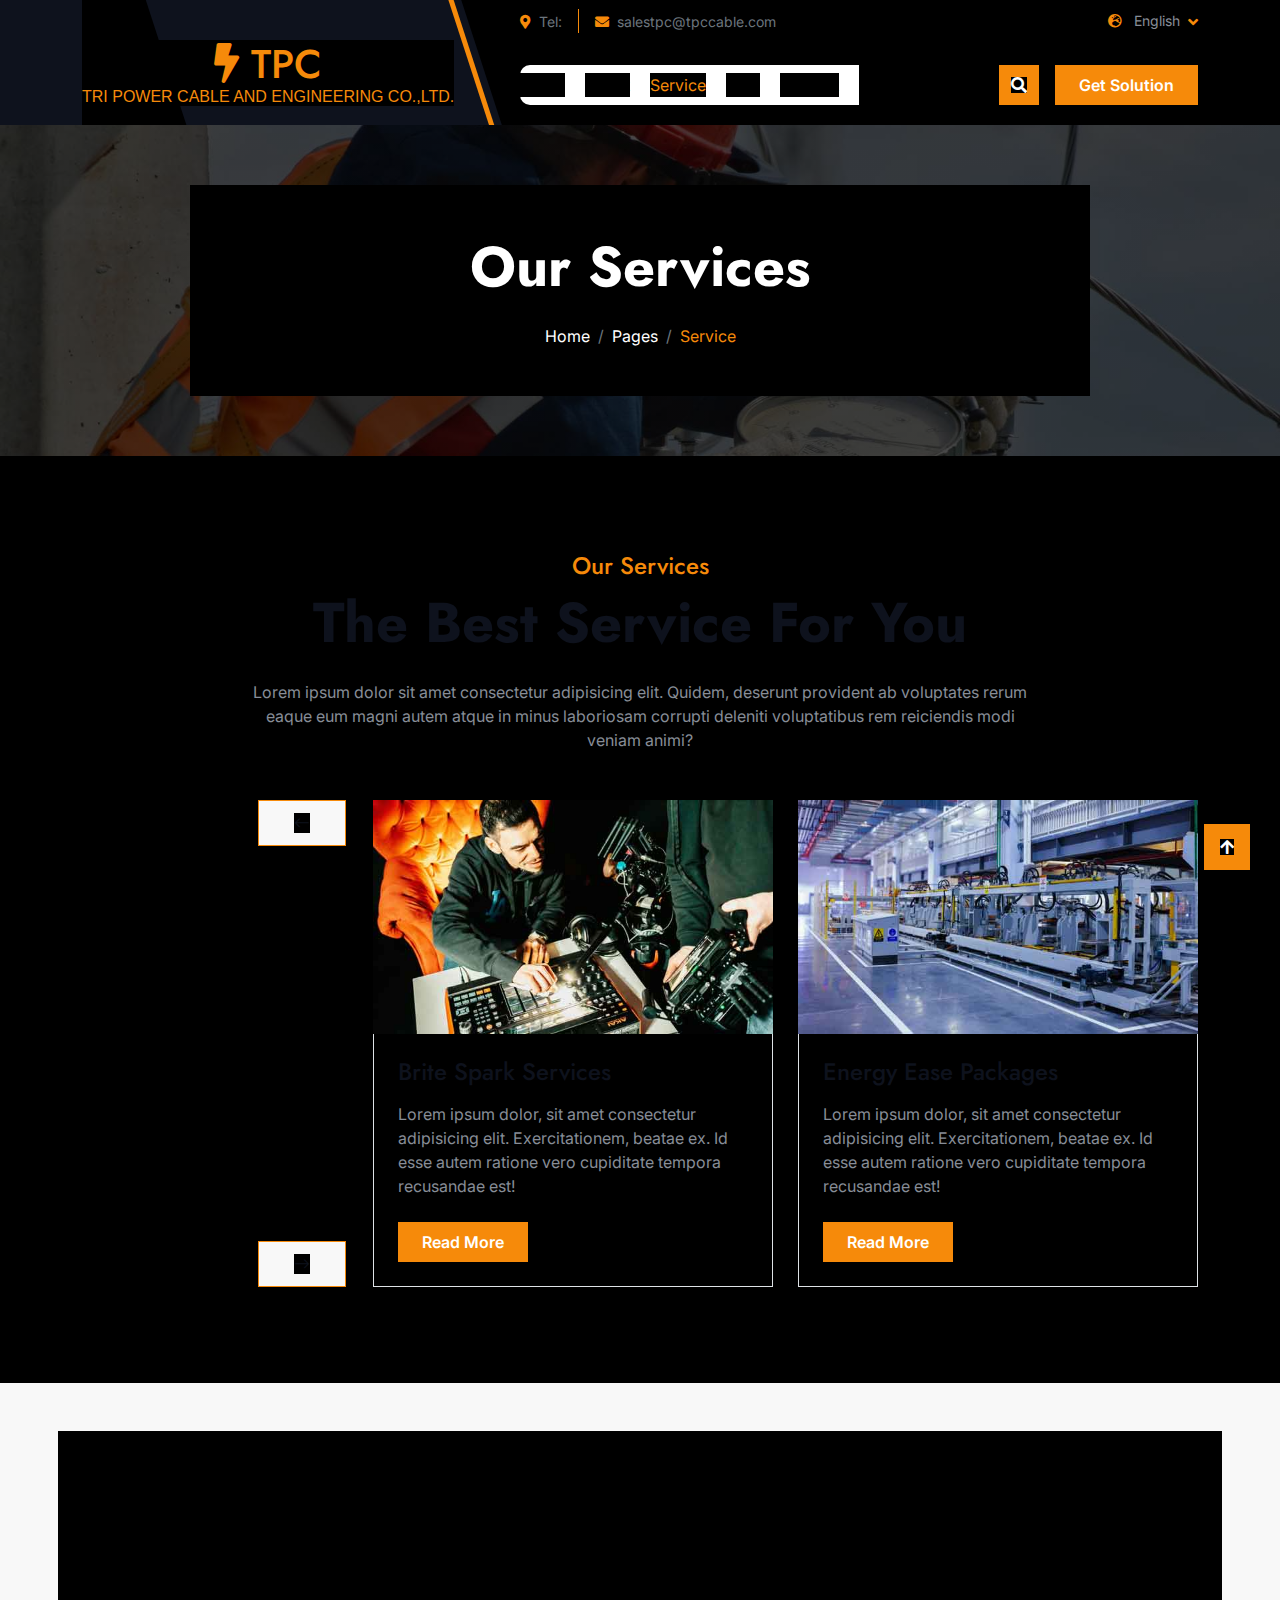
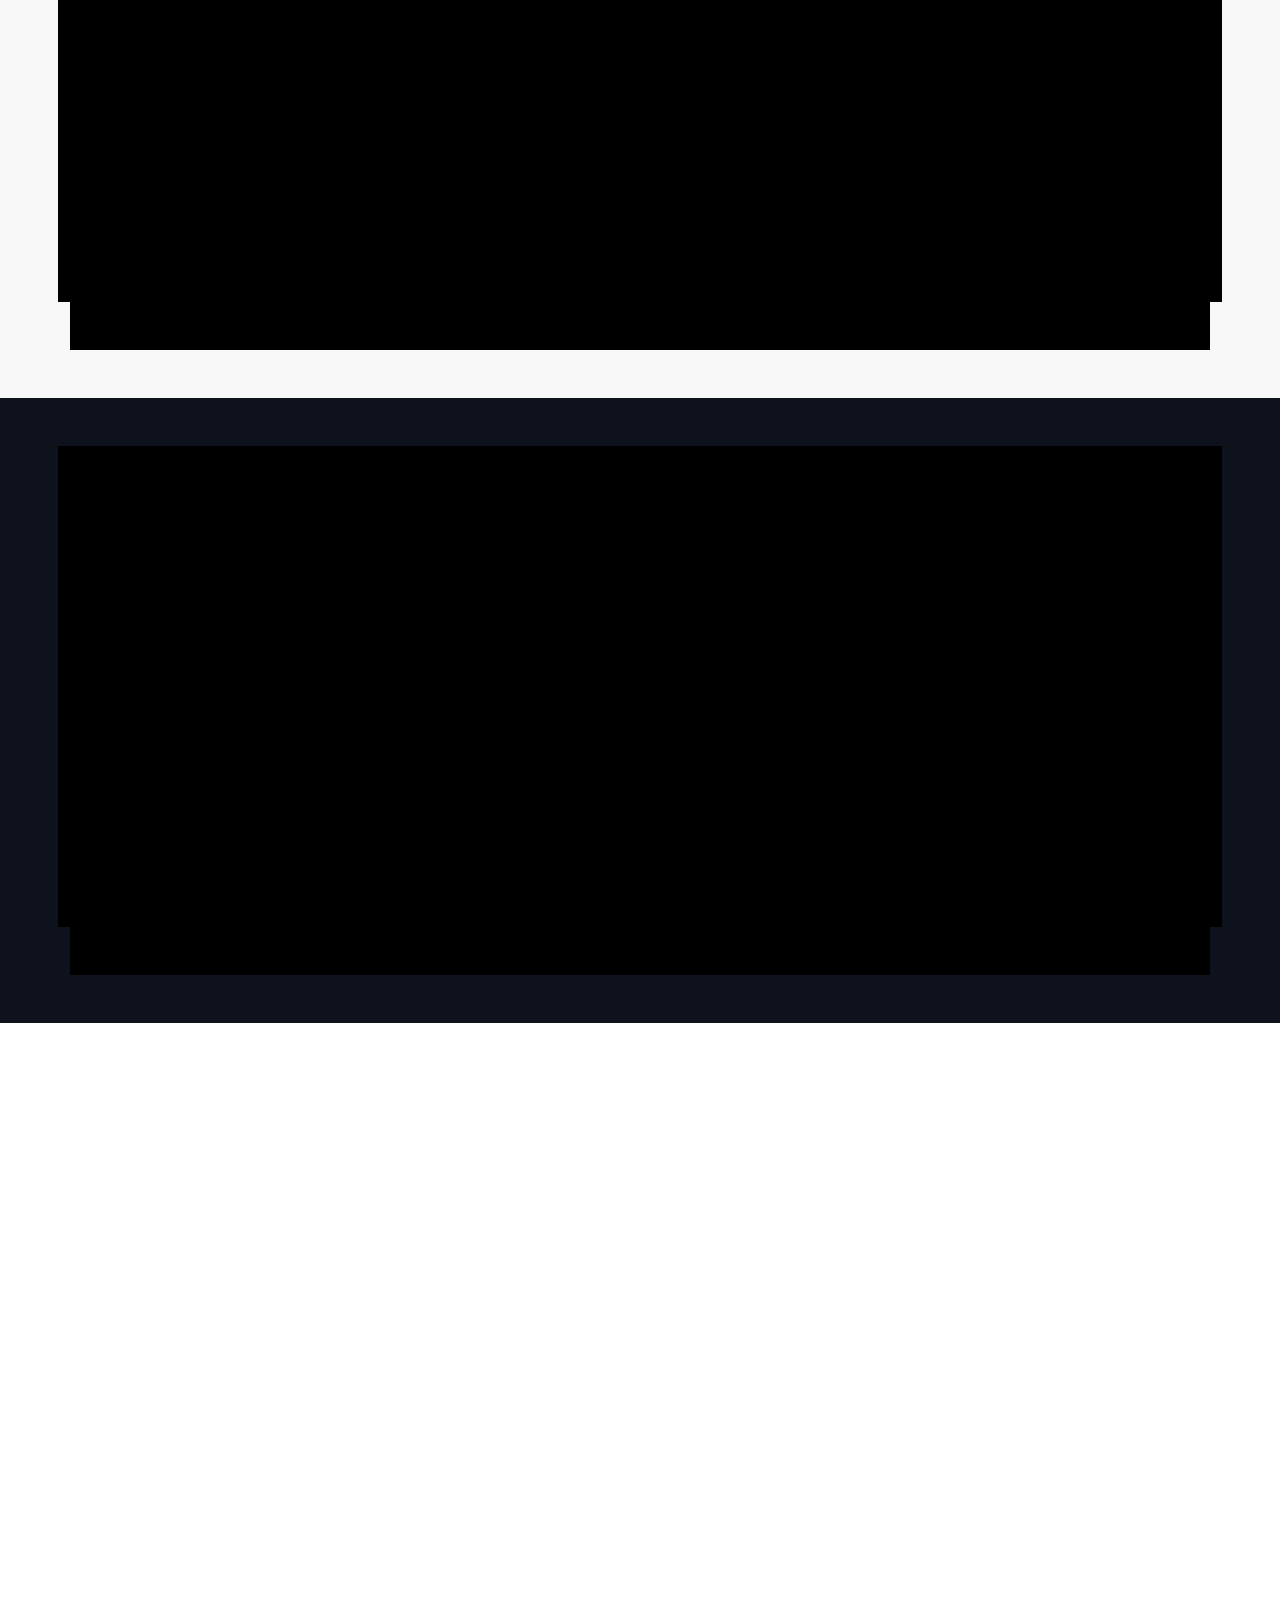
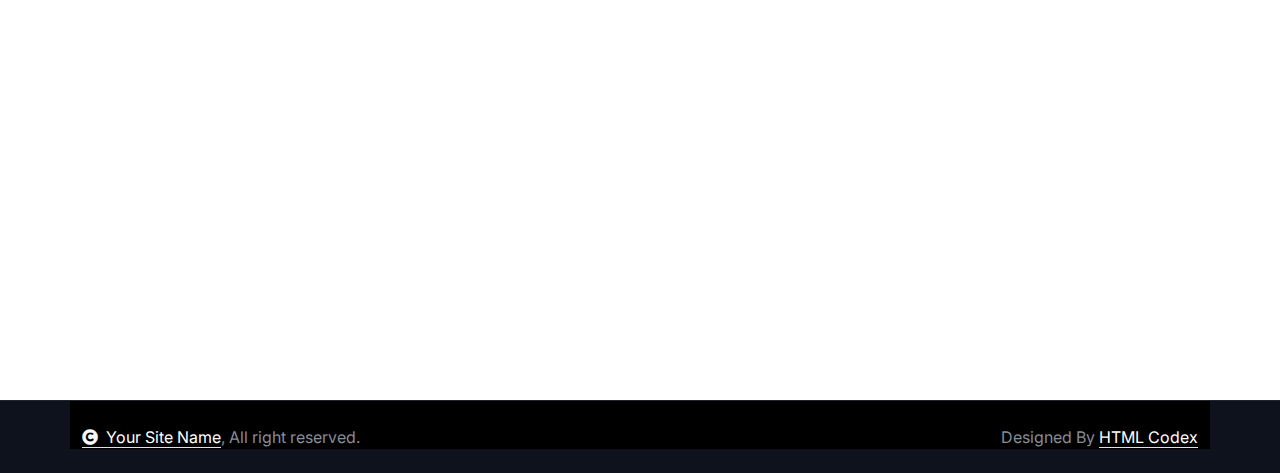
<file: service.html>
<!DOCTYPE html>
<html lang="en">

    <head>
        <meta charset="utf-8">
        <title>Electra - Electrical Website Template</title>
        <meta content="width=device-width, initial-scale=1.0" name="viewport">
        <meta content="" name="keywords">
        <meta content="" name="description">

        <!-- Google Web Fonts -->
        <link rel="preconnect" href="https://fonts.googleapis.com">
        <link rel="preconnect" href="https://fonts.gstatic.com" crossorigin>
        <link href="https://fonts.googleapis.com/css2?family=Inter:wght@100..900&family=Edu+TAS+Beginner:wght@400..700&family=Jost:ital,wght@0,100..900;1,100..900&display=swap" rel="stylesheet">

        <!-- Icon Font Stylesheet -->
        <link rel="stylesheet" href="https://use.fontawesome.com/releases/v5.15.4/css/all.css"/>
        <link href="https://cdn.jsdelivr.net/npm/bootstrap-icons@1.4.1/font/bootstrap-icons.css" rel="stylesheet">

        <!-- Libraries Stylesheet -->
        <link rel="stylesheet" href="lib/animate/animate.min.css"/>
        <link href="lib/owlcarousel/assets/owl.carousel.min.css" rel="stylesheet">


        <!-- Customized Bootstrap Stylesheet -->
        <link href="css/bootstrap.min.css" rel="stylesheet">

        <!-- Template Stylesheet -->
        <link href="css/style.css" rel="stylesheet">
    </head>

    <body>

        <!-- Spinner Start -->
        <div id="spinner" class="show bg-white position-fixed translate-middle w-100 vh-100 top-50 start-50 d-flex align-items-center justify-content-center">
            <div class="spinner-border text-primary" style="width: 3rem; height: 3rem;" role="status">
                <span class="sr-only">Loading...</span>
            </div>
        </div>
        <!-- Spinner End -->

        

        <!-- Navbar & Hero Start -->
        <div class="container-fluid header-top">
            <div class="container d-flex align-items-center">
                <div class="d-flex align-items-center h-100">
                    <a href="#" class="navbar-brand" style="height: 125px;">
                    <center><h1 class="text-primary mb-0"><i class="fas fa-bolt"></i> TPC</h1>
                        <p style="font:status-bar">TRI POWER CABLE AND ENGINEERING CO.,LTD.</p></center>
                        <!-- <img src="img/logo.png" alt="Logo"> -->
                    </a>
                </div>
                <div class="w-100 h-100">
                    <div class="topbar px-0 py-2 d-none d-lg-block" style="height: 45px;">
                        <div class="row gx-0 align-items-center">
                            <div class="col-lg-8 text-center text-lg-center mb-lg-0">
                                <div class="d-flex flex-wrap">
                                    <div class="border-end border-primary pe-3">
                                        <a href="#" class="text-muted small"><i class="fas fa-map-marker-alt text-primary me-2"></i>Tel: </a>
                                    </div>
                                    <!--<div class="border-end border-primary pe-3">
                                        <a href="#" class="text-muted small"><i class="fas fa-map-marker-alt text-primary me-2"></i>Find A Location</a>
                                    </div>-->
                                    <div class="ps-3">
                                        <a href="mailto:salestpc@tpccable.com" class="text-muted small"><i class="fas fa-envelope text-primary me-2"></i>salestpc@tpccable.com</a>
                                    </div>
                                </div>
                            </div>
                            <div class="col-lg-4 text-center text-lg-end">
                                <div class="d-flex justify-content-end">
                                    <!--<div class="d-flex border-end border-primary pe-3">
                                        <a class="btn p-0 text-primary me-3" href="#"><i class="fab fa-facebook-f"></i></a>
                                        <a class="btn p-0 text-primary me-3" href="#"><i class="fab fa-twitter"></i></a>
                                        <a class="btn p-0 text-primary me-3" href="#"><i class="fab fa-instagram"></i></a>
                                        <a class="btn p-0 text-primary me-0" href="#"><i class="fab fa-linkedin-in"></i></a>
                                    </div>-->
                                    <div class="dropdown ms-3">
                                        <a href="#" class="dropdown-toggle text-white" data-bs-toggle="dropdown"><small class="text-body"><i class="fas fa-globe-europe text-primary me-2"></i> English</small></a>
                                        <div class="dropdown-menu">
                                            <a href="#" class="dropdown-item">English</a>
                                            <a href="#" class="dropdown-item">Thailand</a>
                                            <a href="#" class="dropdown-item">French</a>
                                            <a href="#" class="dropdown-item">Spanish</a>
                                            <a href="#" class="dropdown-item">Arabic</a>
                                        </div>
                                    </div>
                                </div>
                            </div>
                        </div>
                    </div>
                    <div class="nav-bar px-0 py-lg-0" style="height: 80px;">
                        <nav class="navbar navbar-expand-lg navbar-light d-flex justify-content-lg-end">
                            <a href="#" class="navbar-brand-2">
                                <h1 class="text-primary mb-0"><i class="fas fa-bolt"></i> TPC CABLE</h1>
                                <!-- <img src="img/logo.png" alt="Logo"> -->
                            </a>  
                            <button class="navbar-toggler" type="button" data-bs-toggle="collapse" data-bs-target="#navbarCollapse">
                                <span class="fa fa-bars"></span>
                            </button>
                            <div class="collapse navbar-collapse" id="navbarCollapse">
                                <div class="navbar-nav mx-0 mx-lg-auto bg-white">
                                    <a href="index.html" class="nav-item nav-link">Home</a>
                                    <a href="about.html" class="nav-item nav-link">About</a>
                                    <a href="service.html" class="nav-item nav-link active">Service</a>
                                    <a href="blog.html" class="nav-item nav-link">Blog</a>
                                <!--<div class="nav-item dropdown">
                                        <a href="#" class="nav-link" data-bs-toggle="dropdown">
                                            <span class="dropdown-toggle">Pages</span>
                                        </a>
                                        <div class="dropdown-menu">
                                            <a href="project.html" class="dropdown-item">Our projects</a>
                                            <a href="team.html" class="dropdown-item">Our team</a>
                                            <a href="testimonial.html" class="dropdown-item">Testimonial</a>
                                            <a href="404.html" class="dropdown-item">404 Page</a>
                                        </div>
                                    </div>-->
                                    <a href="contact.html" class="nav-item nav-link">Contact</a>
                                    <div class="nav-btn ps-3">
                                        <button class="btn-search btn btn-primary btn-md-square mt-2 mt-lg-0 mb-4 mb-lg-0 flex-shrink-0" data-bs-toggle="modal" data-bs-target="#searchModal"><i class="fas fa-search"></i></button>
                                        <a href="#" class="btn btn-primary py-2 px-4 ms-0 ms-lg-3"> Get Solution</a>
                                    </div>
                                </div>
                            </div>
                        </nav>
                    </div>
                </div>
            </div>
        </div>
        <!-- Navbar & Hero End -->

        <!-- Modal Search Start -->
        <div class="modal fade" id="searchModal" tabindex="-1" aria-labelledby="exampleModalLabel" aria-hidden="true">
            <div class="modal-dialog modal-fullscreen">
                <div class="modal-content rounded-0">
                    <div class="modal-header">
                        <h5 class="modal-title" id="exampleModalLabel">Search by keyword</h5>
                        <button type="button" class="btn-close" data-bs-dismiss="modal" aria-label="Close"></button>
                    </div>
                    <div class="modal-body d-flex align-items-center bg-primary">
                        <div class="input-group w-75 mx-auto d-flex">
                            <input type="search" class="form-control p-3" placeholder="keywords" aria-describedby="search-icon-1">
                            <span id="search-icon-1" class="btn bg-light border nput-group-text p-3"><i class="fa fa-search"></i></span>
                        </div>
                    </div>
                </div>
            </div>
        </div>
        <!-- Modal Search End -->


        <!-- Header Start -->
        <div class="container-fluid bg-breadcrumb">
            <div class="container text-center py-5" style="max-width: 900px;">
                <h4 class="text-white display-4 mb-4 wow fadeInDown" data-wow-delay="0.1s">Our Services</h4>
                <ol class="breadcrumb d-flex justify-content-center mb-0 wow fadeInDown" data-wow-delay="0.3s">
                    <li class="breadcrumb-item"><a href="index.html">Home</a></li>
                    <li class="breadcrumb-item"><a href="#">Pages</a></li>
                    <li class="breadcrumb-item active text-primary">Service</li>
                </ol>    
            </div>
        </div>
        <!-- Header End -->


        <!-- Services Start -->
        <div class="container-fluid service py-5">
            <div class="container py-5">
                <div class="d-flex flex-column mx-auto text-center mb-5 wow fadeInUp" data-wow-delay="0.2s" style="max-width: 800px;">
                    <h4 class="text-primary">Our Services</h4>
                    <h1 class="display-4 mb-4">The Best Service For You</h1>
                    <p class="mb-0">Lorem ipsum dolor sit amet consectetur adipisicing elit. Quidem, deserunt provident ab voluptates rerum eaque eum magni autem atque in minus laboriosam corrupti deleniti voluptatibus rem reiciendis modi veniam animi?
                    </p>
                </div>
                <div class="row g-5 align-items-center">
                    <div class="col-lg-3 wow fadeInLeft" data-wow-delay="0.2s">
                        <ul class="nav">
                            <li class="nav-item me-lg-0 mb-4">
                                <a class="py-3 px-5 active" data-bs-toggle="pill" href="#ServiceTab-1">
                                    <span>Commercial</span>
                                </a>
                            </li>
                            <li class="nav-item me-lg-0 mb-4">
                                <a class="py-3 px-5" data-bs-toggle="pill" href="#ServiceTab-2">
                                    <span>Residential</span>
                                </a>
                            </li>
                            <li class="nav-item me-lg-0 mb-4 mb-lg-0">
                                <a class="py-3 px-5" data-bs-toggle="pill" href="#ServiceTab-3">
                                    <span>Industrial</span>
                                </a>
                            </li>
                        </ul>
                    </div>
                    <div class="col-lg-9 wow fadeInRight" data-wow-delay="0.3s">
                        <div class="tab-content">
                            <div id="ServiceTab-1" class="tab-pane fade show p-0 active">
                                <div class="service-carousel owl-carousel">
                                    <div class="service-item">
                                        <img src="img/commercial-1.jpg" class="img-fluid w-100" alt="">
                                        <div class="border border-top-0 p-4">
                                            <h4 class="mb-3">Brite Spark Services</h4>
                                            <p class="mb-4">Lorem ipsum dolor, sit amet consectetur adipisicing elit. Exercitationem, beatae ex. Id esse autem ratione vero cupiditate tempora recusandae est!
                                            </p>
                                            <a class="btn btn-primary py-2 px-4" href="#">Read More</a>
                                        </div>
                                    </div>
                                    <div class="service-item">
                                        <img src="img/commercial-2.jpg" class="img-fluid w-100" alt="">
                                        <div class="border border-top-0 p-4">
                                            <h4 class="mb-3">Energy Ease Packages</h4>
                                            <p class="mb-4">Lorem ipsum dolor, sit amet consectetur adipisicing elit. Exercitationem, beatae ex. Id esse autem ratione vero cupiditate tempora recusandae est!
                                            </p>
                                            <a class="btn btn-primary py-2 px-4" href="#">Read More</a>
                                        </div>
                                    </div>
                                    <div class="service-item">
                                        <img src="img/commercial-3.jpg" class="img-fluid w-100" alt="">
                                        <div class="border border-top-0 p-4">
                                            <h4 class="mb-3">Electra Care Packages</h4>
                                            <p class="mb-4">Lorem ipsum dolor, sit amet consectetur adipisicing elit. Exercitationem, beatae ex. Id esse autem ratione vero cupiditate tempora recusandae est!
                                            </p>
                                            <a class="btn btn-primary py-2 px-4" href="#">Read More</a>
                                        </div>
                                    </div>
                                </div>
                            </div>
                            <div id="ServiceTab-2" class="tab-pane fade show p-0">
                                <div class="service-carousel owl-carousel">
                                    <div class="service-item">
                                        <img src="img/residential-1.jpg" class="img-fluid w-100" alt="">
                                        <div class="border border-top-0 p-4">
                                            <h4 class="mb-3">Electrical Services</h4>
                                            <p class="mb-4">Lorem ipsum dolor, sit amet consectetur adipisicing elit. Exercitationem, beatae ex. Id esse autem ratione vero cupiditate tempora recusandae est!
                                            </p>
                                            <a class="btn btn-primary py-2 px-4" href="#">Read More</a>
                                        </div>
                                    </div>
                                    <div class="service-item">
                                        <img src="img/residential-2.jpg" class="img-fluid w-100" alt="">
                                        <div class="border border-top-0 p-4">
                                            <h4 class="mb-3">Security Systems</h4>
                                            <p class="mb-4">Lorem ipsum dolor, sit amet consectetur adipisicing elit. Exercitationem, beatae ex. Id esse autem ratione vero cupiditate tempora recusandae est!
                                            </p>
                                            <a class="btn btn-primary py-2 px-4" href="#">Read More</a>
                                        </div>
                                    </div>
                                    <div class="service-item">
                                        <img src="img/residential-3.jpg" class="img-fluid w-100" alt="">
                                        <div class="border border-top-0 p-4">
                                            <h4 class="mb-3">Air Conditioner</h4>
                                            <p class="mb-4">Lorem ipsum dolor, sit amet consectetur adipisicing elit. Exercitationem, beatae ex. Id esse autem ratione vero cupiditate tempora recusandae est!
                                            </p>
                                            <a class="btn btn-primary py-2 px-4" href="#">Read More</a>
                                        </div>
                                    </div>
                                </div>
                            </div>
                            <div id="ServiceTab-3" class="tab-pane fade show p-0">
                                <div class="service-carousel owl-carousel">
                                    <div class="service-item">
                                        <img src="img/industrial-1.jpg" class="img-fluid w-100" alt="">
                                        <div class="border border-top-0 p-4">
                                            <h4 class="mb-3">Factory Manufacture</h4>
                                            <p class="mb-4">Lorem ipsum dolor, sit amet consectetur adipisicing elit. Exercitationem, beatae ex. Id esse autem ratione vero cupiditate tempora recusandae est!
                                            </p>
                                            <a class="btn btn-primary py-2 px-4" href="#">Read More</a>
                                        </div>
                                    </div>
                                    <div class="service-item">
                                        <img src="img/industrial-2.jpg" class="img-fluid w-100" alt="">
                                        <div class="border border-top-0 p-4">
                                            <h4 class="mb-3">General Electrical</h4>
                                            <p class="mb-4">Lorem ipsum dolor, sit amet consectetur adipisicing elit. Exercitationem, beatae ex. Id esse autem ratione vero cupiditate tempora recusandae est!
                                            </p>
                                            <a class="btn btn-primary py-2 px-4" href="#">Read More</a>
                                        </div>
                                    </div>
                                    <div class="service-item">
                                        <img src="img/industrial-3.jpg" class="img-fluid w-100" alt="">
                                        <div class="border border-top-0 p-4">
                                            <h4 class="mb-3">Electrical Planing</h4>
                                            <p class="mb-4">Lorem ipsum dolor, sit amet consectetur adipisicing elit. Exercitationem, beatae ex. Id esse autem ratione vero cupiditate tempora recusandae est!
                                            </p>
                                            <a class="btn btn-primary py-2 px-4" href="#">Read More</a>
                                        </div>
                                    </div>
                                </div>
                            </div>
                        </div>
                    </div>
                </div>
            </div>
        </div>
        <!-- Services End -->

        <!-- FAQ Start -->
         <div class="container-fluid faq-section bg-light py-5">
            <div class="container py-5">
                <div class="row g-5">
                    <div class="col-lg-6 wow fadeInLeft" data-wow-delay="0.2s">
                        <h4 class="text-primary">Some Important FAQ's</h4>
                        <h1 class="display-4 mb-4">Common Frequently Asked Questions?</h1>
                        <p class="mb-4">Lorem ipsum dolor sit amet consectetur adipisicing elit. Eveniet pariatur sapiente, modi perspiciatis earum ab inventore vitae consequatur tempore quibusdam?
                        </p>
                        <a class="btn btn-primary py-3 px-5" href="#">Have Any Questions</a>
                    </div>
                    <div class="col-xl-6 wow fadeInRight" data-wow-delay="0.4s">
                        <div class="h-100">
                            <div class="accordion" id="accordionExample">
                                <div class="accordion-item">
                                    <h2 class="accordion-header" id="headingOne">
                                        <button class="accordion-button" type="button" data-bs-toggle="collapse" data-bs-target="#collapseOne" aria-expanded="true" aria-controls="collapseOne">
                                            Q: How Do I Sing Up For Your Electricity Services?
                                        </button>
                                    </h2>
                                    <div id="collapseOne" class="accordion-collapse collapse show active" aria-labelledby="headingOne" data-bs-parent="#accordionExample">
                                        <div class="accordion-body">
                                            A: Leverage agile frameworks to provide a robust synopsis for high level overviews. Iterative approaches to corporate strategy foster collaborative thinking to further the overall value proposition.
                                        </div>
                                    </div>
                                </div>
                                <div class="accordion-item">
                                    <h2 class="accordion-header" id="headingTwo">
                                        <button class="accordion-button collapsed" type="button" data-bs-toggle="collapse" data-bs-target="#collapseTwo" aria-expanded="false" aria-controls="collapseTwo">
                                            Q: What Types Of Electricity Plans Do You Offer?
                                        </button>
                                    </h2>
                                    <div id="collapseTwo" class="accordion-collapse collapse" aria-labelledby="headingTwo" data-bs-parent="#accordionExample">
                                        <div class="accordion-body">
                                            A: Leverage agile frameworks to provide a robust synopsis for high level overviews. Iterative approaches to corporate strategy foster collaborative thinking to further the overall value proposition.
                                        </div>
                                    </div>
                                </div>
                                <div class="accordion-item">
                                    <h2 class="accordion-header" id="headingThree">
                                        <button class="accordion-button collapsed" type="button" data-bs-toggle="collapse" data-bs-target="#collapseThree" aria-expanded="false" aria-controls="collapseThree">
                                            Q: What Are Your Billing And Payment Options?
                                        </button>
                                    </h2>
                                    <div id="collapseThree" class="accordion-collapse collapse" aria-labelledby="headingThree" data-bs-parent="#accordionExample">
                                        <div class="accordion-body">
                                            A: Leverage agile frameworks to provide a robust synopsis for high level overviews. Iterative approaches to corporate strategy foster collaborative thinking to further the overall value proposition.
                                        </div>
                                    </div>
                                </div>
                                <div class="accordion-item">
                                    <h2 class="accordion-header" id="headingFour">
                                        <button class="accordion-button collapsed" type="button" data-bs-toggle="collapse" data-bs-target="#collapseFour" aria-expanded="false" aria-controls="collapseFour">
                                            Q: How Can I Track My Energy Usage With Your Services?
                                        </button>
                                    </h2>
                                    <div id="collapseFour" class="accordion-collapse collapse" aria-labelledby="headingFour" data-bs-parent="#accordionExample">
                                        <div class="accordion-body">
                                            A: Leverage agile frameworks to provide a robust synopsis for high level overviews. Iterative approaches to corporate strategy foster collaborative thinking to further the overall value proposition.
                                        </div>
                                    </div>
                                </div>
                            </div>
                        </div>
                    </div>
                </div>
            </div>
         </div>
        <!-- FAQ End -->

        <!-- Testimonial Start -->
         <div class="container-fluid testimonial bg-dark py-5">
            <div class="container py-5">
                <div class="row g-5">
                    <div class="col-lg-6 col-xl-5 wow fadeInUp" data-wow-delay="0.2s">
                        <h4 class="text-primary">Testimonial</h4>
                        <h1 class="display-4 text-white mb-4">Powerfull Praise Heare From Our Customers</h1>
                        <p class="mb-4">Lorem ipsum dolor sit amet consectetur adipisicing elit. Mollitia hic aspernatur unde magnam necessitatibus provident iusto maxime nobis esse eligendi.
                        </p>
                        <a class="btn btn-light py-3 px-5" href="#">View All Reviews</a>
                    </div>
                    <div class="col-lg-6 col-xl-7 wow fadeInUp" data-wow-delay="0.4s">
                        <div class="owl-carousel testimonial-carousel">
                            <div class="testimonial-item">
                                <div class="testimonial-quote"><i class="fa fa-quote-right fa-2x"></i>
                                </div>
                                <div class="testimonial-inner p-4">
                                    <img src="img/testimonial-1.jpg" class="img-fluid" alt="">
                                    <div class="ms-4">
                                        <h4>Person Name</h4>
                                        <p>Profession</p>
                                        <div class="d-flex text-primary">
                                            <i class="fas fa-star"></i>
                                            <i class="fas fa-star"></i>
                                            <i class="fas fa-star"></i>
                                            <i class="fas fa-star"></i>
                                            <i class="fas fa-star text-body"></i>
                                        </div>
                                    </div>
                                </div>
                                <div class="customer-text p-4">
                                    <p class="mb-0">Lorem ipsum dolor sit amet consectetur adipisicing elit. Quam soluta neque ab repudiandae reprehenderit ipsum eos cumque esse repellendus impedit.</p>
                                </div>
                            </div>
                            <div class="testimonial-item">
                                <div class="testimonial-quote"><i class="fa fa-quote-right fa-2x"></i>
                                </div>
                                <div class="testimonial-inner p-4">
                                    <img src="img/testimonial-2.jpg" class="img-fluid" alt="">
                                    <div class="ms-4">
                                        <h4>Person Name</h4>
                                        <p>Profession</p>
                                        <div class="d-flex text-primary">
                                            <i class="fas fa-star"></i>
                                            <i class="fas fa-star"></i>
                                            <i class="fas fa-star"></i>
                                            <i class="fas fa-star"></i>
                                            <i class="fas fa-star text-body"></i>
                                        </div>
                                    </div>
                                </div>
                                <div class="customer-text p-4">
                                    <p class="mb-0">Lorem ipsum dolor sit amet consectetur adipisicing elit. Quam soluta neque ab repudiandae reprehenderit ipsum eos cumque esse repellendus impedit.</p>
                                </div>
                            </div>
                            <div class="testimonial-item">
                                <div class="testimonial-quote"><i class="fa fa-quote-right fa-2x"></i>
                                </div>
                                <div class="testimonial-inner p-4">
                                    <img src="img/testimonial-3.jpg" class="img-fluid" alt="">
                                    <div class="ms-4">
                                        <h4>Person Name</h4>
                                        <p>Profession</p>
                                        <div class="d-flex text-primary">
                                            <i class="fas fa-star"></i>
                                            <i class="fas fa-star"></i>
                                            <i class="fas fa-star"></i>
                                            <i class="fas fa-star"></i>
                                            <i class="fas fa-star text-body"></i>
                                        </div>
                                    </div>
                                </div>
                                <div class="customer-text p-4">
                                    <p class="mb-0">Lorem ipsum dolor sit amet consectetur adipisicing elit. Quam soluta neque ab repudiandae reprehenderit ipsum eos cumque esse repellendus impedit.</p>
                                </div>
                            </div>
                        </div>
                    </div>
                </div>
            </div>
         </div>
        <!-- Testimonial End -->

        <!-- Banner Start -->
        <div class="container-fluid banner py-5 wow zoomIn" data-wow-delay="0.2s">
            <div class="banner-design-1"></div>
            <div class="banner-design-2"></div>
            <div class="container py-5">
                <div class="row g-5">
                    <div class="col-lg-8">
                        <div class="">
                            <h4 class="text-white">Contact With Me</h4>
                            <h1 class="display-4 text-white mb-0">We provide professional electric services for our customer</h1>
                        </div>
                    </div>
                    <div class="col-lg-4">
                        <div class="d-flex align-items-center justify-content-lg-end h-100">
                            <a class="btn btn-primary py-3 px-4 px-md-5 ms-2" href="#">EXPLORE MORE</a>
                        </div>
                    </div>
                </div>
            </div>
         </div>
        <!-- Banner End -->

        <!-- Footer Start -->
        <div class="container-fluid footer bg-dark py-5 wow fadeIn" data-wow-delay="0.2s">
            <div class="container py-5">
                <div class="row g-5 mb-5 align-items-center">
                    <div class="col-lg-7">
                        <div class="position-relative mx-auto">
                            <input class="form-control w-100 py-3 ps-4 pe-5" type="text" placeholder="Email address to Subscribe">
                            <button type="button" class="btn btn-primary position-absolute top-0 end-0 py-2 px-4 mt-2 me-2">Subscribe</button>
                        </div>
                    </div>
                    <div class="col-lg-5">
                        <div class="d-flex align-items-center justify-content-center justify-content-lg-end">
                            <a class="btn btn-light btn-md-square me-3" href=""><i class="fab fa-facebook-f"></i></a>
                            <a class="btn btn-light btn-md-square me-3" href=""><i class="fab fa-twitter"></i></a>
                            <a class="btn btn-light btn-md-square me-3" href=""><i class="fab fa-instagram"></i></a>
                            <a class="btn btn-light btn-md-square me-0" href=""><i class="fab fa-linkedin-in"></i></a>
                        </div>
                    </div>
                </div>
                <div class="row g-5">
                    <div class="col-md-6 col-lg-6 col-xl-3">
                        <div class="footer-item d-flex flex-column">
                            <div class="footer-item">
                                <h3 class="text-white mb-4"><i class="fas fa-bolt text-primary me-3"></i>Electra</h3>
                                <p class="mb-3">Dolor amet sit justo amet elitr clita ipsum elitr est.Lorem ipsum dolor sit amet, consectetur adipiscing elit consectetur adipiscing elit.</p>
                            </div>
                        </div>
                    </div>
                    <div class="col-md-6 col-lg-6 col-xl-3">
                        <div class="footer-item d-flex flex-column">
                            <h4 class="text-white mb-4">Quick Links</h4>
                            <a href="#"> Home</a>
                            <a href="#"> About us</a>
                            <a href="#"> Service</a>
                            <a href="#"> Testimonial</a>
                            <a href="#"> Contact Us</a>
                        </div>
                    </div>
                    <div class="col-md-6 col-lg-6 col-xl-3">
                        <div class="footer-item d-flex flex-column">
                            <h4 class="text-white mb-4">Electricity service</h4>
                            <a href="#"> Air Conditioning</a>
                            <a href="#"> Electrical Panels</a>
                            <a href="#"> Security System</a>
                            <a href="#"> Indoor Lighting</a>
                            <a href="#"> Electrical Services</a>
                        </div>
                    </div>
                    <div class="col-md-6 col-lg-6 col-xl-3">
                        <div class="footer-item d-flex flex-column">
                            <h4 class="text-white mb-4">Contact Info</h4>
                            <a href="#"><i class="fa fa-map-marker-alt text-primary me-2"></i> 123 Street, New York, USA</a>
                            <a href="mailto:info@example.com"><i class="fas fa-envelope text-primary me-2"></i> info@example.com</a>
                            <a href="mailto:info@example.com"><i class="fas fa-envelope text-primary me-2"></i> info@example.com</a>
                            <a href="tel:+012 345 67890"><i class="fas fa-phone text-primary me-2"></i> +012 345 67890</a>
                            <a href="tel:+012 345 67890" class="mb-3"><i class="fas fa-print text-primary me-2"></i> +012 345 67890</a>
                        </div>
                    </div>
                </div>
            </div>
        </div>
        <!-- Footer End -->

        
        <!-- Copyright Start -->
        <div class="container-fluid copyright py-4">
            <div class="container">
                <div class="row g-4 align-items-center">
                    <div class="col-md-6 text-center text-md-start mb-md-0">
                        <span class="text-body"><a href="#" class="border-bottom text-white"><i class="fas fa-copyright text-light me-2"></i>Your Site Name</a>, All right reserved.</span>
                    </div>
                    <div class="col-md-6 text-center text-md-end text-body">
                        <!--/*** This template is free as long as you keep the below author’s credit link/attribution link/backlink. ***/-->
                        <!--/*** If you'd like to use the template without the below author’s credit link/attribution link/backlink, ***/-->
                        <!--/*** you can purchase the Credit Removal License from "https://htmlcodex.com/credit-removal". ***/-->
                        Designed By <a class="border-bottom text-white" href="https://htmlcodex.com">HTML Codex</a>
                    </div>
                </div>
            </div>
        </div>
        <!-- Copyright End -->

         


        


        <!-- Back to Top -->
        <a href="#" class="btn btn-primary btn-lg-square back-to-top"><i class="fa fa-arrow-up"></i></a>   

        
        <!-- JavaScript Libraries -->
        <script src="https://ajax.googleapis.com/ajax/libs/jquery/3.6.4/jquery.min.js"></script>
        <script src="https://cdn.jsdelivr.net/npm/bootstrap@5.0.0/dist/js/bootstrap.bundle.min.js"></script>
        <script src="lib/wow/wow.min.js"></script>
        <script src="lib/easing/easing.min.js"></script>
        <script src="lib/waypoints/waypoints.min.js"></script>
        <script src="lib/owlcarousel/owl.carousel.min.js"></script>
        

        <!-- Template Javascript -->
        <script src="js/main.js"></script>
    </body>

</html>
</file>
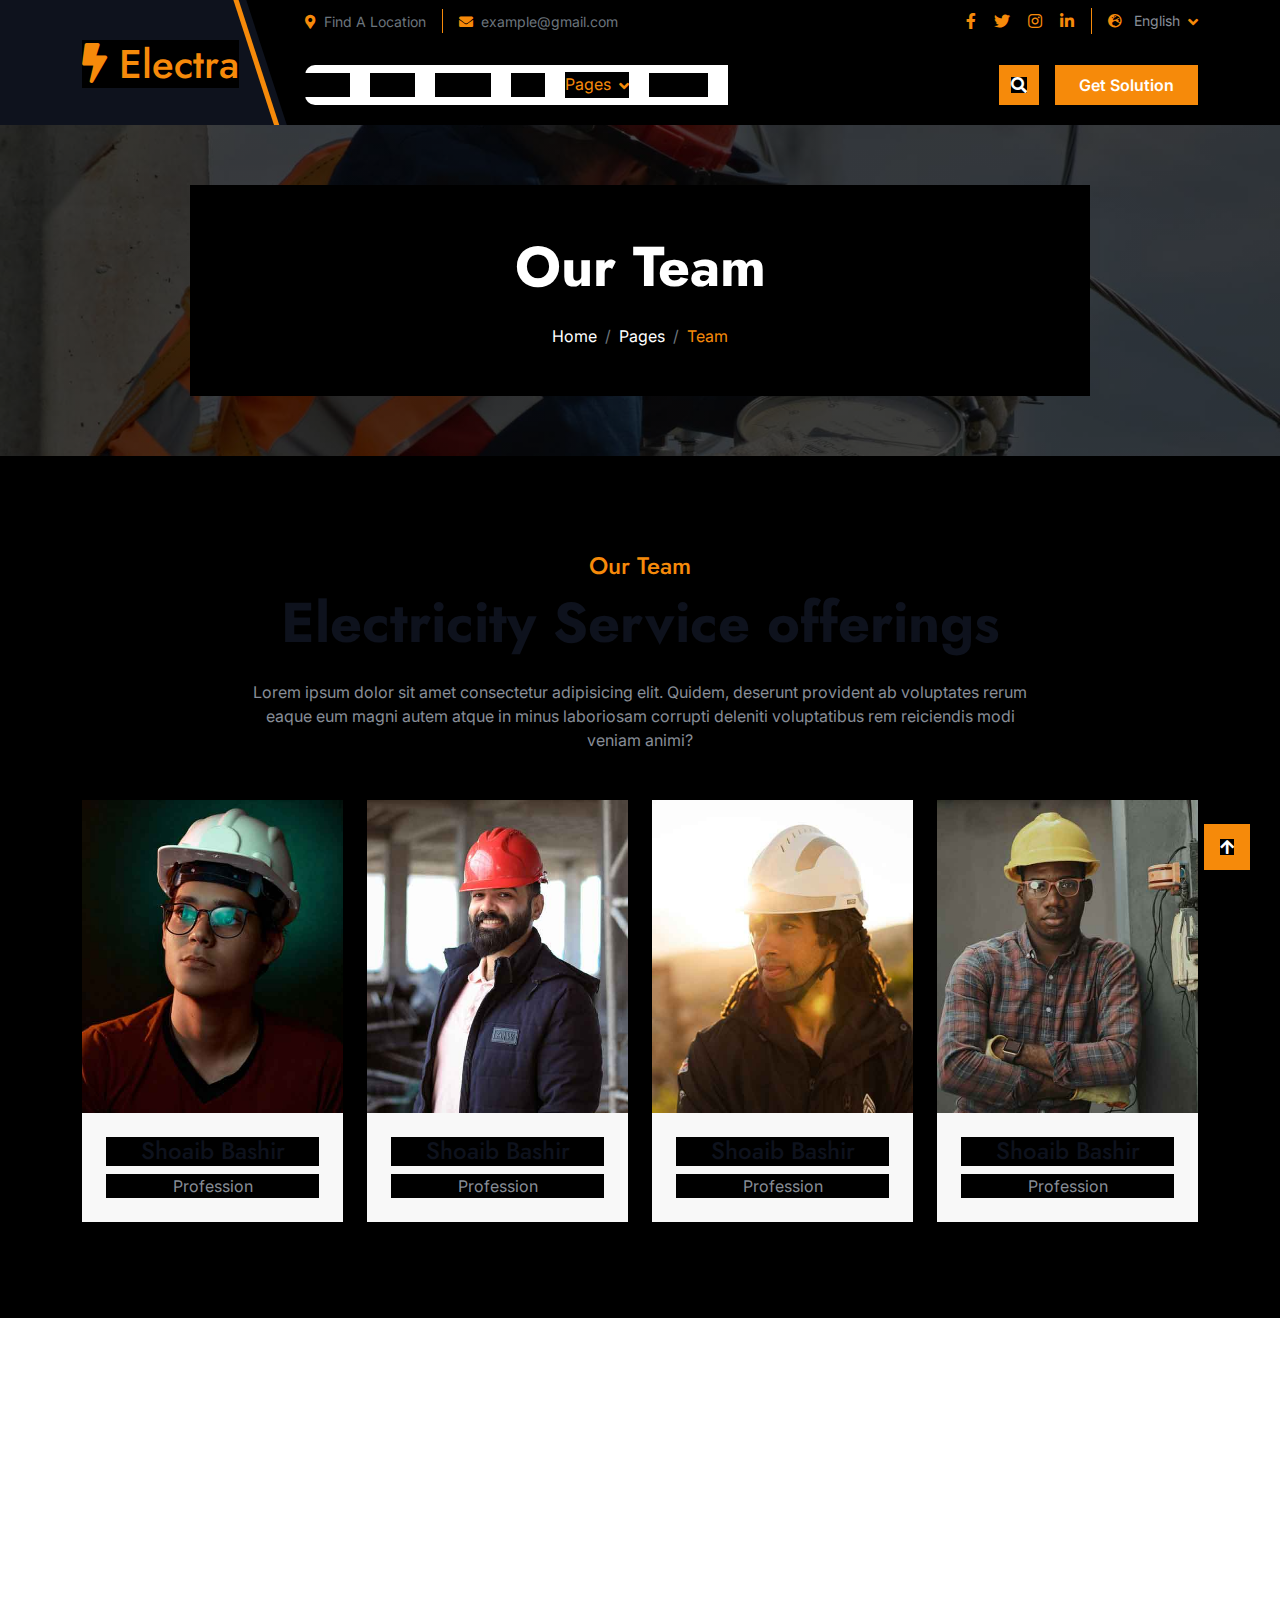
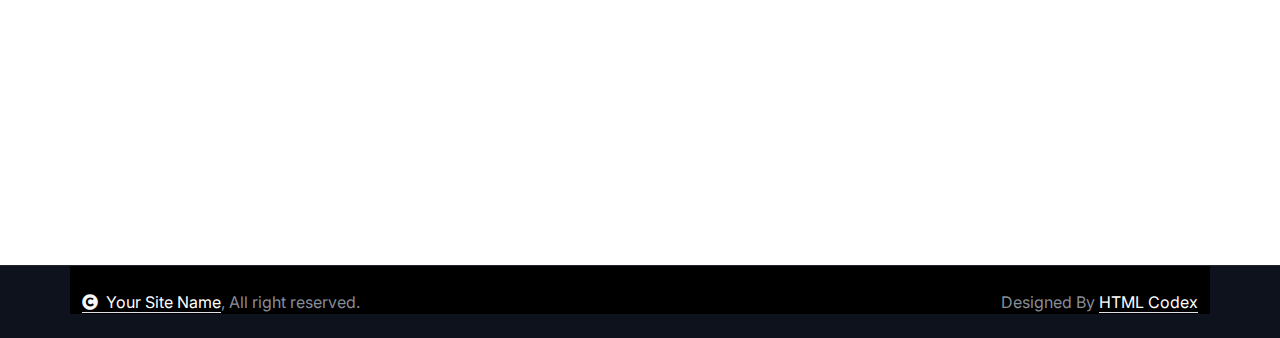
<file: team.html>
<!DOCTYPE html>
<html lang="en">

    <head>
        <meta charset="utf-8">
        <title>Electra - Electrical Website Template</title>
        <meta content="width=device-width, initial-scale=1.0" name="viewport">
        <meta content="" name="keywords">
        <meta content="" name="description">

        <!-- Google Web Fonts -->
        <link rel="preconnect" href="https://fonts.googleapis.com">
        <link rel="preconnect" href="https://fonts.gstatic.com" crossorigin>
        <link href="https://fonts.googleapis.com/css2?family=Inter:wght@100..900&family=Edu+TAS+Beginner:wght@400..700&family=Jost:ital,wght@0,100..900;1,100..900&display=swap" rel="stylesheet">

        <!-- Icon Font Stylesheet -->
        <link rel="stylesheet" href="https://use.fontawesome.com/releases/v5.15.4/css/all.css"/>
        <link href="https://cdn.jsdelivr.net/npm/bootstrap-icons@1.4.1/font/bootstrap-icons.css" rel="stylesheet">

        <!-- Libraries Stylesheet -->
        <link rel="stylesheet" href="lib/animate/animate.min.css"/>
        <link href="lib/owlcarousel/assets/owl.carousel.min.css" rel="stylesheet">


        <!-- Customized Bootstrap Stylesheet -->
        <link href="css/bootstrap.min.css" rel="stylesheet">

        <!-- Template Stylesheet -->
        <link href="css/style.css" rel="stylesheet">
    </head>

    <body>

        <!-- Spinner Start -->
        <div id="spinner" class="show bg-white position-fixed translate-middle w-100 vh-100 top-50 start-50 d-flex align-items-center justify-content-center">
            <div class="spinner-border text-primary" style="width: 3rem; height: 3rem;" role="status">
                <span class="sr-only">Loading...</span>
            </div>
        </div>
        <!-- Spinner End -->

        

        <!-- Navbar & Hero Start -->
        <div class="container-fluid header-top">
            <div class="container d-flex align-items-center">
                <div class="d-flex align-items-center h-100">
                    <a href="#" class="navbar-brand" style="height: 125px;">
                        <h1 class="text-primary mb-0"><i class="fas fa-bolt"></i> Electra</h1>
                        <!-- <img src="img/logo.png" alt="Logo"> -->
                    </a>
                </div>
                <div class="w-100 h-100">
                    <div class="topbar px-0 py-2 d-none d-lg-block" style="height: 45px;">
                        <div class="row gx-0 align-items-center">
                            <div class="col-lg-8 text-center text-lg-center mb-lg-0">
                                <div class="d-flex flex-wrap">
                                    <div class="border-end border-primary pe-3">
                                        <a href="#" class="text-muted small"><i class="fas fa-map-marker-alt text-primary me-2"></i>Find A Location</a>
                                    </div>
                                    <div class="ps-3">
                                        <a href="mailto:example@gmail.com" class="text-muted small"><i class="fas fa-envelope text-primary me-2"></i>example@gmail.com</a>
                                    </div>
                                </div>
                            </div>
                            <div class="col-lg-4 text-center text-lg-end">
                                <div class="d-flex justify-content-end">
                                    <div class="d-flex border-end border-primary pe-3">
                                        <a class="btn p-0 text-primary me-3" href="#"><i class="fab fa-facebook-f"></i></a>
                                        <a class="btn p-0 text-primary me-3" href="#"><i class="fab fa-twitter"></i></a>
                                        <a class="btn p-0 text-primary me-3" href="#"><i class="fab fa-instagram"></i></a>
                                        <a class="btn p-0 text-primary me-0" href="#"><i class="fab fa-linkedin-in"></i></a>
                                    </div>
                                    <div class="dropdown ms-3">
                                        <a href="#" class="dropdown-toggle text-white" data-bs-toggle="dropdown"><small class="text-body"><i class="fas fa-globe-europe text-primary me-2"></i> English</small></a>
                                        <div class="dropdown-menu">
                                            <a href="#" class="dropdown-item">English</a>
                                            <a href="#" class="dropdown-item">Bangla</a>
                                            <a href="#" class="dropdown-item">French</a>
                                            <a href="#" class="dropdown-item">Spanish</a>
                                            <a href="#" class="dropdown-item">Arabic</a>
                                        </div>
                                    </div>
                                </div>
                            </div>
                        </div>
                    </div>
                    <div class="nav-bar px-0 py-lg-0" style="height: 80px;">
                        <nav class="navbar navbar-expand-lg navbar-light d-flex justify-content-lg-end">
                            <a href="#" class="navbar-brand-2">
                                <h1 class="text-primary mb-0"><i class="fas fa-bolt"></i> Electra</h1>
                                <!-- <img src="img/logo.png" alt="Logo"> -->
                            </a>  
                            <button class="navbar-toggler" type="button" data-bs-toggle="collapse" data-bs-target="#navbarCollapse">
                                <span class="fa fa-bars"></span>
                            </button>
                            <div class="collapse navbar-collapse" id="navbarCollapse">
                                <div class="navbar-nav mx-0 mx-lg-auto bg-white">
                                    <a href="index.html" class="nav-item nav-link">Home</a>
                                    <a href="about.html" class="nav-item nav-link">About</a>
                                    <a href="service.html" class="nav-item nav-link">Service</a>
                                    <a href="blog.html" class="nav-item nav-link">Blog</a>
                                    <div class="nav-item dropdown active">
                                        <a href="#" class="nav-link" data-bs-toggle="dropdown">
                                            <span class="dropdown-toggle">Pages</span>
                                        </a>
                                        <div class="dropdown-menu">
                                            <a href="project.html" class="dropdown-item">Our projects</a>
                                            <a href="team.html" class="dropdown-item active">Our team</a>
                                            <a href="testimonial.html" class="dropdown-item">Testimonial</a>
                                            <a href="404.html" class="dropdown-item">404 Page</a>
                                        </div>
                                    </div>
                                    <a href="contact.html" class="nav-item nav-link">Contact</a>
                                    <div class="nav-btn ps-3">
                                        <button class="btn-search btn btn-primary btn-md-square mt-2 mt-lg-0 mb-4 mb-lg-0 flex-shrink-0" data-bs-toggle="modal" data-bs-target="#searchModal"><i class="fas fa-search"></i></button>
                                        <a href="#" class="btn btn-primary py-2 px-4 ms-0 ms-lg-3"> Get Solution</a>
                                    </div>
                                </div>
                            </div>
                        </nav>
                    </div>
                </div>
            </div>
        </div>
        <!-- Navbar & Hero End -->

        <!-- Modal Search Start -->
        <div class="modal fade" id="searchModal" tabindex="-1" aria-labelledby="exampleModalLabel" aria-hidden="true">
            <div class="modal-dialog modal-fullscreen">
                <div class="modal-content rounded-0">
                    <div class="modal-header">
                        <h5 class="modal-title" id="exampleModalLabel">Search by keyword</h5>
                        <button type="button" class="btn-close" data-bs-dismiss="modal" aria-label="Close"></button>
                    </div>
                    <div class="modal-body d-flex align-items-center bg-primary">
                        <div class="input-group w-75 mx-auto d-flex">
                            <input type="search" class="form-control p-3" placeholder="keywords" aria-describedby="search-icon-1">
                            <span id="search-icon-1" class="btn bg-light border nput-group-text p-3"><i class="fa fa-search"></i></span>
                        </div>
                    </div>
                </div>
            </div>
        </div>
        <!-- Modal Search End -->


        <!-- Header Start -->
        <div class="container-fluid bg-breadcrumb">
            <div class="container text-center py-5" style="max-width: 900px;">
                <h4 class="text-white display-4 mb-4 wow fadeInDown" data-wow-delay="0.1s">Our Team</h4>
                <ol class="breadcrumb d-flex justify-content-center mb-0 wow fadeInDown" data-wow-delay="0.3s">
                    <li class="breadcrumb-item"><a href="index.html">Home</a></li>
                    <li class="breadcrumb-item"><a href="#">Pages</a></li>
                    <li class="breadcrumb-item active text-primary">Team</li>
                </ol>    
            </div>
        </div>
        <!-- Header End -->


        <!-- Team Start -->
        <div class="container-fluid team py-5">
            <div class="container py-5">
                <div class="d-flex flex-column mx-auto text-center mb-5 wow fadeInUp" data-wow-delay="0.2s" style="max-width: 800px;">
                    <h4 class="text-primary">Our Team</h4>
                    <h1 class="display-4 mb-4">Electricity Service offerings</h1>
                    <p class="mb-0">Lorem ipsum dolor sit amet consectetur adipisicing elit. Quidem, deserunt provident ab voluptates rerum eaque eum magni autem atque in minus laboriosam corrupti deleniti voluptatibus rem reiciendis modi veniam animi?
                    </p>
                </div>
                <div class="row g-4">
                    <div class="col-md-6 col-lg-3 wow fadeInUp" data-wow-delay="0.2s">
                        <div class="team-item">
                            <div class="team-img">
                                <img src="img/team-1.jpg" class="img-fluid w-100" alt="">
                                <div class="team-icon">
                                    <a class="btn btn-square btn-primary mb-2" href=""><i class="fab fa-facebook-f"></i></a>
                                    <a class="btn btn-square btn-primary mb-2" href=""><i class="fab fa-twitter"></i></a>
                                    <a class="btn btn-square btn-primary mb-2" href=""><i class="fab fa-instagram"></i></a>
                                    <a class="btn btn-square btn-primary mb-2" href=""><i class="fab fa-linkedin-in"></i></a>
                                </div>
                            </div>
                            <div class="team-content bg-light text-center p-4">
                                <h4>Shoaib Bashir</h4>
                                <p class="mb-0">Profession</p>
                            </div>
                        </div>
                    </div>
                    <div class="col-md-6 col-lg-3 wow fadeInUp" data-wow-delay="0.4s">
                        <div class="team-item">
                            <div class="team-img">
                                <img src="img/team-2.jpg" class="img-fluid w-100" alt="">
                                <div class="team-icon">
                                    <a class="btn btn-square btn-primary mb-2" href=""><i class="fab fa-facebook-f"></i></a>
                                    <a class="btn btn-square btn-primary mb-2" href=""><i class="fab fa-twitter"></i></a>
                                    <a class="btn btn-square btn-primary mb-2" href=""><i class="fab fa-instagram"></i></a>
                                    <a class="btn btn-square btn-primary mb-2" href=""><i class="fab fa-linkedin-in"></i></a>
                                </div>
                            </div>
                            <div class="team-content bg-light text-center p-4">
                                <h4>Shoaib Bashir</h4>
                                <p class="mb-0">Profession</p>
                            </div>
                        </div>
                    </div>
                    <div class="col-md-6 col-lg-3 wow fadeInUp" data-wow-delay="0.6s">
                        <div class="team-item">
                            <div class="team-img">
                                <img src="img/team-3.jpg" class="img-fluid w-100" alt="">
                                <div class="team-icon">
                                    <a class="btn btn-square btn-primary mb-2" href=""><i class="fab fa-facebook-f"></i></a>
                                    <a class="btn btn-square btn-primary mb-2" href=""><i class="fab fa-twitter"></i></a>
                                    <a class="btn btn-square btn-primary mb-2" href=""><i class="fab fa-instagram"></i></a>
                                    <a class="btn btn-square btn-primary mb-2" href=""><i class="fab fa-linkedin-in"></i></a>
                                </div>
                            </div>
                            <div class="team-content bg-light text-center p-4">
                                <h4>Shoaib Bashir</h4>
                                <p class="mb-0">Profession</p>
                            </div>
                        </div>
                    </div>
                    <div class="col-md-6 col-lg-3 wow fadeInUp" data-wow-delay="0.8s">
                        <div class="team-item">
                            <div class="team-img">
                                <img src="img/team-4.jpg" class="img-fluid w-100" alt="">
                                <div class="team-icon">
                                    <a class="btn btn-square btn-primary mb-2" href=""><i class="fab fa-facebook-f"></i></a>
                                    <a class="btn btn-square btn-primary mb-2" href=""><i class="fab fa-twitter"></i></a>
                                    <a class="btn btn-square btn-primary mb-2" href=""><i class="fab fa-instagram"></i></a>
                                    <a class="btn btn-square btn-primary mb-2" href=""><i class="fab fa-linkedin-in"></i></a>
                                </div>
                            </div>
                            <div class="team-content bg-light text-center p-4">
                                <h4>Shoaib Bashir</h4>
                                <p class="mb-0">Profession</p>
                            </div>
                        </div>
                    </div>
                </div>
            </div>
         </div>
        <!-- Team End -->

        <!-- Footer Start -->
        <div class="container-fluid footer bg-dark py-5 wow fadeIn" data-wow-delay="0.2s">
            <div class="container py-5">
                <div class="row g-5 mb-5 align-items-center">
                    <div class="col-lg-7">
                        <div class="position-relative mx-auto">
                            <input class="form-control w-100 py-3 ps-4 pe-5" type="text" placeholder="Email address to Subscribe">
                            <button type="button" class="btn btn-primary position-absolute top-0 end-0 py-2 px-4 mt-2 me-2">Subscribe</button>
                        </div>
                    </div>
                    <div class="col-lg-5">
                        <div class="d-flex align-items-center justify-content-center justify-content-lg-end">
                            <a class="btn btn-light btn-md-square me-3" href=""><i class="fab fa-facebook-f"></i></a>
                            <a class="btn btn-light btn-md-square me-3" href=""><i class="fab fa-twitter"></i></a>
                            <a class="btn btn-light btn-md-square me-3" href=""><i class="fab fa-instagram"></i></a>
                            <a class="btn btn-light btn-md-square me-0" href=""><i class="fab fa-linkedin-in"></i></a>
                        </div>
                    </div>
                </div>
                <div class="row g-5">
                    <div class="col-md-6 col-lg-6 col-xl-3">
                        <div class="footer-item d-flex flex-column">
                            <div class="footer-item">
                                <h3 class="text-white mb-4"><i class="fas fa-bolt text-primary me-3"></i>Electra</h3>
                                <p class="mb-3">Dolor amet sit justo amet elitr clita ipsum elitr est.Lorem ipsum dolor sit amet, consectetur adipiscing elit consectetur adipiscing elit.</p>
                            </div>
                        </div>
                    </div>
                    <div class="col-md-6 col-lg-6 col-xl-3">
                        <div class="footer-item d-flex flex-column">
                            <h4 class="text-white mb-4">Quick Links</h4>
                            <a href="#"> Home</a>
                            <a href="#"> About us</a>
                            <a href="#"> Service</a>
                            <a href="#"> Testimonial</a>
                            <a href="#"> Contact Us</a>
                        </div>
                    </div>
                    <div class="col-md-6 col-lg-6 col-xl-3">
                        <div class="footer-item d-flex flex-column">
                            <h4 class="text-white mb-4">Electricity service</h4>
                            <a href="#"> Air Conditioning</a>
                            <a href="#"> Electrical Panels</a>
                            <a href="#"> Security System</a>
                            <a href="#"> Indoor Lighting</a>
                            <a href="#"> Electrical Services</a>
                        </div>
                    </div>
                    <div class="col-md-6 col-lg-6 col-xl-3">
                        <div class="footer-item d-flex flex-column">
                            <h4 class="text-white mb-4">Contact Info</h4>
                            <a href="#"><i class="fa fa-map-marker-alt text-primary me-2"></i> 123 Street, New York, USA</a>
                            <a href="mailto:info@example.com"><i class="fas fa-envelope text-primary me-2"></i> info@example.com</a>
                            <a href="mailto:info@example.com"><i class="fas fa-envelope text-primary me-2"></i> info@example.com</a>
                            <a href="tel:+012 345 67890"><i class="fas fa-phone text-primary me-2"></i> +012 345 67890</a>
                            <a href="tel:+012 345 67890" class="mb-3"><i class="fas fa-print text-primary me-2"></i> +012 345 67890</a>
                        </div>
                    </div>
                </div>
            </div>
        </div>
        <!-- Footer End -->

        
        <!-- Copyright Start -->
        <div class="container-fluid copyright py-4">
            <div class="container">
                <div class="row g-4 align-items-center">
                    <div class="col-md-6 text-center text-md-start mb-md-0">
                        <span class="text-body"><a href="#" class="border-bottom text-white"><i class="fas fa-copyright text-light me-2"></i>Your Site Name</a>, All right reserved.</span>
                    </div>
                    <div class="col-md-6 text-center text-md-end text-body">
                        <!--/*** This template is free as long as you keep the below author’s credit link/attribution link/backlink. ***/-->
                        <!--/*** If you'd like to use the template without the below author’s credit link/attribution link/backlink, ***/-->
                        <!--/*** you can purchase the Credit Removal License from "https://htmlcodex.com/credit-removal". ***/-->
                        Designed By <a class="border-bottom text-white" href="https://htmlcodex.com">HTML Codex</a>
                    </div>
                </div>
            </div>
        </div>
        <!-- Copyright End -->

         


        


        <!-- Back to Top -->
        <a href="#" class="btn btn-primary btn-lg-square back-to-top"><i class="fa fa-arrow-up"></i></a>   

        
        <!-- JavaScript Libraries -->
        <script src="https://ajax.googleapis.com/ajax/libs/jquery/3.6.4/jquery.min.js"></script>
        <script src="https://cdn.jsdelivr.net/npm/bootstrap@5.0.0/dist/js/bootstrap.bundle.min.js"></script>
        <script src="lib/wow/wow.min.js"></script>
        <script src="lib/easing/easing.min.js"></script>
        <script src="lib/waypoints/waypoints.min.js"></script>
        <script src="lib/owlcarousel/owl.carousel.min.js"></script>
        

        <!-- Template Javascript -->
        <script src="js/main.js"></script>
    </body>

</html>
</file>
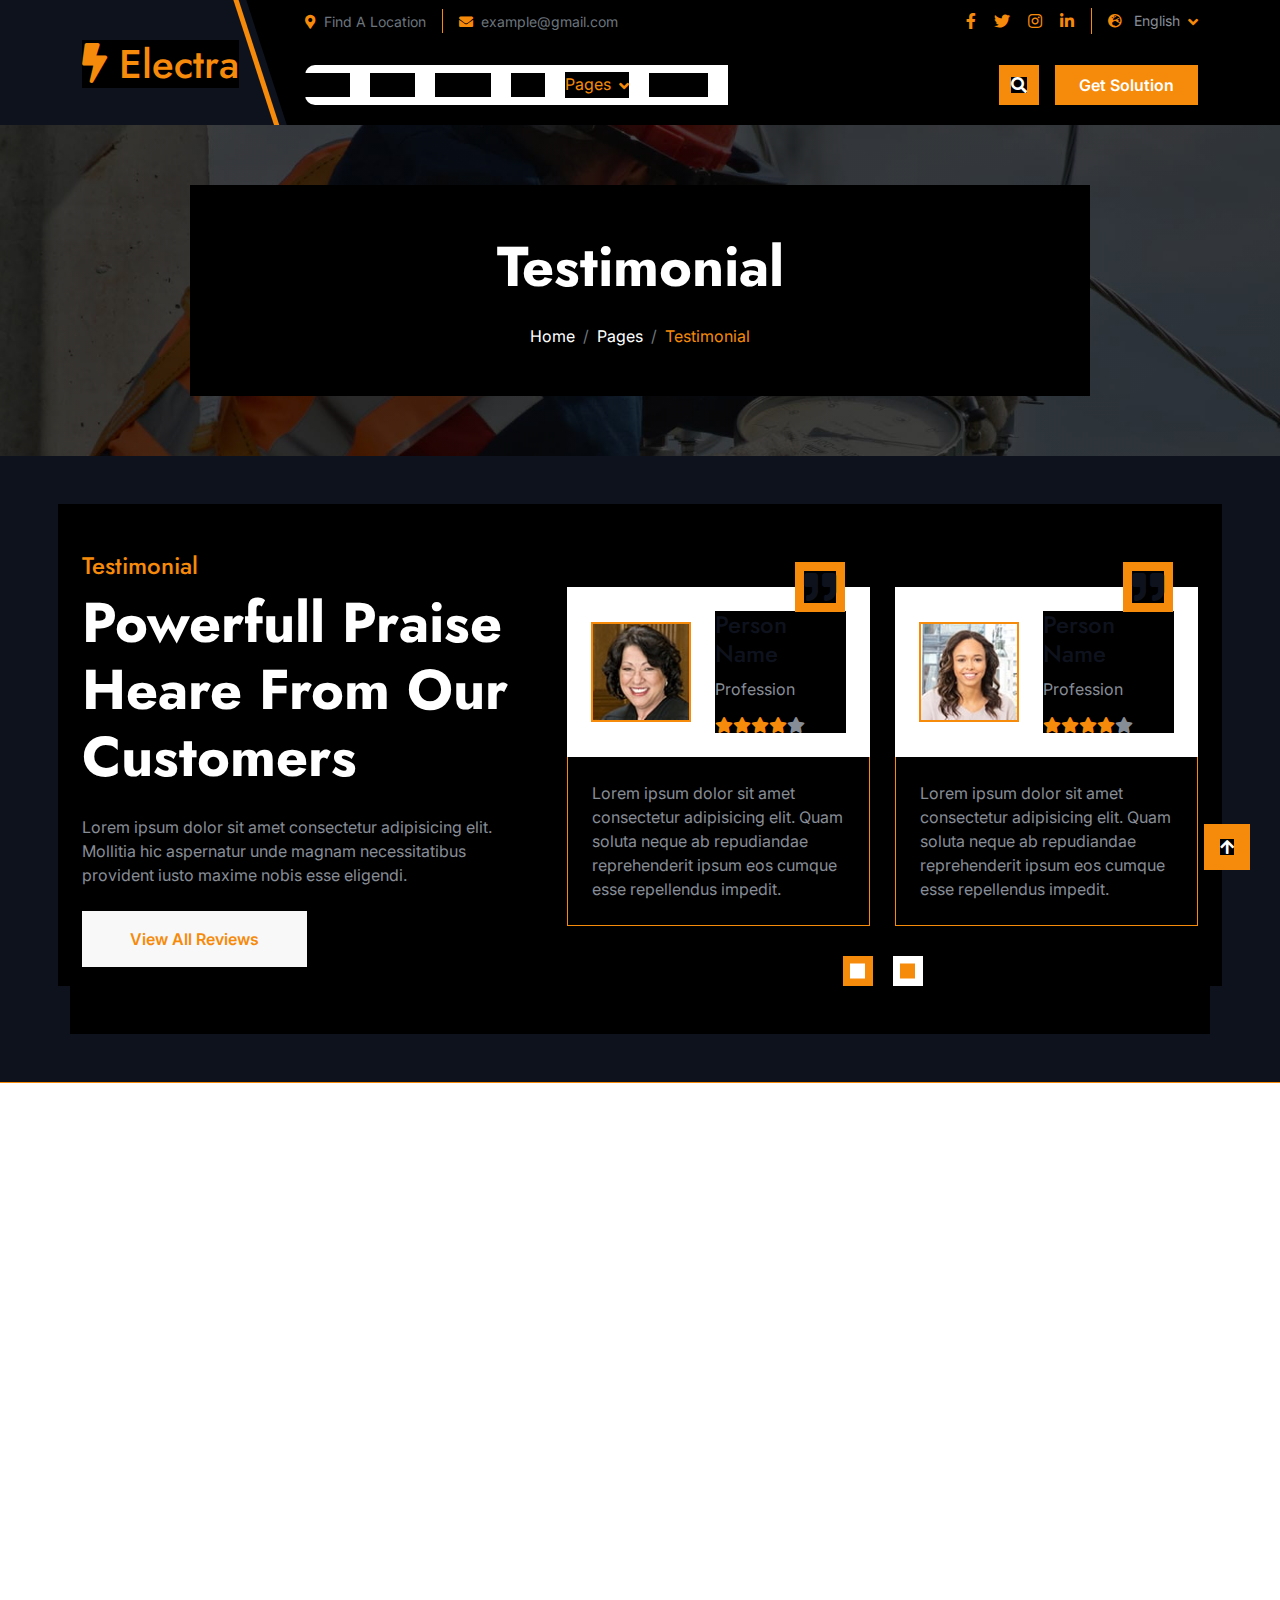
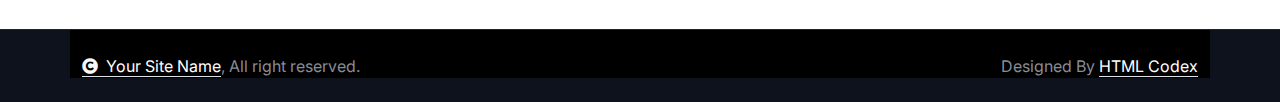
<file: testimonial.html>
<!DOCTYPE html>
<html lang="en">

    <head>
        <meta charset="utf-8">
        <title>Electra - Electrical Website Template</title>
        <meta content="width=device-width, initial-scale=1.0" name="viewport">
        <meta content="" name="keywords">
        <meta content="" name="description">

        <!-- Google Web Fonts -->
        <link rel="preconnect" href="https://fonts.googleapis.com">
        <link rel="preconnect" href="https://fonts.gstatic.com" crossorigin>
        <link href="https://fonts.googleapis.com/css2?family=Inter:wght@100..900&family=Edu+TAS+Beginner:wght@400..700&family=Jost:ital,wght@0,100..900;1,100..900&display=swap" rel="stylesheet">

        <!-- Icon Font Stylesheet -->
        <link rel="stylesheet" href="https://use.fontawesome.com/releases/v5.15.4/css/all.css"/>
        <link href="https://cdn.jsdelivr.net/npm/bootstrap-icons@1.4.1/font/bootstrap-icons.css" rel="stylesheet">

        <!-- Libraries Stylesheet -->
        <link rel="stylesheet" href="lib/animate/animate.min.css"/>
        <link href="lib/owlcarousel/assets/owl.carousel.min.css" rel="stylesheet">


        <!-- Customized Bootstrap Stylesheet -->
        <link href="css/bootstrap.min.css" rel="stylesheet">

        <!-- Template Stylesheet -->
        <link href="css/style.css" rel="stylesheet">
    </head>

    <body>

        <!-- Spinner Start -->
        <div id="spinner" class="show bg-white position-fixed translate-middle w-100 vh-100 top-50 start-50 d-flex align-items-center justify-content-center">
            <div class="spinner-border text-primary" style="width: 3rem; height: 3rem;" role="status">
                <span class="sr-only">Loading...</span>
            </div>
        </div>
        <!-- Spinner End -->

        

        <!-- Navbar & Hero Start -->
        <div class="container-fluid header-top">
            <div class="container d-flex align-items-center">
                <div class="d-flex align-items-center h-100">
                    <a href="#" class="navbar-brand" style="height: 125px;">
                        <h1 class="text-primary mb-0"><i class="fas fa-bolt"></i> Electra</h1>
                        <!-- <img src="img/logo.png" alt="Logo"> -->
                    </a>
                </div>
                <div class="w-100 h-100">
                    <div class="topbar px-0 py-2 d-none d-lg-block" style="height: 45px;">
                        <div class="row gx-0 align-items-center">
                            <div class="col-lg-8 text-center text-lg-center mb-lg-0">
                                <div class="d-flex flex-wrap">
                                    <div class="border-end border-primary pe-3">
                                        <a href="#" class="text-muted small"><i class="fas fa-map-marker-alt text-primary me-2"></i>Find A Location</a>
                                    </div>
                                    <div class="ps-3">
                                        <a href="mailto:example@gmail.com" class="text-muted small"><i class="fas fa-envelope text-primary me-2"></i>example@gmail.com</a>
                                    </div>
                                </div>
                            </div>
                            <div class="col-lg-4 text-center text-lg-end">
                                <div class="d-flex justify-content-end">
                                    <div class="d-flex border-end border-primary pe-3">
                                        <a class="btn p-0 text-primary me-3" href="#"><i class="fab fa-facebook-f"></i></a>
                                        <a class="btn p-0 text-primary me-3" href="#"><i class="fab fa-twitter"></i></a>
                                        <a class="btn p-0 text-primary me-3" href="#"><i class="fab fa-instagram"></i></a>
                                        <a class="btn p-0 text-primary me-0" href="#"><i class="fab fa-linkedin-in"></i></a>
                                    </div>
                                    <div class="dropdown ms-3">
                                        <a href="#" class="dropdown-toggle text-white" data-bs-toggle="dropdown"><small class="text-body"><i class="fas fa-globe-europe text-primary me-2"></i> English</small></a>
                                        <div class="dropdown-menu">
                                            <a href="#" class="dropdown-item">English</a>
                                            <a href="#" class="dropdown-item">Bangla</a>
                                            <a href="#" class="dropdown-item">French</a>
                                            <a href="#" class="dropdown-item">Spanish</a>
                                            <a href="#" class="dropdown-item">Arabic</a>
                                        </div>
                                    </div>
                                </div>
                            </div>
                        </div>
                    </div>
                    <div class="nav-bar px-0 py-lg-0" style="height: 80px;">
                        <nav class="navbar navbar-expand-lg navbar-light d-flex justify-content-lg-end">
                            <a href="#" class="navbar-brand-2">
                                <h1 class="text-primary mb-0"><i class="fas fa-bolt"></i> Electra</h1>
                                <!-- <img src="img/logo.png" alt="Logo"> -->
                            </a>  
                            <button class="navbar-toggler" type="button" data-bs-toggle="collapse" data-bs-target="#navbarCollapse">
                                <span class="fa fa-bars"></span>
                            </button>
                            <div class="collapse navbar-collapse" id="navbarCollapse">
                                <div class="navbar-nav mx-0 mx-lg-auto bg-white">
                                    <a href="index.html" class="nav-item nav-link">Home</a>
                                    <a href="about.html" class="nav-item nav-link">About</a>
                                    <a href="service.html" class="nav-item nav-link">Service</a>
                                    <a href="blog.html" class="nav-item nav-link">Blog</a>
                                    <div class="nav-item dropdown active">
                                        <a href="#" class="nav-link" data-bs-toggle="dropdown">
                                            <span class="dropdown-toggle">Pages</span>
                                        </a>
                                        <div class="dropdown-menu">
                                            <a href="project.html" class="dropdown-item">Our projects</a>
                                            <a href="team.html" class="dropdown-item">Our team</a>
                                            <a href="testimonial.html" class="dropdown-item active">Testimonial</a>
                                            <a href="404.html" class="dropdown-item">404 Page</a>
                                        </div>
                                    </div>
                                    <a href="contact.html" class="nav-item nav-link">Contact</a>
                                    <div class="nav-btn ps-3">
                                        <button class="btn-search btn btn-primary btn-md-square mt-2 mt-lg-0 mb-4 mb-lg-0 flex-shrink-0" data-bs-toggle="modal" data-bs-target="#searchModal"><i class="fas fa-search"></i></button>
                                        <a href="#" class="btn btn-primary py-2 px-4 ms-0 ms-lg-3"> Get Solution</a>
                                    </div>
                                </div>
                            </div>
                        </nav>
                    </div>
                </div>
            </div>
        </div>
        <!-- Navbar & Hero End -->

        <!-- Modal Search Start -->
        <div class="modal fade" id="searchModal" tabindex="-1" aria-labelledby="exampleModalLabel" aria-hidden="true">
            <div class="modal-dialog modal-fullscreen">
                <div class="modal-content rounded-0">
                    <div class="modal-header">
                        <h5 class="modal-title" id="exampleModalLabel">Search by keyword</h5>
                        <button type="button" class="btn-close" data-bs-dismiss="modal" aria-label="Close"></button>
                    </div>
                    <div class="modal-body d-flex align-items-center bg-primary">
                        <div class="input-group w-75 mx-auto d-flex">
                            <input type="search" class="form-control p-3" placeholder="keywords" aria-describedby="search-icon-1">
                            <span id="search-icon-1" class="btn bg-light border nput-group-text p-3"><i class="fa fa-search"></i></span>
                        </div>
                    </div>
                </div>
            </div>
        </div>
        <!-- Modal Search End -->


        <!-- Header Start -->
        <div class="container-fluid bg-breadcrumb">
            <div class="container text-center py-5" style="max-width: 900px;">
                <h4 class="text-white display-4 mb-4 wow fadeInDown" data-wow-delay="0.1s">Testimonial</h4>
                <ol class="breadcrumb d-flex justify-content-center mb-0 wow fadeInDown" data-wow-delay="0.3s">
                    <li class="breadcrumb-item"><a href="index.html">Home</a></li>
                    <li class="breadcrumb-item"><a href="#">Pages</a></li>
                    <li class="breadcrumb-item active text-primary">Testimonial</li>
                </ol>    
            </div>
        </div>
        <!-- Header End -->


        <!-- Testimonial Start -->
        <div class="container-fluid testimonial bg-dark border-bottom border-primary py-5">
            <div class="container py-5">
                <div class="row g-5">
                    <div class="col-lg-6 col-xl-5 wow fadeInUp" data-wow-delay="0.2s">
                        <h4 class="text-primary">Testimonial</h4>
                        <h1 class="display-4 text-white mb-4">Powerfull Praise Heare From Our Customers</h1>
                        <p class="mb-4">Lorem ipsum dolor sit amet consectetur adipisicing elit. Mollitia hic aspernatur unde magnam necessitatibus provident iusto maxime nobis esse eligendi.
                        </p>
                        <a class="btn btn-light py-3 px-5" href="#">View All Reviews</a>
                    </div>
                    <div class="col-lg-6 col-xl-7 wow fadeInUp" data-wow-delay="0.4s">
                        <div class="owl-carousel testimonial-carousel">
                            <div class="testimonial-item">
                                <div class="testimonial-quote"><i class="fa fa-quote-right fa-2x"></i>
                                </div>
                                <div class="testimonial-inner p-4">
                                    <img src="img/testimonial-1.jpg" class="img-fluid" alt="">
                                    <div class="ms-4">
                                        <h4>Person Name</h4>
                                        <p>Profession</p>
                                        <div class="d-flex text-primary">
                                            <i class="fas fa-star"></i>
                                            <i class="fas fa-star"></i>
                                            <i class="fas fa-star"></i>
                                            <i class="fas fa-star"></i>
                                            <i class="fas fa-star text-body"></i>
                                        </div>
                                    </div>
                                </div>
                                <div class="customer-text p-4">
                                    <p class="mb-0">Lorem ipsum dolor sit amet consectetur adipisicing elit. Quam soluta neque ab repudiandae reprehenderit ipsum eos cumque esse repellendus impedit.</p>
                                </div>
                            </div>
                            <div class="testimonial-item">
                                <div class="testimonial-quote"><i class="fa fa-quote-right fa-2x"></i>
                                </div>
                                <div class="testimonial-inner p-4">
                                    <img src="img/testimonial-2.jpg" class="img-fluid" alt="">
                                    <div class="ms-4">
                                        <h4>Person Name</h4>
                                        <p>Profession</p>
                                        <div class="d-flex text-primary">
                                            <i class="fas fa-star"></i>
                                            <i class="fas fa-star"></i>
                                            <i class="fas fa-star"></i>
                                            <i class="fas fa-star"></i>
                                            <i class="fas fa-star text-body"></i>
                                        </div>
                                    </div>
                                </div>
                                <div class="customer-text p-4">
                                    <p class="mb-0">Lorem ipsum dolor sit amet consectetur adipisicing elit. Quam soluta neque ab repudiandae reprehenderit ipsum eos cumque esse repellendus impedit.</p>
                                </div>
                            </div>
                            <div class="testimonial-item">
                                <div class="testimonial-quote"><i class="fa fa-quote-right fa-2x"></i>
                                </div>
                                <div class="testimonial-inner p-4">
                                    <img src="img/testimonial-3.jpg" class="img-fluid" alt="">
                                    <div class="ms-4">
                                        <h4>Person Name</h4>
                                        <p>Profession</p>
                                        <div class="d-flex text-primary">
                                            <i class="fas fa-star"></i>
                                            <i class="fas fa-star"></i>
                                            <i class="fas fa-star"></i>
                                            <i class="fas fa-star"></i>
                                            <i class="fas fa-star text-body"></i>
                                        </div>
                                    </div>
                                </div>
                                <div class="customer-text p-4">
                                    <p class="mb-0">Lorem ipsum dolor sit amet consectetur adipisicing elit. Quam soluta neque ab repudiandae reprehenderit ipsum eos cumque esse repellendus impedit.</p>
                                </div>
                            </div>
                        </div>
                    </div>
                </div>
            </div>
         </div>
        <!-- Testimonial End -->

        <!-- Footer Start -->
        <div class="container-fluid footer bg-dark py-5 wow fadeIn" data-wow-delay="0.2s">
            <div class="container py-5">
                <div class="row g-5 mb-5 align-items-center">
                    <div class="col-lg-7">
                        <div class="position-relative mx-auto">
                            <input class="form-control w-100 py-3 ps-4 pe-5" type="text" placeholder="Email address to Subscribe">
                            <button type="button" class="btn btn-primary position-absolute top-0 end-0 py-2 px-4 mt-2 me-2">Subscribe</button>
                        </div>
                    </div>
                    <div class="col-lg-5">
                        <div class="d-flex align-items-center justify-content-center justify-content-lg-end">
                            <a class="btn btn-light btn-md-square me-3" href=""><i class="fab fa-facebook-f"></i></a>
                            <a class="btn btn-light btn-md-square me-3" href=""><i class="fab fa-twitter"></i></a>
                            <a class="btn btn-light btn-md-square me-3" href=""><i class="fab fa-instagram"></i></a>
                            <a class="btn btn-light btn-md-square me-0" href=""><i class="fab fa-linkedin-in"></i></a>
                        </div>
                    </div>
                </div>
                <div class="row g-5">
                    <div class="col-md-6 col-lg-6 col-xl-3">
                        <div class="footer-item d-flex flex-column">
                            <div class="footer-item">
                                <h3 class="text-white mb-4"><i class="fas fa-bolt text-primary me-3"></i>Electra</h3>
                                <p class="mb-3">Dolor amet sit justo amet elitr clita ipsum elitr est.Lorem ipsum dolor sit amet, consectetur adipiscing elit consectetur adipiscing elit.</p>
                            </div>
                        </div>
                    </div>
                    <div class="col-md-6 col-lg-6 col-xl-3">
                        <div class="footer-item d-flex flex-column">
                            <h4 class="text-white mb-4">Quick Links</h4>
                            <a href="#"> Home</a>
                            <a href="#"> About us</a>
                            <a href="#"> Service</a>
                            <a href="#"> Testimonial</a>
                            <a href="#"> Contact Us</a>
                        </div>
                    </div>
                    <div class="col-md-6 col-lg-6 col-xl-3">
                        <div class="footer-item d-flex flex-column">
                            <h4 class="text-white mb-4">Electricity service</h4>
                            <a href="#"> Air Conditioning</a>
                            <a href="#"> Electrical Panels</a>
                            <a href="#"> Security System</a>
                            <a href="#"> Indoor Lighting</a>
                            <a href="#"> Electrical Services</a>
                        </div>
                    </div>
                    <div class="col-md-6 col-lg-6 col-xl-3">
                        <div class="footer-item d-flex flex-column">
                            <h4 class="text-white mb-4">Contact Info</h4>
                            <a href="#"><i class="fa fa-map-marker-alt text-primary me-2"></i> 123 Street, New York, USA</a>
                            <a href="mailto:info@example.com"><i class="fas fa-envelope text-primary me-2"></i> info@example.com</a>
                            <a href="mailto:info@example.com"><i class="fas fa-envelope text-primary me-2"></i> info@example.com</a>
                            <a href="tel:+012 345 67890"><i class="fas fa-phone text-primary me-2"></i> +012 345 67890</a>
                            <a href="tel:+012 345 67890" class="mb-3"><i class="fas fa-print text-primary me-2"></i> +012 345 67890</a>
                        </div>
                    </div>
                </div>
            </div>
        </div>
        <!-- Footer End -->

        
        <!-- Copyright Start -->
        <div class="container-fluid copyright py-4">
            <div class="container">
                <div class="row g-4 align-items-center">
                    <div class="col-md-6 text-center text-md-start mb-md-0">
                        <span class="text-body"><a href="#" class="border-bottom text-white"><i class="fas fa-copyright text-light me-2"></i>Your Site Name</a>, All right reserved.</span>
                    </div>
                    <div class="col-md-6 text-center text-md-end text-body">
                        <!--/*** This template is free as long as you keep the below author’s credit link/attribution link/backlink. ***/-->
                        <!--/*** If you'd like to use the template without the below author’s credit link/attribution link/backlink, ***/-->
                        <!--/*** you can purchase the Credit Removal License from "https://htmlcodex.com/credit-removal". ***/-->
                        Designed By <a class="border-bottom text-white" href="https://htmlcodex.com">HTML Codex</a>
                    </div>
                </div>
            </div>
        </div>
        <!-- Copyright End -->

         


        


        <!-- Back to Top -->
        <a href="#" class="btn btn-primary btn-lg-square back-to-top"><i class="fa fa-arrow-up"></i></a>   

        
        <!-- JavaScript Libraries -->
        <script src="https://ajax.googleapis.com/ajax/libs/jquery/3.6.4/jquery.min.js"></script>
        <script src="https://cdn.jsdelivr.net/npm/bootstrap@5.0.0/dist/js/bootstrap.bundle.min.js"></script>
        <script src="lib/wow/wow.min.js"></script>
        <script src="lib/easing/easing.min.js"></script>
        <script src="lib/waypoints/waypoints.min.js"></script>
        <script src="lib/owlcarousel/owl.carousel.min.js"></script>
        

        <!-- Template Javascript -->
        <script src="js/main.js"></script>
    </body>

</html>
</file>
<file: css/style.css>
*{
    background-color: black;
}/*** Spinner Start ***/


#spinner {
    opacity: 0;
    visibility: hidden;
    transition: opacity .5s ease-out, visibility 0s linear .5s;
    z-index: 99999;
}

#spinner.show {
    transition: opacity .5s ease-out, visibility 0s linear 0s;
    visibility: visible;
    opacity: 1;
}
/*** Spinner End ***/

.back-to-top {
    position: fixed;
    right: 30px;
    bottom: 30px;
    transition: 0.5s;
    z-index: 99;
}


/*** Button Start ***/
.btn {
    font-weight: 600;
    transition: .5s;
}

.btn-square {
    width: 32px;
    height: 32px;
}

.btn-sm-square {
    width: 34px;
    height: 34px;
}

.btn-md-square {
    width: 40px;
    height: 40px;
}

.btn-lg-square {
    width: 46px;
    height: 46px;
}

.btn-xl-square {
    width: 56px;
    height: 56px;
}

.btn-square,
.btn-sm-square,
.btn-md-square,
.btn-lg-square,
.btn-xl-square {
    padding: 0;
    display: flex;
    align-items: center;
    justify-content: center;
    font-weight: normal;
}

.btn.btn-primary {
    color: var(--bs-white);
    border: none;
}

.btn.btn-primary:hover {
    background: var(--bs-dark);
    color: var(--bs-white);
}

.btn.btn-light {
    color: var(--bs-primary);
    border: none;
}

.btn.btn-light:hover {
    color: var(--bs-white);
    background: var(--bs-primary);
}

/*** Navbar Start ***/
.header-top .topbar .dropdown-toggle::after {
    border: none;
    content: "\f107";
    font-family: "Font Awesome 5 Free";
    font-weight: 600;
    vertical-align: middle;
    margin-left: 8px;
    color: var(--bs-primary);
}

.header-top .topbar .dropdown .dropdown-menu {
    transform: rotateX(0deg);
    visibility: visible;
    background: var(--bs-light);
    padding-top: 12px;
    border: 0;
    transition: .5s;
    opacity: 1;
}

.header-top {
    height: 125px;
    position: relative;
}

.header-top::after {
    content: "";
    position: absolute;
    overflow: hidden;
    width: 16%;
    height: 100%;
    top: 0;
    left: 0;
    background: var(--bs-dark);
    z-index: 1;
}

@media (min-width: 992px) {
    .header-top::before {
        content: "";
        position: absolute;
        overflow: hidden;
        width: 100%;
        height: 45px;
        top: 0;
        right: 0;
        background: var(--bs-dark);
        z-index: -1;
    }

    .navbar-brand-2 {
        display: none;
    }
}

@media (max-width: 991px) {
    .header-top {
        max-height: 80px;
    }

    .navbar {
        justify-content: space-between;
    }

    .header-top .container {
        max-height: 80px;
    }

    .navbar-brand {
        display: none;
    }

    .navbar-brand-2 {
        position: relative;
        overflow: hidden;
        width: 200px;
        height: 100%;
        padding: 0;
        display: flex;
        align-items: center;
        z-index: 99;
    }

    .navbar-brand-2::before {
        content: "";
        position: absolute;
        overflow: hidden;
        width: 100%;
        height: 600px;
        top: -200px;
        right: 18px;
        background: var(--bs-dark);
        transform: rotate(-18deg);
        z-index: -1;
    }

    .navbar-brand-2::after {
        content: "";
        position: absolute;
        overflow: hidden;
        width: 5px;
        height: 600px;
        top: -200px;
        right: 18px;
        background: var(--bs-primary);
        transform: rotate(-18deg);
        z-index: -1;
    }

    .navbar.navbar-light {
        height: 100%;
        padding: 0;
    }

    .navbar .navbar-collapse {
        margin-top: -20px;
    }

}

.nav-bar .navbar {
    z-index: 9;
}

.navbar-light .navbar-brand img {
    max-height: 60px;
    transition: .5s;
}

.nav-bar .navbar-light .navbar-brand img {
    max-height: 50px;
}

.navbar .navbar-nav .nav-item .nav-link {
    padding: 0;
}

.navbar .navbar-nav .nav-item {
    display: flex;
    align-items: center;
    padding: 0;
    margin-right: 20px;
}

.navbar-light .navbar-nav .nav-item:hover,
.navbar-light .navbar-nav .nav-item.active,
.navbar-light .navbar-nav .nav-item:hover .nav-link,
.navbar-light .navbar-nav .nav-item.active .nav-link {
    color: var(--bs-primary);
}

@media (max-width: 991px) {
    .navbar {
        padding: 20px 0;
    }

    .navbar .navbar-nav .nav-link {
        padding: 0;
    }

    .navbar .navbar-nav .nav-item {
        display: flex;
        padding: 12px;
        flex-direction: column;
        justify-content: start;
        align-items: start;
    }

    .navbar .navbar-nav .nav-btn {
        display: flex;
        justify-content: start;
    }

    .navbar .navbar-nav {
        width: 100%;
        display: flex;
        margin-top: 20px;
        padding-bottom: 20px;
        margin-left: 50px;
        background: var(--bs-light);
    }

    .navbar .navbar-nav .nav-btn {
        display: flex;
        flex-direction: column;
    }

    .navbar .navbar-nav .nav-btn a.btn {
        margin-right: 15px;
    }

    .navbar.navbar-expand-lg .navbar-toggler {
        padding: 8px 15px;
        border: 1px solid var(--bs-primary);
        color: var(--bs-primary);
    }
}

.navbar .dropdown-toggle::after {
    border: none;
    content: "\f107";
    font-family: "Font Awesome 5 Free";
    font-weight: 600;
    vertical-align: middle;
    margin-left: 8px;
}

.dropdown .dropdown-menu .dropdown-item:hover {
    background: var(--bs-primary);
    color: var(--bs-white);
}

@media (min-width: 992px) {
    .navbar {
        padding: 20px 0;
    }

    .navbar .nav-btn {
        display: flex;
        align-items: center;
        justify-content: end;
    }

    .navbar .navbar-nav {
        width: 100%;
        display: flex;
        justify-content: center;
        align-items: center;
        background: var(--bs-light);
        border-radius: 10px;
    }

    .navbar .navbar-nav .nav-btn {
        width: 100%;
        display: flex;
        margin-left: auto;
    }

    .navbar .nav-item .dropdown-menu {
        display: block;
        visibility: hidden;
        top: 100%;
        transform: rotateX(-75deg);
        transform-origin: 0% 0%;
        border: 0;
        transition: .5s;
        opacity: 0;
    }

    .navbar .nav-item:hover .dropdown-menu {
        transform: rotateX(0deg);
        visibility: visible;
        margin-top: 19px;
        background: var(--bs-white);
        transition: .5s;
        opacity: 1;
    }

    .header-top .navbar-brand {
        position: relative;
        overflow: hidden;
        padding: 40px 50px 40px 0;
        z-index: 99;
    }
    
    .navbar-brand::before {
        content: "";
        position: absolute;
        overflow: hidden;
        width: 300px;
        height: 600px;
        top: -200px;
        right: 18px;
        background: var(--bs-dark);
        transform: rotate(-18deg);
        z-index: -1;
    }
    
    .navbar-brand::after {
        content: "";
        position: absolute;
        overflow: hidden;
        width: 5px;
        height: 600px;
        top: -200px;
        right: 18px;
        background: var(--bs-primary);
        transform: rotate(-18deg);
        z-index: -1;
    }
}
/*** Navbar End ***/


/*** Carousel Hero Header Start ***/
.hero-section {
    background-image: url(../img/carousel-1.jpg);
    background-repeat: no-repeat;
    background-position: center center;
    background-size: cover;
    width: 100%;
    height: 700px;
    display: flex;
    align-items: center;
    position: relative;
}

.hero-bg-half-1 {
    background-image: url(../img/header-2.jpg);
    clip-path: polygon(37% 0%, 100% 0%, 100% 100%, 0% 100%);
    filter: grayscale(10%);
    transform: scale(100% - 50%);
    background-position: center right;
    background-repeat: no-repeat;
    background-size: cover;
    position: absolute;
    width: 58%;
    height: 100%;
    right: 0;
    top: 0;
}

.hero-bg-half-2 {
    background-image: url(../img/header-1.jpg);
    clip-path: polygon(37% 0%, 100% 0%, 100% 100%, 0% 100%);
    filter: grayscale(10%);
    transform: scale(100% - 50%);
    background-position: center right;
    background-repeat: no-repeat;
    background-size: cover;
    position: absolute;
    width: 58%;
    height: 100%;
    right: 0;
    top: 0;
}

.hero-shape-1 {
    background-color: var(--bs-primary);
    width: 150px;
    height: 50%;
    position: absolute;
    left: 54%;
    top: 0;
    transform: translateY(-50%) skew(-26deg, 0deg);
    position: relative;
}

.hero-shape-1:before {
    background-color: var(--bs-dark);
    content: "";
    width: 50%;
    height: 80%;
    position: absolute;
    right: 0;
    top: 0;
}

.hero-shape-2 {
    background-color: var(--bs-dark);
    width: 150px;
    height: 50%;
    position: absolute;
    right: -43%;
    bottom: 0;
    transform: translateY(50%) skew(-25deg, 0deg);
    position: relative;
    z-index: 1;
}

.hero-shape-2::after {
    background-color: var(--bs-primary);
    content: "";
    width: 75px;
    height: 80%;
    position: absolute;
    right: 0;
    bottom: 0;
}

/*** Carousel Hero Header Start ***/
.header-carousel .header-carousel-item {
    height: 700px;
}

.header-carousel .owl-nav .owl-prev,
.header-carousel .owl-nav .owl-next {
    position: absolute;
    width: 60px;
    height: 60px;
    background: var(--bs-white);
    color: var(--bs-primary);
    font-size: 26px;
    display: flex;
    align-items: center;
    justify-content: center;
    transition: 0.5s;
}

.header-carousel .owl-nav .owl-prev {
    bottom: 30px;
    left: 0;
}
.header-carousel .owl-nav .owl-next {
    bottom: 30px;
    right: 0;
}

.header-carousel .owl-nav .owl-prev:hover,
.header-carousel .owl-nav .owl-next:hover {
    box-shadow: inset 0 0 65px 0 var(--bs-primary);
    color: var(--bs-dark);
}

.header-carousel .header-carousel-item .carousel-caption {
    position: absolute;
    width: 100%;
    height: 100%;
    left: 0;
    bottom: 0;
    background: rgba(0, 0, 0, .2);
    display: flex;
    align-items: center;
    z-index: 9;
}

@media (max-width: 991px) {
    .header-carousel .header-carousel-item .carousel-caption {
        padding-top: 45px;
    }

    .header-carousel.owl-carousel,
    .header-carousel .header-carousel-item {
        height: 700px;
    }
}
/*** Carousel Hero Header End ***/


/*** Single Page Hero Header Start ***/
.bg-breadcrumb {
    position: relative;
    overflow: hidden;
    background: linear-gradient(rgba(0, 0, 0, 0.7), rgba(0, 0, 0, 0.7)), url(../img/banner-img.jpg);
    background-position: center center;
    background-repeat: no-repeat;
    background-size: cover;
    padding: 60px 0 60px 0;
    transition: 0.5s;
}

.bg-breadcrumb .breadcrumb {
    position: relative;
}

.bg-breadcrumb .breadcrumb .breadcrumb-item a {
    color: var(--bs-white);
}
/*** Single Page Hero Header End ***/


/*** Banner Start ***/
.banner {
    position: relative;
    overflow: hidden;
    background: linear-gradient(rgba(0, 0, 0, 0.8), rgba(0, 0, 0, 0.8)), url(../img/banner-img.jpg);
    background-position: center center;
    background-repeat: no-repeat;
    background-size: cover;
    z-index: 9;
}

.banner .container {
    position: relative;
    z-index: 99;
}

.banner::after {
    content: "";
    position: absolute;
    width: 100px;
    height: 500px;
    top: -200px;
    left: 0;
    background: var(--bs-primary);
    transform: rotate(45deg);
    z-index: 1;
}

.banner::before {
    content: "";
    position: absolute;
    width: 100px;
    height: 500px;
    bottom: -200px;
    right: 0;
    background: var(--bs-primary);
    transform: rotate(45deg);
    z-index: 1;
}

.banner .banner-design-1 {
    position: absolute;
    width: 30px;
    height: 500px;
    top: -165px;
    left: 0;
    background: var(--bs-dark);
    transform: rotate(45deg);
    z-index: 2;
}

.banner .banner-design-2 {
    position: absolute;
    width: 30px;
    height: 500px;
    bottom: -165px;
    right: 0;
    background: var(--bs-dark);
    transform: rotate(45deg);
    z-index: 2;
}
/*** Banner End ***/

/*** Service Start ***/
.service .nav .nav-item {
    width: 75%;
    border: 1px solid var(--bs-primary);
    background: var(--bs-light);
}

.service .nav .nav-item a {
    display: flex;
    justify-content: center;
}


.owl-stage-outer {
    margin-right: -1px;
}
.service .nav-item a.active {
    background: var(--bs-primary);
}

.service .nav-item a span {
    color: var(--bs-dark);
}

.service .nav-item a.active span {
    color: var(--bs-white);
}

.service-carousel .owl-nav .owl-prev,
.service-carousel .owl-nav .owl-next {
    position: absolute;
    padding: 10px 35px;
    border: 1px solid var(--bs-primary);
    color: var(--bs-dark);
    background: var(--bs-light);
    transition: 0.5s;
}

.service-carousel .owl-nav .owl-prev:hover,
.service-carousel .owl-nav .owl-next:hover {
    background: var(--bs-primary);
    color: var(--bs-white);
}

@media (min-width: 992px) {
    .service-carousel .owl-nav .owl-prev {
        top: 0;
        left: -115px;
    }
    
    .service-carousel .owl-nav .owl-next {
        bottom: 0;
        left: -115px;
    }
}

@media (max-width: 991px) {
    .owl-stage-outer {
        margin-bottom: 70px;
    }
    .service-carousel .owl-nav .owl-prev {
        bottom: -70px;
        left: 0;
    }

    .service-carousel .owl-nav .owl-next {
        bottom: -70px;
        right: 0;
    }

    .service .nav {
        display: flex;
        justify-content: center;
    }
}
/*** Service End ***/

/*** Projects Start ***/
.projects .nav-item {
    box-shadow: 0 0 30px rgba(0, 0, 0, .09);
}

.projects-item .projects-content {
    box-shadow: 0 0 30px rgba(0, 0, 0, .1);
}

.projects .nav-item a.active {
    background: var(--bs-primary);
}

.projects .nav-item a span {
    color: var(--bs-dark);
}

.projects .nav-item a.active span {
    color: var(--bs-white);
}

.projects .nav-item a.active .projects-icon {
    background: var(--bs-dark) !important;
}

.projects .nav-item a.active .projects-icon span {
    color: var(--bs-primary);
}
/*** Projects End ***/


/*** Blog Start ***/
.blog .blog-item {
    height: 100%;
    background: var(--bs-light);
}

.blog .blog-item .blog-img {
    position: relative;
    overflow: hidden;
}

.blog .blog-item .blog-img::after {
    content: "";
    position: absolute;
    width: 0;
    height: 0;
    top: 0;
    left: 0;
    display: flex;
    background: rgba(246, 138, 10, .3);
    transition: 0.5s;
}

.blog .blog-item:hover .blog-img::after {
    width: 100%;
    height: 100%;
}

.blog .blog-item .blog-img img {
    transition: 0.5s;
}

.blog .blog-item:hover .blog-img img {
    transform: scale(1.2);
}

.blog .blog-item .blog-heading {
    position: relative;
    background: var(--bs-white);
}

.blog .blog-item .blog-heading a.h4 {
    position: relative;
    width: 100%;
    display: inline-flex;
    transition: 0.5s;
    z-index: 2;
}

.blog .blog-item .blog-heading::after {
    content: "";
    position: absolute;
    width: 0%;
    height: 100%;
    right: 0;
    bottom: 0;
    transition: 0.5s;
    z-index: 1;
}

.blog .blog-item:hover .blog-heading::after {
    width: 100%;
    background: var(--bs-primary);
}

.blog .blog-item:hover .blog-heading a.h4 {
    color: var(--bs-white);
}

.blog .blog-item:hover .blog-heading a.h4:hover {
    color: var(--bs-dark);
}
/*** Blog End ***/

/*** Team Start ***/
.team .team-item .team-img {
    position: relative;
    overflow: hidden;
}

.team .team-item .team-img img {
    transition: 0.5s;
}

.team .team-item:hover .team-img img {
    transform: scale(1.1);
}

.team .team-item .team-img .team-icon {
    position: absolute;
    bottom: 20px; right: -100%;
    z-index: 9;
    transition: 0.5s;
}

.team .team-item:hover .team-img .team-icon {
    right: 25px;
}

.team .team-item .team-img::after {
    content: "";
    position: absolute;
    width: 100%;
    height: 0;
    top: 0;
    left: 0;
    background: rgba(246, 138, 10, .2);
    transition: 0.5s;
    z-index: 1;
}

.team .team-item:hover .team-img::after {
    height: 100%;
}

.team .team-item .team-content {
    transition: 0.5s;
}

.team .team-item:hover .team-content {
    box-shadow: 0 0 20px rgba(0, 0, 0, .2);
}
/*** Team End ***/

/*** FAQs Start ***/
.faq-section .accordion .accordion-item {
    margin-bottom: 20px;
    box-shadow: 0 0 30px rgba(0, 0, 0, .08);
    border: none;
}

.faq-section .accordion .accordion-item .accordion-header .accordion-button {
    color: var(--bs-white);
    background: rgba(246, 138, 10, .9);
    font-size: 18px;
}

.faq-section .accordion .accordion-item .accordion-header .accordion-button.collapsed {
    color: var(--bs-dark);
    background: var(--bs-light);
}
/*** FAQs End ***/

/*** Testimonial Start ***/
.testimonial-carousel .owl-stage-outer {
    margin-right: -1px;
}

.testimonial .testimonial-item {
    position: relative;
    margin-top: 35px;
}

.testimonial .testimonial-item .customer-text {
    border: 1px solid var(--bs-primary);
    border-top: none;
}

.testimonial .testimonial-item .testimonial-quote {
    position: absolute;
    width: 50px;
    height: 50px;
    top: 0;
    right: 25px;
    transform: translateY(-50%);
    color: var(--bs-dark);
    background: var(--bs-primary);
    display: flex;
    align-items: center;
    justify-content: center;
}

.testimonial .testimonial-item .testimonial-inner {
    display: flex;
    align-items: center;
    background: var(--bs-white);
}

.testimonial .testimonial-item .testimonial-inner img {
    width: 100px; 
    height: 100px;
    border: 2px solid var(--bs-primary);
}

.testimonial-carousel .owl-dots {
    display: flex;
    align-items: center;
    justify-content: center;
    text-align: center;
}

.testimonial-carousel .owl-dots .owl-dot {
    width: 30px;
    height: 30px;
    margin: 30px 10px 0 10px;
    background: var(--bs-white);
    transition: 0.5s;
}

@media (max-width: 991px) {
    .testimonial-carousel .owl-dots .owl-dot {
        margin: 0 10px 0 10px;
    }
}

.testimonial-carousel .owl-dots .owl-dot.active {
    width: 30px;
    height: 30px;
    background: var(--bs-primary);
    transition: 0.5s;
}

.testimonial-carousel .owl-dots .owl-dot span {
    position: relative;
    margin-top: 50%;
    margin-left: 50%;
    transform: translate(-50%, -50%);
    margin-right: -1px;
    display: flex;
    align-items: center;
    justify-content: center;
    text-align: center;
}

.testimonial-carousel .owl-dots .owl-dot.active span::after {
    background: var(--bs-white);
}

.testimonial-carousel .owl-dots .owl-dot span::after {
    content: "";
    width: 15px;
    height: 15px;
    position: absolute;
    top: 50%;
    left: 0;
    transform: translateY(-50%);
    display: flex;
    align-items: center;
    justify-content: center;
    text-align: center;
    background: var(--bs-primary);
    transition: 0.5s;
}
/*** Testimonial End ***/

/*** Footer Start ***/
.footer {
    background: var(--bs-dark);
}

.footer .footer-item a {
    line-height: 35px;
    color: var(--bs-white);
    transition: 0.5s;
}

.footer .footer-item p {
    line-height: 35px;
}

.footer .footer-item a:hover {
    letter-spacing: 1px;
    color: var(--bs-primary);
}

.footer .footer-item .footer-btn a {
    transition: 0.5s;
}

.footer .footer-item .footer-btn a:hover {
    background: var(--bs-white);
}

.footer .footer-item .footer-btn a:hover {
    color: var(--bs-primary);
}
/*** Footer End ***/

/*** copyright Start ***/
.copyright {
    border-top: 1px solid rgba(255, 255, 255, 0.08);
    background: var(--bs-dark);
}
/*** copyright end ***/
</file>
